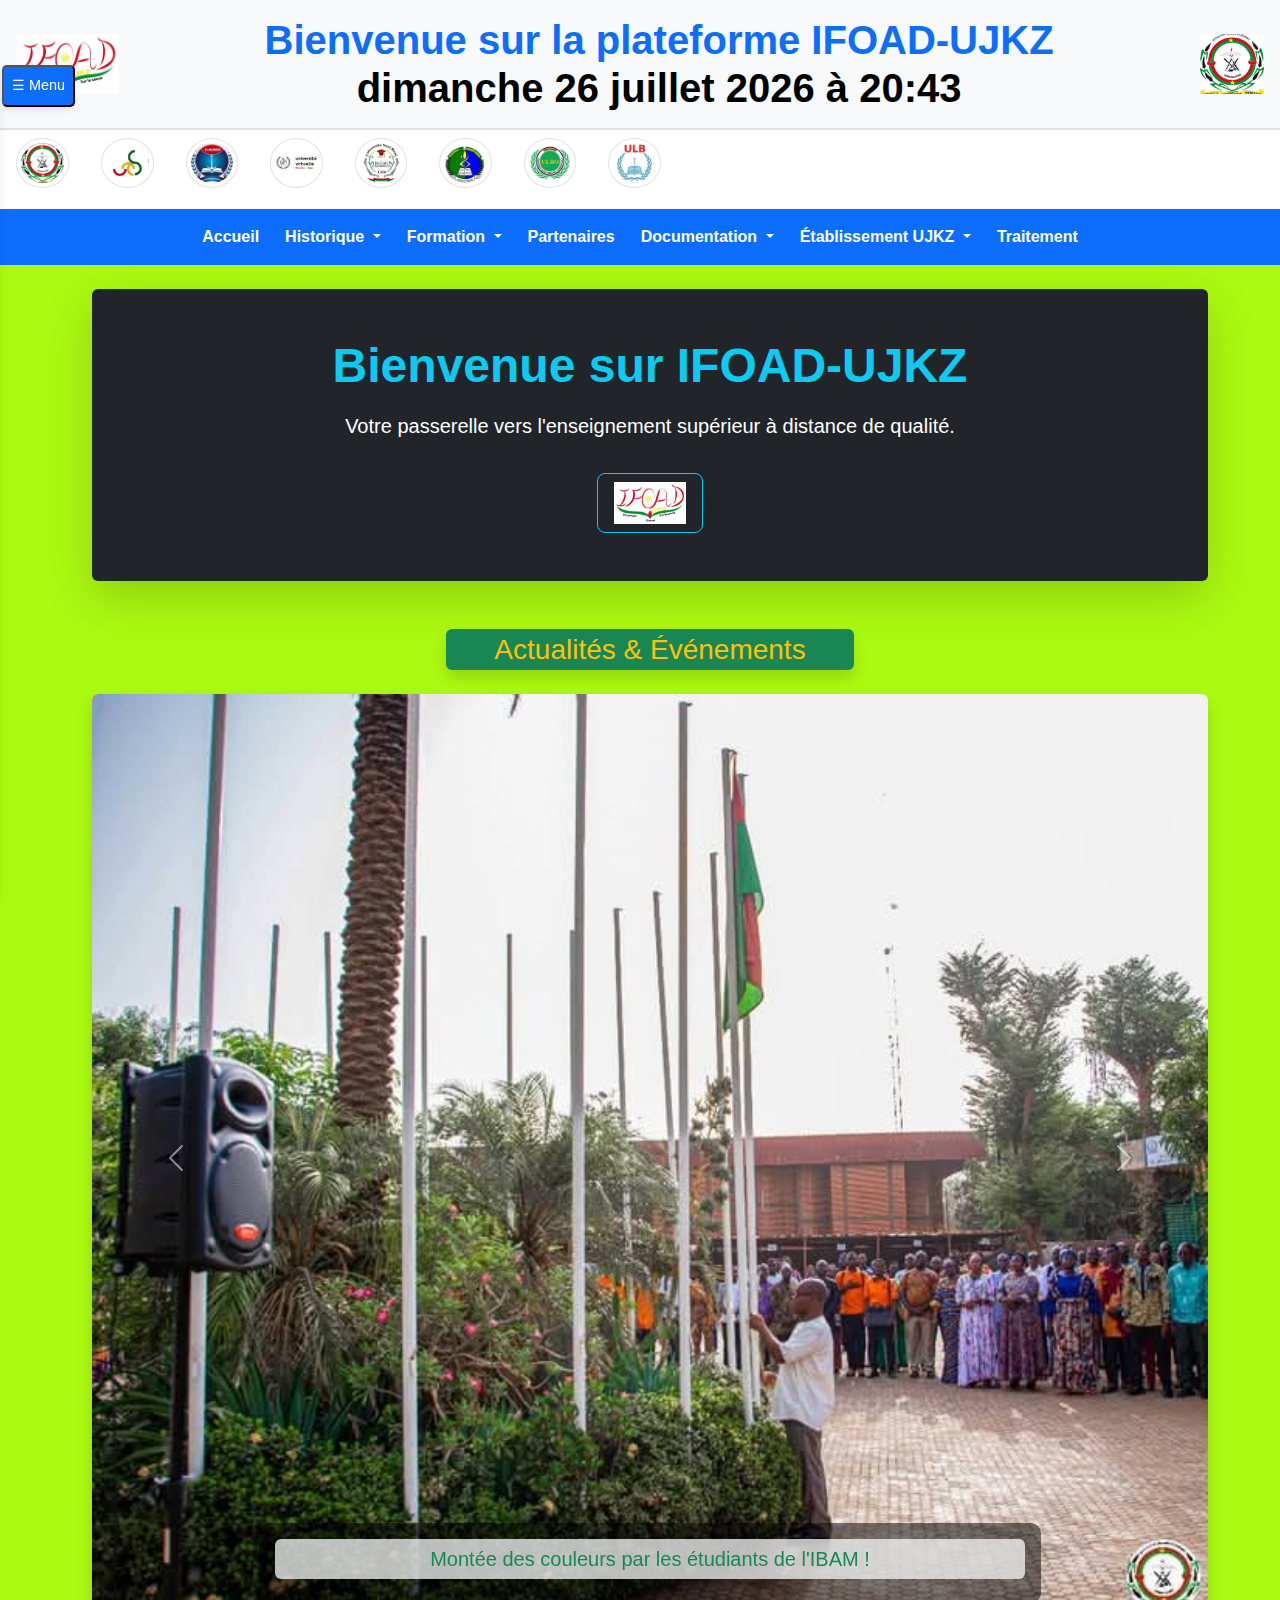
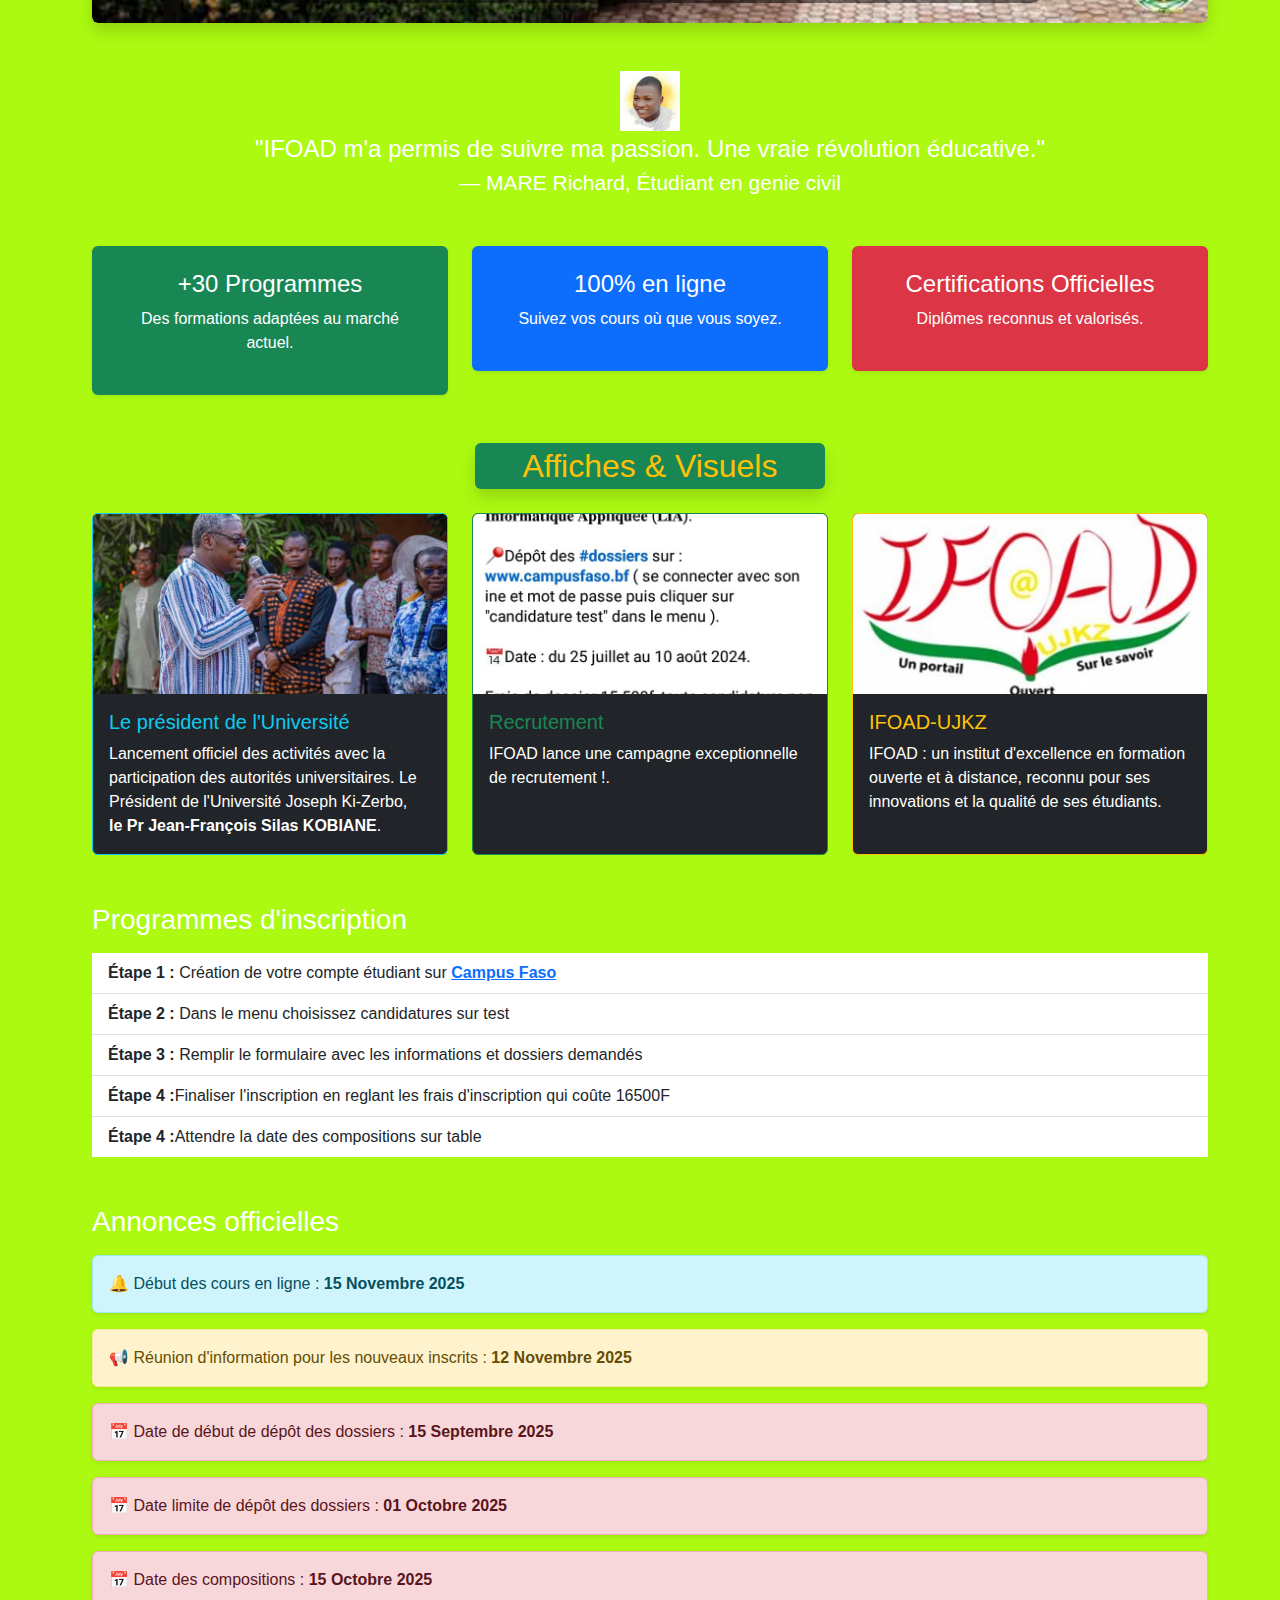
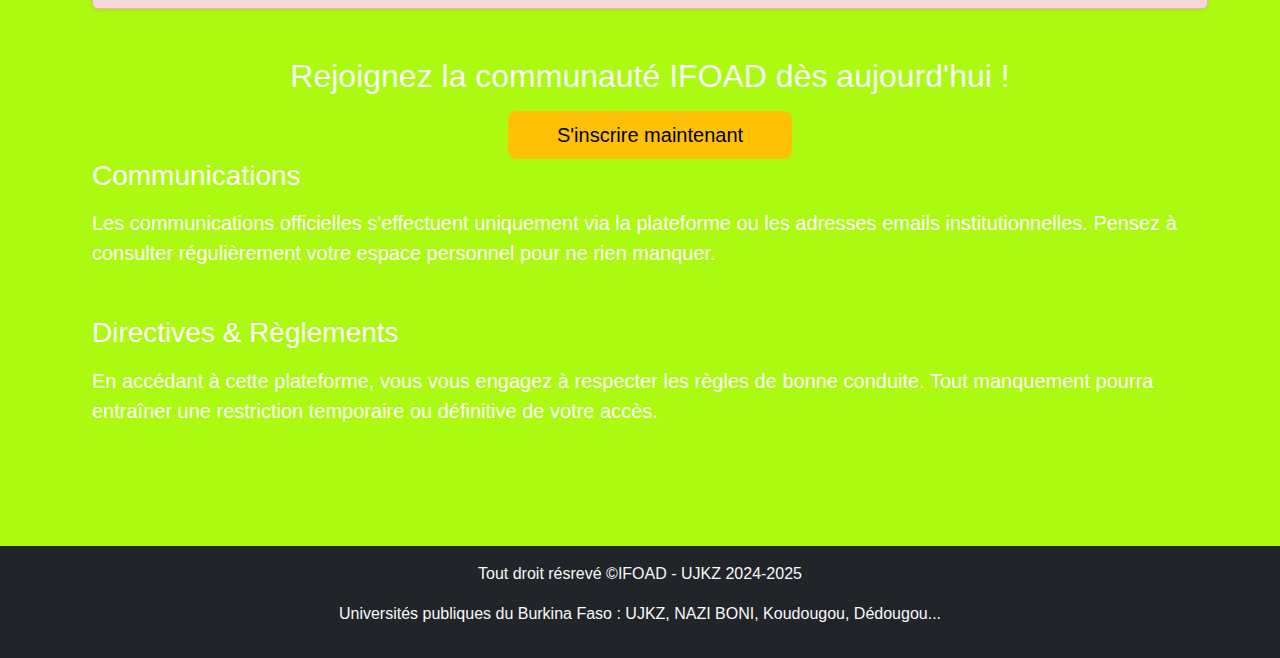
<file: index.html>
<!DOCTYPE html>
<html lang="fr">
<head>
  <meta charset="UTF-8" />
  <meta name="viewport" content="width=device-width, initial-scale=1" />
  <title>IFOAD-UJKZ - Accueil</title>
  <link href="https://cdn.jsdelivr.net/npm/bootstrap@5.3.0/dist/css/bootstrap.min.css" rel="stylesheet" />
  <link rel="stylesheet" href="https://cdnjs.cloudflare.com/ajax/libs/animate.css/4.1.1/animate.min.css" />
  <link rel="stylesheet" href="style.css" />
</head>
<body>

  
  <!-- HEADER PRINCIPAL -->
<header class="d-flex justify-content-between align-items-center p-3 bg-light border-bottom shadow-sm position-relative">
  <img src="img/logo_ifoad.jpg" alt="IFOAD" class="logo img-fluid" style="height: 60px; animation: fadeInLeft 1s ease-in-out;" />
  <h1 class="text-center flex-grow-1 m-0 fw-bold text-primary" style="animation: fadeInDown 1s ease-in-out;">Bienvenue sur la plateforme IFOAD-UJKZ<br><span class="text-black" id="currentDate"></span></h1>
  <img src="img/logo_ujkz.jpg" alt="UJKZ" class="logo img-fluid" style="height: 60px; animation: fadeInRight 1s ease-in-out;" />
</header>

<!-- BANDEAU DÉFILANT DES LOGOS UNIVERSITAIRES -->
<div class="bg-white border-top py-2 overflow-hidden position-relative" style="height: 80px;">
  <div class="d-flex align-items-center animate-scroll" style="animation: scrollLeft 200s linear infinite;">
    
    <div class="univ-logo mx-3" title="Université Joseph Ki-Zerbo"><img src="img/logo_ujkz.jpg" alt="" class="img-thumbnail rounded-circle" style="height: 50px;"></div>
    <div class="univ-logo mx-3" title="Université Thomas Sankara"><img src="img/UTS.jpg" alt="" class="img-thumbnail rounded-circle" style="height: 50px;"></div>
    <div class="univ-logo mx-3" title="Université Aube Nouvelle"><img src="img/logo_U_AUBEN.jpg" alt="" class="img-thumbnail rounded-circle" style="height: 50px;"></div>
    <div class="univ-logo mx-3" title="Université Virtuelle du Burkina"><img src="img/logo_UV.png" alt="" class="img-thumbnail rounded-circle" style="height: 50px;"></div>
    <div class="univ-logo mx-3" title="Université Nazi Boni"><img src="img/logo_UNB.png" alt="" class="img-thumbnail rounded-circle" style="height: 50px;"></div>
    <div class="univ-logo mx-3" title="Université Norbert Zongo"><img src="img/logo_UNZ.jpg" alt="" class="img-thumbnail rounded-circle" style="height: 50px;"></div>
    <div class="univ-logo mx-3" title="Université de Fada N'Gourma"><img src="img/logo_U_Ledea_Bernard_Ouedraogo.jpg" alt="" class="img-thumbnail rounded-circle" style="height: 50px;"></div>
    <div class="univ-logo mx-3" title="Université Libre du Burkina"><img src="img/logo_U_libre_bf.jpg" alt="" class="img-thumbnail rounded-circle" style="height: 50px;"></div>
  </div>
</div>


  <!-- Navbar principale -->
  <nav class="navbar navbar-expand-lg navbar-dark bg-primary">
    <div class="container">
      <button class="navbar-toggler" type="button" data-bs-toggle="collapse" data-bs-target="#mainNavbar">
        <span class="navbar-toggler-icon"></span>
      </button>
      <div class="collapse navbar-collapse justify-content-center" id="mainNavbar">
        <ul class="navbar-nav text-center">
          <li class="nav-item"><a class="nav-link" href="index.html">Accueil</a></li>
          <li class="nav-item dropdown">
            <a class="nav-link dropdown-toggle" href="#" id="historiqueNavLink" data-bs-toggle="dropdown">
              Historique
            </a>
            <ul class="dropdown-menu bg-dark text-light">
              <li><a class="dropdown-item text-light" href="historique.html#ujkz">UJKZ</a></li>
              <li><a class="dropdown-item text-light" href="historique.html#ifoad">IFOAD</a></li>
              <li><a class="dropdown-item text-light" href="historique.html#sia">Licence SIA</a></li>
            </ul>
          </li>
          
          <li class="nav-item dropdown">
            <a class="nav-link dropdown-toggle" href="#" id="formationNavLink" data-bs-toggle="dropdown">
              Formation
            </a>
            <ul class="dropdown-menu bg-dark text-light">
              <li><a class="dropdown-item text-light" href="formations.html#licence">Licence</a></li>
              <li><a class="dropdown-item text-light" href="formations.html#master">Master</a></li>
              <li><a class="dropdown-item text-light" href="formations.html#debouches">Débouchés</a></li>
            </ul>
          </li>
          
          <li class="nav-item"><a class="nav-link" href="partenaires.html">Partenaires</a></li>
          <li class="nav-item dropdown">
            <a class="nav-link dropdown-toggle" href="#" id="documentationNavLink" data-bs-toggle="dropdown">
              Documentation
            </a>
            <ul class="dropdown-menu bg-dark text-light">
              <li><a class="dropdown-item text-light" href="documentation.html#doc-licence">Licence</a></li>
              <li><a class="dropdown-item text-light" href="documentation.html#doc-master">Master</a></li>
            </ul>
          </li>
          
          <li class="nav-item dropdown">
            <a class="nav-link dropdown-toggle" href="#" id="etablissementNavLink" data-bs-toggle="dropdown">
              Établissement UJKZ
            </a>
            <ul class="dropdown-menu bg-dark text-light">
              <li><a class="dropdown-item text-light" href="etablissement.html#sea">SEA</a></li>
              <li><a class="dropdown-item text-light" href="etablissement.html#ibam">IBAM</a></li>
              <li><a class="dropdown-item text-light" href="etablissement.html#igeed">IGEED</a></li>
              <li><a class="dropdown-item text-light" href="etablissement.html#lac">LAC</a></li>
              <li><a class="dropdown-item text-light" href="etablissement.html#issp">ISSP</a></li>
              <li><a class="dropdown-item text-light" href="etablissement.html#svt">SVT</a></li>
              <li><a class="dropdown-item text-light" href="etablissement.html#sh">SH</a></li>
              <li><a class="dropdown-item text-light" href="etablissement.html#issdh">ISSDH</a></li>
              <li><a class="dropdown-item text-light" href="etablissement.html#sds">SDS</a></li>
              <li><a class="dropdown-item text-light" href="etablissement.html#autres">Autres</a></li>
            </ul>
          </li>
          <li class="nav-item"><a class="nav-link" href="traitement.html">Traitement</a></li>
        </ul>
      </div>
    </div>
  </nav>

  <!-- Bouton menu vertical -->
  <button class="open-vertical-menu bg-primary text-white p-2" style="cursor:pointer;" onclick="toggleVerticalMenu()">☰ Menu</button>

  <!-- Menu vertical -->
  <div class="vertical-menu closed" id="menu_vertical">
    <ul class="nav flex-column p-2">
      <li class="nav-item"><a class="nav-link" href="admission.html">Admission</a></li>
      <li class="nav-item dropdown">
        <a class="nav-link dropdown-toggle" href="#" id="programmeNavLink" data-bs-toggle="dropdown">
          Programme
        </a>
        <ul class="dropdown-menu bg-dark text-light">
          <li><a class="dropdown-item text-light" href="programme.html#licence1">Licence 1</a></li>
          <li><a class="dropdown-item text-light" href="programme.html#licence2">Licence 2</a></li>
          <li><a class="dropdown-item text-light" href="programme.html#licence3">Licence 3</a></li>
          <li><a class="dropdown-item text-light" href="programme.html#master">Master</a></li>
        </ul>
      </li>
      
      <li class="nav-item dropdown">
        <a class="nav-link dropdown-toggle" href="#" id="personnelNavLink" data-bs-toggle="dropdown">
          personnel
        </a>
        <ul class="dropdown-menu bg-dark text-light">
          <li><a class="dropdown-item text-light" href="personnel.html#enseignants">Enseignants</a></li>
          <li><a class="dropdown-item text-light" href="personnel.html#atos">Personnel ATOS</a></li>
          <li><a class="dropdown-item text-light" href="personnel.html#admin">Administratifs</a></li>
          <li><a class="dropdown-item text-light" href="personnel.html#technique">Techniques</a></li>
        </ul>
      </li>
      <li class="nav-item"><a class="nav-link " href="actualites.html">Actualités & Emplois du temps</a></li>
      <li class="nav-item"><a class="nav-link " href="contact.html">Contact</a></li>
    </ul>
  </div>

  <!-- Contenu principal -->
  <div class="main-wrapper">
    <div id="content" class="container py-4 animate__animated animate__fadeIn text-white">
      <!-- Section Hero -->
      <section class="text-center mb-5">
        <div class="p-5 bg-dark rounded shadow-lg animate__animated animate__fadeInDown">
          <h1 class="display-5 fw-bold text-info">Bienvenue sur IFOAD-UJKZ</h1>
          <p class="lead mt-3">Votre passerelle vers l'enseignement supérieur à distance de qualité.</p>
          <img src="img/logo_ifoad.jpg" class="btn btn-outline-info btn-lg mt-3 animate__animated animate__pulse animate__infinite logo" alt="logo IFOAD">
        </div>
      </section>

      <!-- Slider Actualités -->
<section class="text-center mb-5">
  <div class="bg-success badge py-1 px-5 shadow mb-4">
    <h3 class="mb-0 text-warning">Actualités & Événements</h3>
  </div>
  <div id="carouselActualites" class="carousel slide mb-5 shadow rounded" data-bs-ride="carousel">
    <div class="carousel-inner rounded">
      <div class="carousel-item active">
        <img src="img/monter_couleurs.jpg" class="d-block w-100 rounded" alt="Événement 1">
        <div class="carousel-caption d-none d-md-block">
          <h5 class="text-success bg-light bg-opacity-75 p-2 rounded">Montée des couleurs par les étudiants de l'IBAM !</h5>
        </div>
      </div>
      <div class="carousel-item">
        <img src="img/ifoad_u_Auben.jpg" class="d-block w-100 rounded" alt="Événement 2">
        <div class="carousel-caption d-none d-md-block">
          <h5 class="text-success bg-light bg-opacity-75 p-2 rounded">Recrutement d'étudiants à l'IFOAD - Université Aube Nouvelle !</h5>
        </div>
      </div>
      <div class="carousel-item">
        <img src="img/projet_faso_laafi.jpg" class="d-block w-100 rounded" alt="Événement 3">
        <div class="carousel-caption d-none d-md-block">
          <h5 class="text-success bg-light bg-opacity-75 p-2 rounded">Lancement officiel du projet FASO LAAFI !</h5>
        </div>
      </div>
    </div>
    <button class="carousel-control-prev" type="button" data-bs-target="#carouselActualites" data-bs-slide="prev">
      <span class="carousel-control-prev-icon"></span>
    </button>
    <button class="carousel-control-next" type="button" data-bs-target="#carouselActualites" data-bs-slide="next">
      <span class="carousel-control-next-icon"></span>
    </button>
  </div>
</section>
      <!-- Témoignage -->
      <section class="text-center mb-5 animate__animated animate__fadeIn animate__delay-4s">
        <blockquote class="blockquote fs-4">
          <img src="img/profil_richard.jpg" class="logo" alt="Etudiant de ifoad-ujkz">
          <p>"IFOAD m'a permis de suivre ma passion. Une vraie révolution éducative."</p>
          <footer class="blockquote-footer text-white">MARE Richard, Étudiant en genie civil</footer>
        </blockquote>
      </section>

      <!-- Cartes info rapide -->
      <section class="row text-center mb-5">
        <div class="col-md-4">
          <div class="p-4 bg-success rounded shadow-sm animate__animated animate__fadeInLeft animate__delay-1s">
            <h4>+30 Programmes</h4>
            <p>Des formations adaptées au marché actuel.</p>
          </div>
        </div>
        <div class="col-md-4 mt-4 mt-md-0">
          <div class="p-4 bg-primary rounded shadow-sm animate__animated animate__fadeInUp animate__delay-2s">
            <h4>100% en ligne</h4>
            <p>Suivez vos cours où que vous soyez.</p>
          </div>
        </div>
        <div class="col-md-4 mt-4 mt-md-0">
          <div class="p-4 bg-danger rounded shadow-sm animate__animated animate__fadeInRight animate__delay-3s">
            <h4>Certifications Officielles</h4>
            <p>Diplômes reconnus et valorisés.</p>
          </div>
        </div>
      </section>

      <!-- Actualités dynamiques -->   
    <!-- Affiches -->
    <section class="mb-5">
      <div class="text-center mb-4">
        <div class="bg-success badge py-1 px-5 shadow">
          <h2 class="mb-0 text-center text-warning animate__animated animate__zoomIn">Affiches &amp; Visuels</h2>
        </div>
      </div>        
      <div class="row g-4">
        <div class="col-md-4">
          <div class="card h-100 bg-dark border border-info animate__animated animate__fadeInUp">
            <img src="img/president_uo.jpg" class="card-img-top" alt="Pr&eacute;sident de l'UO">
            <div class="card-body">
              <h5 class="card-title text-info">Le président de l'Université</h5>
              <p class="card-text text-white">Lancement officiel des activités avec la participation des autorités universitaires. Le Pr&eacute;sident de l'Universit&eacute; Joseph Ki-Zerbo, <br><strong>le Pr Jean-Fran&ccedil;ois Silas KOBIANE</strong>.</p>
            </div>
          </div>
        </div>
        <div class="col-md-4">
          <div class="card h-100 bg-dark border border-success animate__animated animate__fadeInUp animate__delay-1s">
            <img src="img/recrutement_ifoad.jpg" class="card-img-top" alt="Recrutement P24">
            <div class="card-body">
              <h5 class="card-title text-success">Recrutement</h5>
              <p class="card-text text-white">IFOAD lance une campagne exceptionnelle de recrutement !.</p>
            </div>
          </div>
        </div>
        <div class="col-md-4">
          <div class="card h-100 bg-dark border border-warning animate__animated animate__fadeInUp animate__delay-2s">
            <img src="img/logo_ifoad.jpg" class="card-img-top" alt="Logo IFOAD">
            <div class="card-body">
              <h5 class="card-title text-warning">IFOAD-UJKZ</h5>
              <p class="card-text text-white">IFOAD : un institut d'excellence en formation ouverte et &agrave; distance, reconnu pour ses innovations et la qualit&eacute; de ses &eacute;tudiants.</p>
            </div>
          </div>
        </div>
      </div>
    </section>
  
    

    <!-- Programmes d'inscription -->
    <div class="mb-5">
      <h3 class="mb-3">Programmes d'inscription</h3>
      <ul class="list-group list-group-flush">
        <li class="list-group-item"><strong>&Eacute;tape 1 :</strong> Cr&eacute;ation de votre compte &eacute;tudiant sur <strong><a href="https://www.campusfaso.bf">Campus Faso</a></strong></li>
        <li class="list-group-item"><strong>&Eacute;tape 2 :</strong> Dans le menu choisissez candidatures sur test</li>
        <li class="list-group-item"><strong>&Eacute;tape 3 :</strong> Remplir le formulaire avec les informations et dossiers demandés</li>
        <li class="list-group-item"><strong>&Eacute;tape 4 :</strong>Finaliser l'inscription en reglant les frais d'inscription qui coûte 16500F</li>          
        <li class="list-group-item"><strong>&Eacute;tape 4 :</strong>Attendre la date des compositions sur table</li>
      </ul>
    </div>

    <!-- Annonces officielles -->
    <div class="mb-5">
      <h3 class="mb-3">Annonces officielles</h3>
      <div class="alert alert-info shadow-sm" role="alert">
        🔔 D&eacute;but des cours en ligne : <strong>15 Novembre 2025</strong>
      </div>
      <div class="alert alert-warning shadow-sm" role="alert">
        📢 R&eacute;union d'information pour les nouveaux inscrits : <strong>12 Novembre 2025</strong>
      </div>
      <div class="alert alert-danger shadow-sm" role="alert">
        📅 Date de début de d&eacute;p&ocirc;t des dossiers : <strong>15 Septembre 2025</strong>
      </div>
      <div class="alert alert-danger shadow-sm" role="alert">
        📅 Date limite de d&eacute;p&ocirc;t des dossiers : <strong>01 Octobre 2025</strong>
      </div>
      <div class="alert alert-danger shadow-sm" role="alert">
        📅 Date des compositions : <strong>15 Octobre 2025</strong>
      </div>
    </div>



    <!-- Appel à l'action -->
    <section class="text-center mt-5 animate__animated animate__fadeInUp animate__delay-3s">
      <h2 class="text-light mb-3">Rejoignez la communauté IFOAD dès aujourd'hui !</h2>
      <a href="https://www.campusfaso.bf" class="btn btn-lg btn-warning px-5 py-2 animate__animated animate__bounce">S'inscrire maintenant</a>
    </section>

    <!-- Communications -->
    <div class="mb-5">
      <h3 class="mb-3">Communications</h3>
      <p class="fs-5">
        Les communications officielles s'effectuent uniquement via la plateforme ou les adresses emails institutionnelles. Pensez &agrave; consulter r&eacute;guli&egrave;rement votre espace personnel pour ne rien manquer.
      </p>
    </div>

    <!-- Directives -->
    <div class="mb-5">
      <h3 class="mb-3">Directives &amp; R&egrave;glements</h3>
      <p class="fs-5">
        En acc&eacute;dant &agrave; cette plateforme, vous vous engagez &agrave; respecter les r&egrave;gles de bonne conduite. Tout manquement pourra entra&icirc;ner une restriction temporaire ou d&eacute;finitive de votre acc&egrave;s.
      </p>
    </div>

    

    </div>
  </div>
  


  <!-- Footer -->
  <footer class="text-center p-3 bg-dark text-light mt-5">
    <p> Tout droit résrevé &copy;IFOAD - UJKZ 2024-2025 </p>
    <p>Universités publiques du Burkina Faso : UJKZ, NAZI BONI, Koudougou, Dédougou...</p>
  </footer>
  
  <script src="https://cdn.jsdelivr.net/npm/bootstrap@5.3.0/dist/js/bootstrap.bundle.min.js"
  intégrité = "sha384-oqVuAfXRKAp7fdgcY5uykM6+R9GqQ8K/uxy9rx7HNQLYl1kPzQho1wx4Jw8wC"
  ></script>
  <script src="javascripts.js"></script>
</body>
</html>
</file>
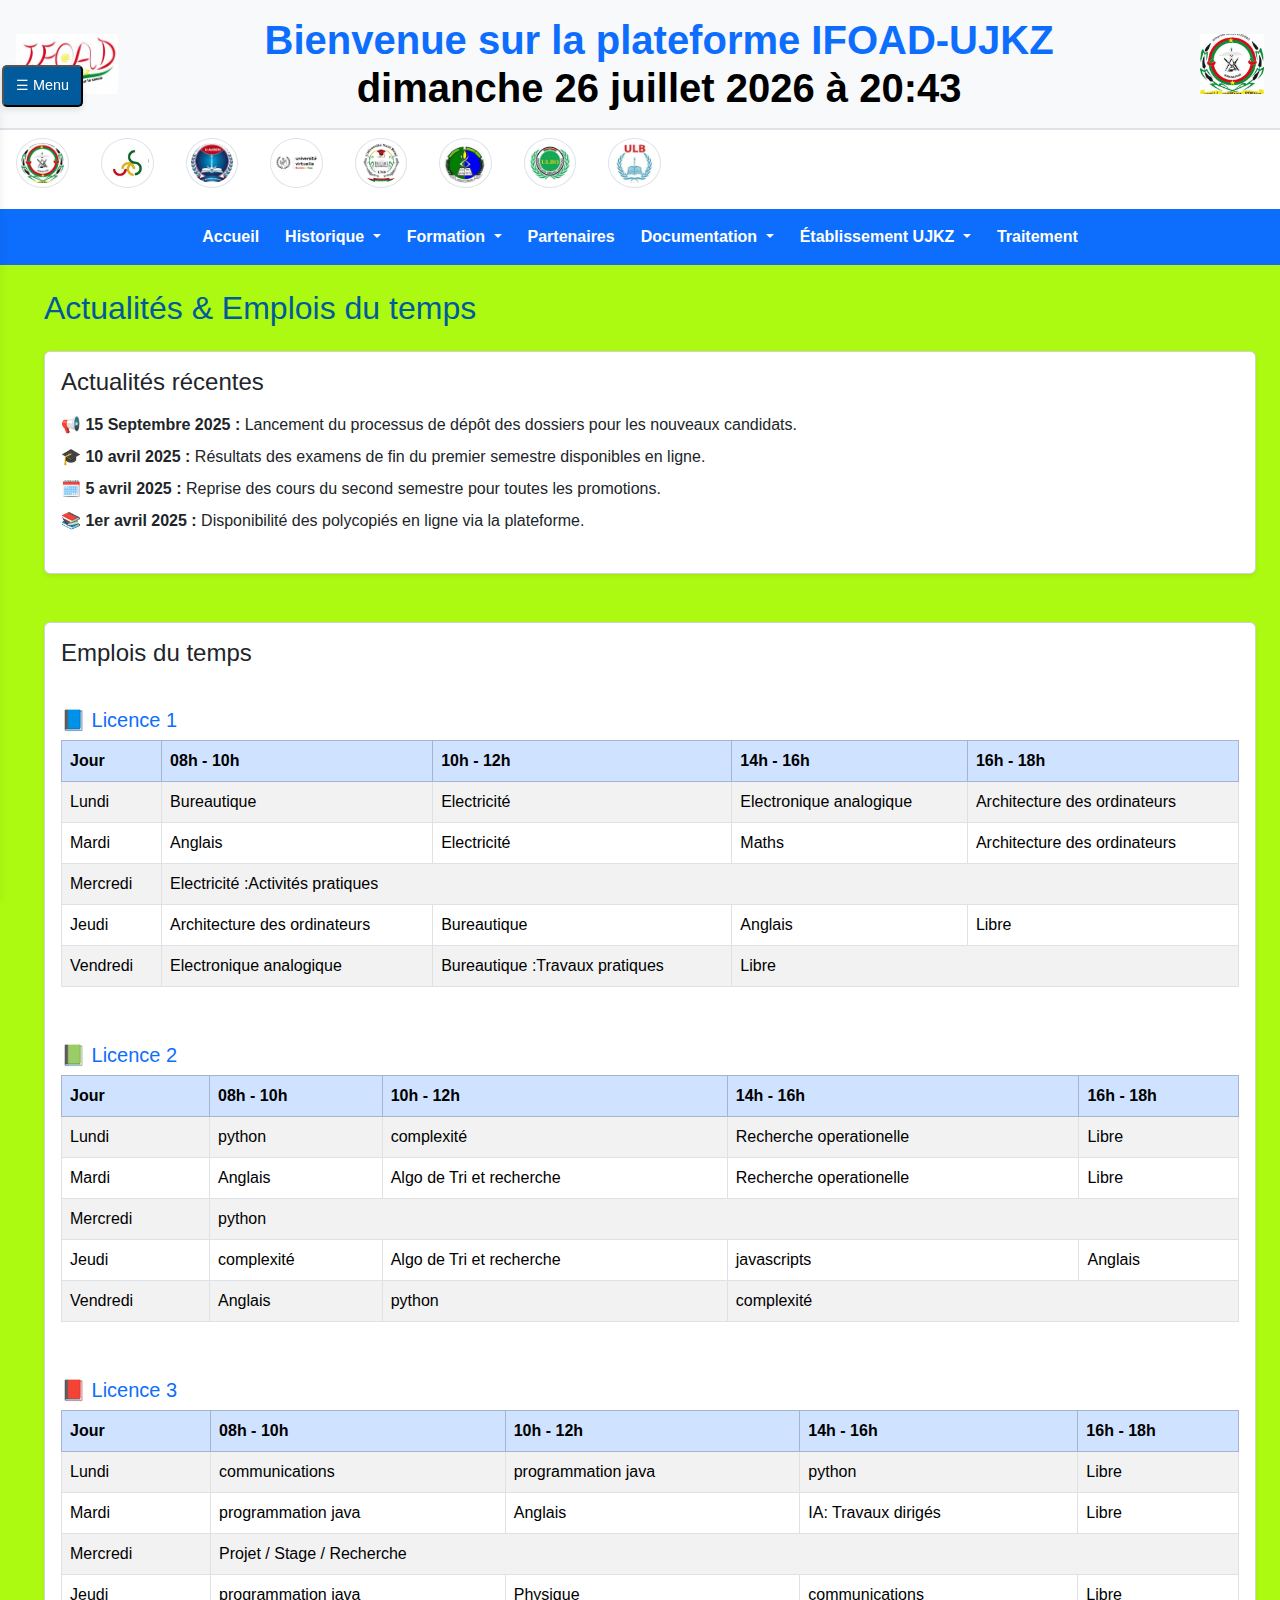
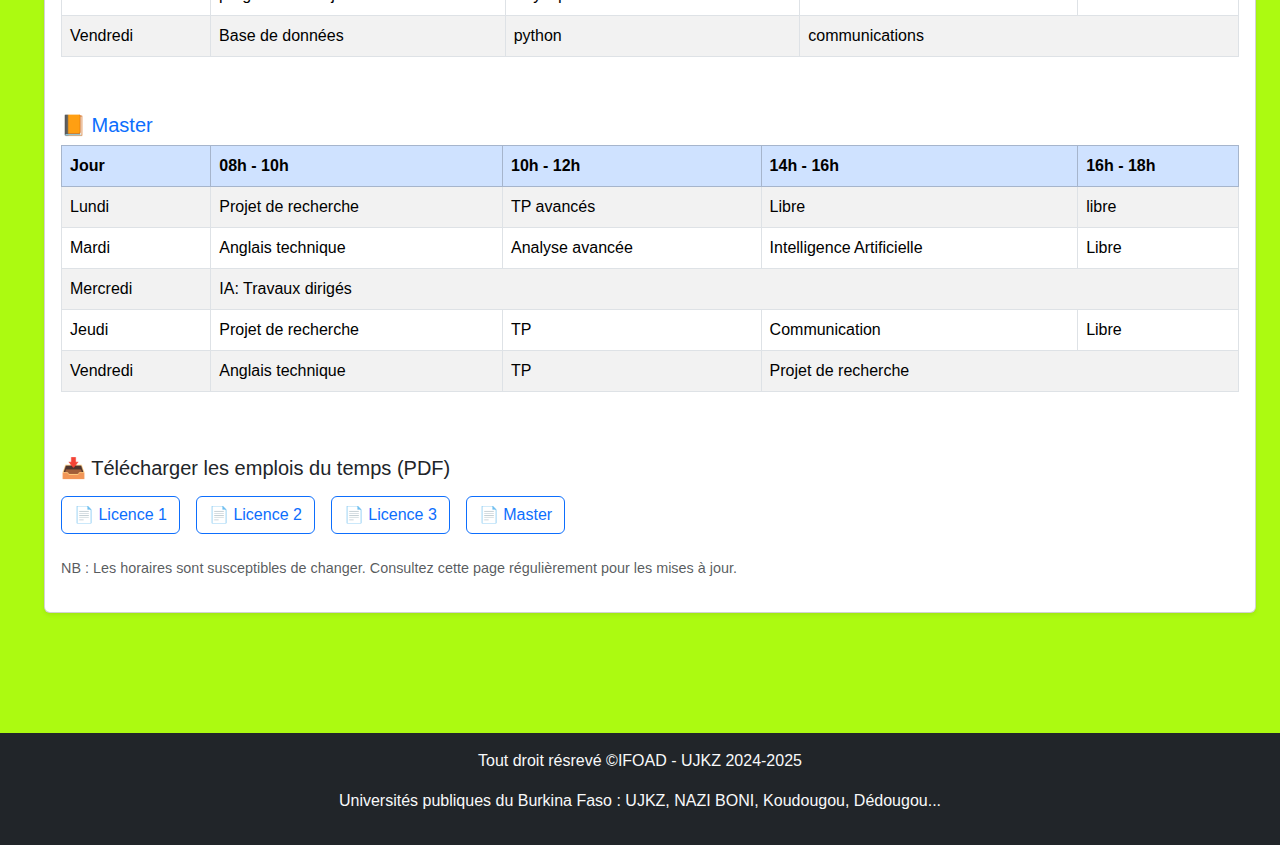
<file: actualites.html>
<!DOCTYPE html>
<html lang="fr">
<head>
  <meta charset="UTF-8" />
  <meta name="viewport" content="width=device-width, initial-scale=1" />
  <title>IFOAD-UJKZ - Actualités</title>
  <link href="https://cdn.jsdelivr.net/npm/bootstrap@5.3.0/dist/css/bootstrap.min.css" rel="stylesheet" />
  <link rel="stylesheet" href="https://cdnjs.cloudflare.com/ajax/libs/animate.css/4.1.1/animate.min.css" />
  <link rel="stylesheet" href="style.css" />
</head>
<body>

   <!-- HEADER PRINCIPAL -->
<header class="d-flex justify-content-between align-items-center p-3 bg-light border-bottom shadow-sm position-relative">
  <img src="img/logo_ifoad.jpg" alt="IFOAD" class="logo img-fluid" style="height: 60px; animation: fadeInLeft 1s ease-in-out;" />
  <h1 class="text-center flex-grow-1 m-0 fw-bold text-primary" style="animation: fadeInDown 1s ease-in-out;">Bienvenue sur la plateforme IFOAD-UJKZ <br><span class="text-black" id="currentDate"></span></h1>
  <img src="img/logo_ujkz.jpg" alt="UJKZ" class="logo img-fluid" style="height: 60px; animation: fadeInRight 1s ease-in-out;" />
</header>

<!-- BANDEAU DÉFILANT DES LOGOS UNIVERSITAIRES -->
<div class="bg-white border-top py-2 overflow-hidden position-relative" style="height: 80px;">
  
  <div class="d-flex align-items-center animate-scroll" style="animation: scrollLeft 200s linear infinite;">
    
    <div class="univ-logo mx-3" title="Université Joseph Ki-Zerbo"><img src="img/logo_ujkz.jpg" alt="" class="img-thumbnail rounded-circle" style="height: 50px;"></div>
    <div class="univ-logo mx-3" title="Université Thomas Sankara"><img src="img/UTS.jpg" alt="" class="img-thumbnail rounded-circle" style="height: 50px;"></div>
    <div class="univ-logo mx-3" title="Université Aube Nouvelle"><img src="img/logo_U_AUBEN.jpg" alt="" class="img-thumbnail rounded-circle" style="height: 50px;"></div>
    <div class="univ-logo mx-3" title="Université Virtuelle du Burkina"><img src="img/logo_UV.png" alt="" class="img-thumbnail rounded-circle" style="height: 50px;"></div>
    <div class="univ-logo mx-3" title="Université Nazi Boni"><img src="img/logo_UNB.png" alt="" class="img-thumbnail rounded-circle" style="height: 50px;"></div>
    <div class="univ-logo mx-3" title="Université Norbert Zongo"><img src="img/logo_UNZ.jpg" alt="" class="img-thumbnail rounded-circle" style="height: 50px;"></div>
    <div class="univ-logo mx-3" title="Université de Fada N'Gourma"><img src="img/logo_U_Ledea_Bernard_Ouedraogo.jpg" alt="" class="img-thumbnail rounded-circle" style="height: 50px;"></div>
    <div class="univ-logo mx-3" title="Université Libre du Burkina"><img src="img/logo_U_libre_bf.jpg" alt="" class="img-thumbnail rounded-circle" style="height: 50px;"></div>
  </div>
</div>

  <!-- Navbar principale -->
  <nav class="navbar navbar-expand-lg navbar-dark bg-primary">
    <div class="container">
      <button class="navbar-toggler" type="button" data-bs-toggle="collapse" data-bs-target="#mainNavbar">
        <span class="navbar-toggler-icon"></span>
      </button>
      <div class="collapse navbar-collapse justify-content-center" id="mainNavbar">
        <ul class="navbar-nav text-center">
          <li class="nav-item"><a class="nav-link" href="index.html">Accueil</a></li>
          <li class="nav-item dropdown">
            <a class="nav-link dropdown-toggle" href="#" id="historiqueNavLink" data-bs-toggle="dropdown">
              Historique
            </a>
            <ul class="dropdown-menu bg-dark text-light">
              <li><a class="dropdown-item text-light" href="historique.html#ujkz">UJKZ</a></li>
              <li><a class="dropdown-item text-light" href="historique.html#ifoad">IFOAD</a></li>
              <li><a class="dropdown-item text-light" href="historique.html#sia">Licence SIA</a></li>
            </ul>
          </li>
          
          <li class="nav-item dropdown">
            <a class="nav-link dropdown-toggle" href="#" id="formationNavLink" data-bs-toggle="dropdown">
              Formation
            </a>
            <ul class="dropdown-menu bg-dark text-light">
              <li><a class="dropdown-item text-light" href="formations.html#licence">Licence</a></li>
              <li><a class="dropdown-item text-light" href="formations.html#master">Master</a></li>
              <li><a class="dropdown-item text-light" href="formations.html#debouches">Débouchés</a></li>
            </ul>
          </li>
          
          <li class="nav-item"><a class="nav-link" href="partenaires.html">Partenaires</a></li>
          <li class="nav-item dropdown">
            <a class="nav-link dropdown-toggle" href="#" id="documentationNavLink" data-bs-toggle="dropdown">
              Documentation
            </a>
            <ul class="dropdown-menu bg-dark text-light">
              <li><a class="dropdown-item text-light" href="documentation.html#doc-licence">Licence</a></li>
              <li><a class="dropdown-item text-light" href="documentation.html#doc-master">Master</a></li>
            </ul>
          </li>
          
          <li class="nav-item dropdown">
            <a class="nav-link dropdown-toggle" href="#" id="etablissementNavLink" data-bs-toggle="dropdown">
              Établissement UJKZ
            </a>
            <ul class="dropdown-menu bg-dark text-light">
              <li><a class="dropdown-item text-light" href="etablissement.html#sea">SEA</a></li>
              <li><a class="dropdown-item text-light" href="etablissement.html#ibam">IBAM</a></li>
              <li><a class="dropdown-item text-light" href="etablissement.html#igeed">IGEED</a></li>
              <li><a class="dropdown-item text-light" href="etablissement.html#lac">LAC</a></li>
              <li><a class="dropdown-item text-light" href="etablissement.html#issp">ISSP</a></li>
              <li><a class="dropdown-item text-light" href="etablissement.html#svt">SVT</a></li>
              <li><a class="dropdown-item text-light" href="etablissement.html#sh">SH</a></li>
              <li><a class="dropdown-item text-light" href="etablissement.html#issdh">ISSDH</a></li>
              <li><a class="dropdown-item text-light" href="etablissement.html#sds">SDS</a></li>
              <li><a class="dropdown-item text-light" href="etablissement.html#autres">Autres</a></li>
            </ul>
          </li>
          <li class="nav-item"><a class="nav-link" href="traitement.html">Traitement</a></li>
        </ul>
      </div>
    </div>
  </nav>

   <!-- Bouton menu vertical -->
   <button class="open-vertical-menu" onclick="toggleVerticalMenu()">☰ Menu</button>

  <!-- Menu vertical -->
  <div class="vertical-menu closed" id="menu_vertical">
   
    <ul class="nav flex-column">
      <li class="nav-item"><a class="nav-link " href="admission.html">Admission</a></li>
      <li class="nav-item dropdown">
        <a class="nav-link dropdown-toggle" href="#" id="programmeNavLink" data-bs-toggle="dropdown">
          Programme
        </a>
        <ul class="dropdown-menu bg-dark text-light">
          <li><a class="dropdown-item text-light" href="programme.html#licence1">Licence 1</a></li>
          <li><a class="dropdown-item text-light" href="programme.html#licence2">Licence 2</a></li>
          <li><a class="dropdown-item text-light" href="programme.html#licence3">Licence 3</a></li>
          <li><a class="dropdown-item text-light" href="programme.html#master">Master</a></li>
        </ul>
      </li>
      
      <li class="nav-item dropdown">
        <a class="nav-link dropdown-toggle" href="#" id="personnelNavLink" data-bs-toggle="dropdown">
          personnel
        </a>
        <ul class="dropdown-menu bg-dark text-light">
          <li><a class="dropdown-item text-light" href="personnel.html#enseignants">Enseignants</a></li>
          <li><a class="dropdown-item text-light" href="personnel.html#atos">Personnel ATOS</a></li>
          <li><a class="dropdown-item text-light" href="personnel.html#admin">Administratifs</a></li>
          <li><a class="dropdown-item text-light" href="personnel.html#technique">Techniques</a></li>
        </ul>
      </li>
      <li class="nav-item"><a class="nav-link " href="actualites.html">Actualités & Emplois du temps</a></li>
      <li class="nav-item"><a class="nav-link " href="contact.html">Contact</a></li>
    </ul>
  </div>

  <div class="main-wrapper p-4">
    <h2 class="mb-4" style="color: var(--primary-color);">Actualités & Emplois du temps</h2>
  
    <!-- SECTION ACTUALITÉS -->
    <div class="card mb-5 shadow-sm p-3">
      <h4 class="mb-3">Actualités récentes</h4>
      <ul class="list-unstyled">
        <li class="mb-2">📢 <strong>15 Septembre 2025 :</strong> Lancement du processus de dépôt des dossiers pour les nouveaux candidats.</li>
        <li class="mb-2">🎓 <strong>10 avril 2025 :</strong> Résultats des examens de fin du premier semestre disponibles en ligne.</li>
        <li class="mb-2">🗓️ <strong>5 avril 2025 :</strong> Reprise des cours du second semestre pour toutes les promotions.</li>
        <li class="mb-2">📚 <strong>1er avril 2025 :</strong> Disponibilité des polycopiés en ligne via la plateforme.</li>
      </ul>
    </div>
  
    <!-- SECTION EMPLOIS DU TEMPS -->
    <div class="card mb-5 shadow-sm p-3">
      <h4 class="mb-4">Emplois du temps</h4>
  
      <!-- LICENCE 1 -->
      <h5 class="text-primary mt-3">📘 Licence 1</h5>
      <div class="table-responsive mb-4">
        <table class="table table-bordered table-striped">
          <thead class="table-primary">
            <tr>
              <th>Jour</th>
              <th>08h - 10h</th>
              <th>10h - 12h</th>
              <th>14h - 16h</th>
              <th>16h - 18h</th>
            </tr>
          </thead>
          <tbody>
            <tr><td>Lundi</td><td>Bureautique</td><td>Electricité</td><td>Electronique analogique</td><td>Architecture des ordinateurs</td></tr>
            <tr><td>Mardi</td><td>Anglais</td><td>Electricité</td><td>Maths</td><td>Architecture des ordinateurs</td></tr>
            <tr><td>Mercredi</td><td colspan="4">Electricité :Activités pratiques</td></tr>
            <tr><td>Jeudi</td><td>Architecture des ordinateurs</td><td>Bureautique</td><td>Anglais</td><td>Libre</td></tr>
            <tr><td>Vendredi</td><td>Electronique analogique</td><td>Bureautique :Travaux pratiques</td><td colspan="2">Libre</td></tr>
          </tbody>
        </table>
      </div>
  
      <!-- LICENCE 2 -->
      <h5 class="text-primary mt-3">📗 Licence 2</h5>
      <div class="table-responsive mb-4">
        <table class="table table-bordered table-striped">
          <thead class="table-primary">
            <tr>
              <th>Jour</th>
              <th>08h - 10h</th>
              <th>10h - 12h</th>
              <th>14h - 16h</th>
              <th>16h - 18h</th>
            </tr>
          </thead>
          <tbody>
            <tr><td>Lundi</td><td>python</td><td>complexité</td><td>Recherche operationelle</td><td>Libre</td></tr>
            <tr><td>Mardi</td><td>Anglais</td><td>Algo de Tri et recherche</td><td>Recherche operationelle</td><td>Libre</td></tr>
            <tr><td>Mercredi</td><td colspan="4">python</td></tr>
            <tr><td>Jeudi</td><td>complexité</td><td>Algo de Tri et recherche</td><td>javascripts</td><td>Anglais</td></tr>
            <tr><td>Vendredi</td><td>Anglais</td><td>python</td><td colspan="2">complexité</td></tr>
          </tbody>
        </table>
      </div>
  
      <!-- LICENCE 3 -->
      <h5 class="text-primary mt-3">📕 Licence 3</h5>
      <div class="table-responsive mb-4">
        <table class="table table-bordered table-striped">
          <thead class="table-primary">
            <tr>
              <th>Jour</th>
              <th>08h - 10h</th>
              <th>10h - 12h</th>
              <th>14h - 16h</th>
              <th>16h - 18h</th>
            </tr>
          </thead>
          <tbody>
            <tr><td>Lundi</td><td>communications</td><td>programmation java</td><td>python</td><td>Libre</td></tr>
            <tr><td>Mardi</td><td>programmation java</td><td>Anglais</td><td>IA: Travaux dirigés</td><td>Libre</td></tr>
            <tr><td>Mercredi</td><td colspan="4">Projet / Stage / Recherche</td></tr>
            <tr><td>Jeudi</td><td>programmation java</td><td>Physique</td><td>communications</td><td>Libre</td></tr>
            <tr><td>Vendredi</td><td>Base de données</td><td>python</td><td colspan="2">communications</td></tr>
          </tbody>
        </table>
      </div>
  
      <!-- MASTER -->
      <h5 class="text-primary mt-3">📙 Master</h5>
      <div class="table-responsive mb-4">
        <table class="table table-bordered table-striped">
          <thead class="table-primary">
            <tr>
              <th>Jour</th>
              <th>08h - 10h</th>
              <th>10h - 12h</th>
              <th>14h - 16h</th>
              <th>16h - 18h</th>
            </tr>
          </thead>
          <tbody>
            <tr><td>Lundi</td><td>Projet de recherche</td><td>TP avancés</td><td>Libre</td><td>libre</td></tr>
            <tr><td>Mardi</td><td>Anglais technique</td><td>Analyse avancée</td><td>Intelligence Artificielle</td><td>Libre</td></tr>
            <tr><td>Mercredi</td><td colspan="4">IA: Travaux dirigés</td></tr>
            <tr><td>Jeudi</td><td>Projet de recherche</td><td>TP</td><td>Communication</td><td>Libre</td></tr>
            <tr><td>Vendredi</td><td>Anglais technique</td><td>TP</td><td colspan="2">Projet de recherche</td></tr>
          </tbody>
        </table>
      </div>
  
      <!-- LIENS DE TÉLÉCHARGEMENT -->
      <h5 class="mt-4">📥 Télécharger les emplois du temps (PDF)</h5>
      <div class="d-flex flex-wrap gap-3 mt-2">
        <a href="#" target="_blank" onmouseover="alert('Pas telechargeable d\'abord!')" onFocus = "alert('Pas telechargeable d\'abord!')" class="btn btn-outline-primary">📄 Licence 1</a>
        <a href="#" target="_blank" onmouseover="alert('Pas telechargeable d\'abord!')" onFocus = "alert('Pas telechargeable d\'abord!')" class="btn btn-outline-primary">📄 Licence 2</a>
        <a href="#" target="_blank" onmouseover="alert('Pas telechargeable d\'abord!')" onFocus = "alert('Pas telechargeable d\'abord!')" class="btn btn-outline-primary">📄 Licence 3</a>
        <a href="#" target="_blank"onmouseover="alert('Pas telechargeable d\'abord!')"  onFocus = "alert('Pas telechargeable d\'abord!')" class="btn btn-outline-primary">📄 Master</a>
      </div>
  
      <p class="mt-4 text-muted" style="font-size: 0.9rem;">
        NB : Les horaires sont susceptibles de changer. Consultez cette page régulièrement pour les mises à jour.
      </p>
    </div>
  </div>
  

  <!-- Footer -->
  <footer class="text-center p-3 bg-dark text-light mt-5">
    <p> Tout droit résrevé &copy;IFOAD - UJKZ 2024-2025 </p>
    <p>Universités publiques du Burkina Faso : UJKZ, NAZI BONI, Koudougou, Dédougou...</p>
  </footer>
  <script src="https://cdn.jsdelivr.net/npm/bootstrap@5.3.0/dist/js/bootstrap.bundle.min.js"
  intégrité = "sha384-oqVuAfXRKAp7fdgcY5uykM6+R9GqQ8K/uxy9rx7HNQLYl1kPzQho1wx4Jw8wC"
  ></script>
  <script src="javascripts.js"></script>
</body>
</html>
</file>
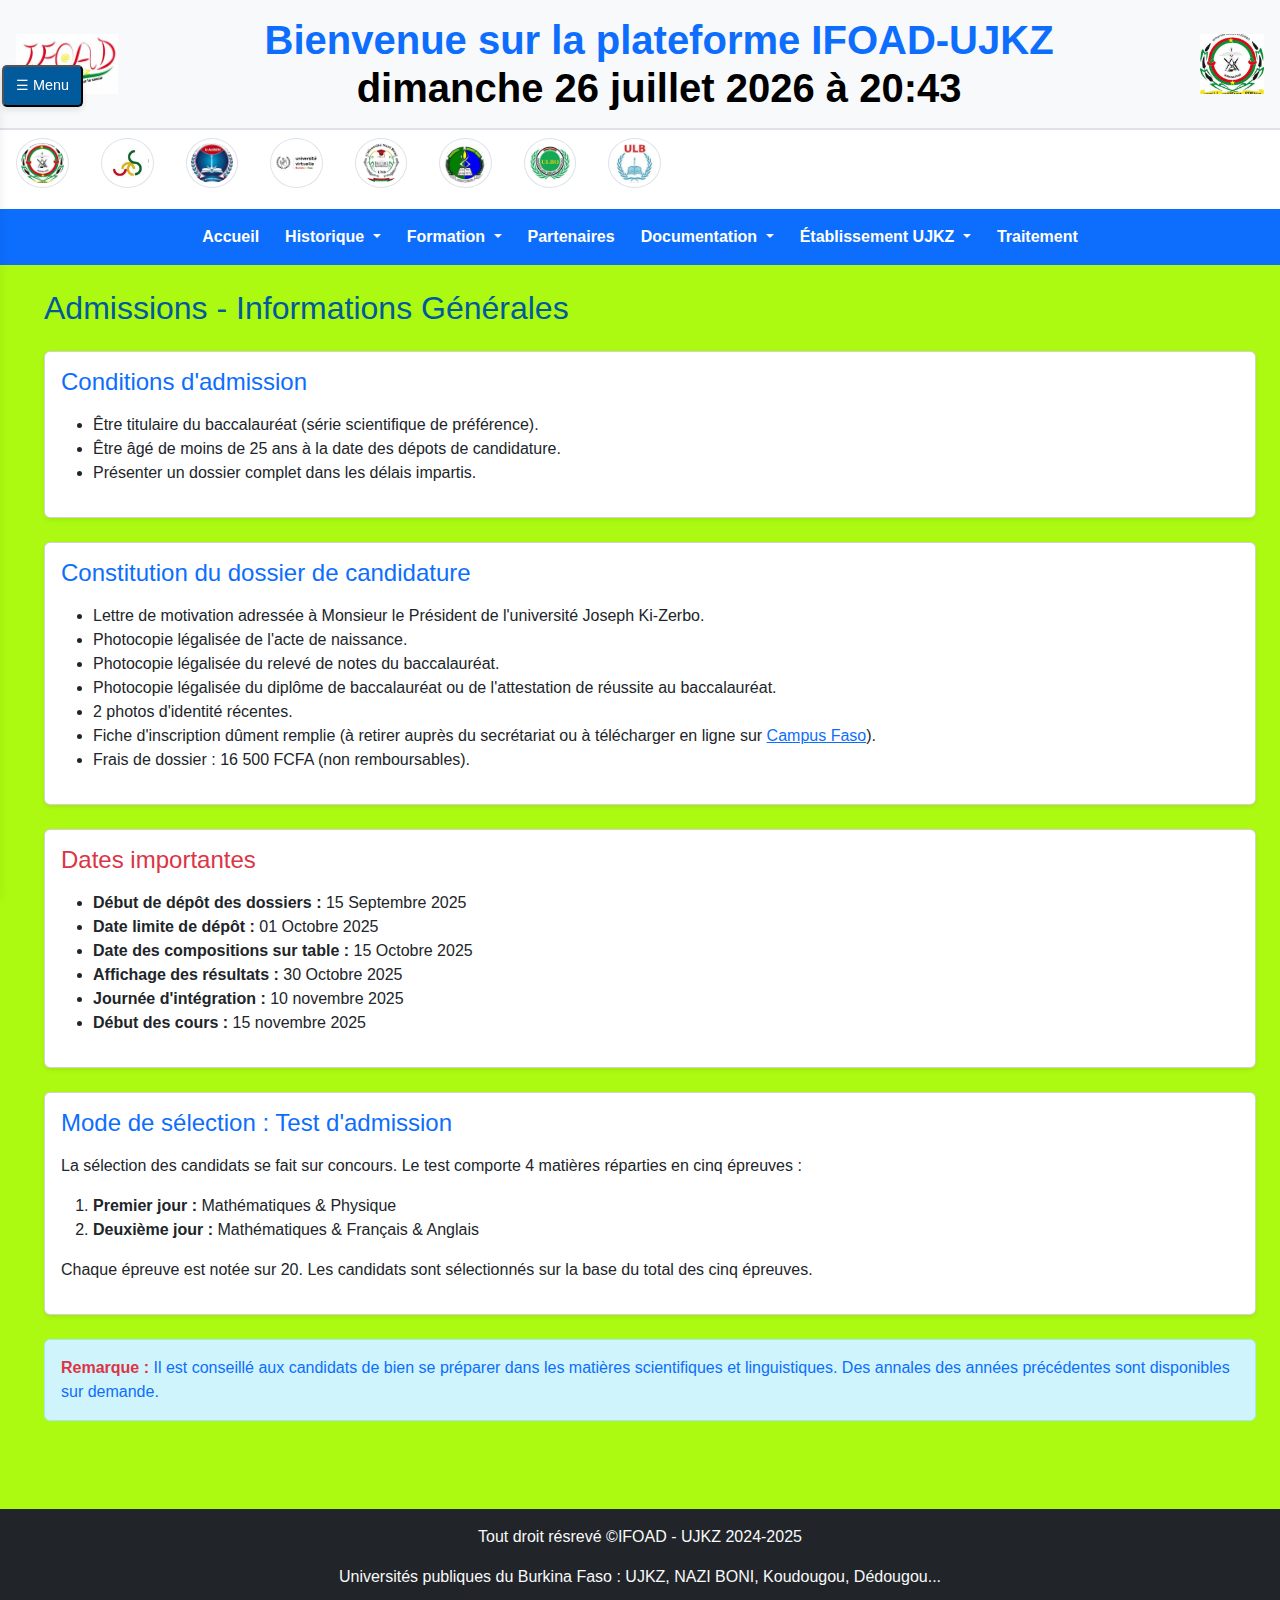
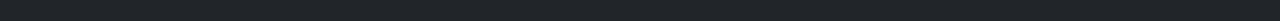
<file: admission.html>
<!DOCTYPE html>
<html lang="fr">
<head>
  <meta charset="UTF-8" />
  <meta name="viewport" content="width=device-width, initial-scale=1" />
  <title>IFOAD-UJKZ - Admissions</title>
  <link href="https://cdn.jsdelivr.net/npm/bootstrap@5.3.0/dist/css/bootstrap.min.css" rel="stylesheet" />
  <link rel="stylesheet" href="https://cdnjs.cloudflare.com/ajax/libs/animate.css/4.1.1/animate.min.css" />
  <link rel="stylesheet" href="style.css" />
</head>
<body>

   <!-- HEADER PRINCIPAL -->
<header class="d-flex justify-content-between align-items-center p-3 bg-light border-bottom shadow-sm position-relative">
  <img src="img/logo_ifoad.jpg" alt="IFOAD" class="logo img-fluid" style="height: 60px; animation: fadeInLeft 1s ease-in-out;" />
  <h1 class="text-center flex-grow-1 m-0 fw-bold text-primary" style="animation: fadeInDown 1s ease-in-out;">Bienvenue sur la plateforme IFOAD-UJKZ <br><span class="text-black" id="currentDate"></span></h1>
  <img src="img/logo_ujkz.jpg" alt="UJKZ" class="logo img-fluid" style="height: 60px; animation: fadeInRight 1s ease-in-out;" />
</header>

<!-- BANDEAU DÉFILANT DES LOGOS UNIVERSITAIRES -->
<div class="bg-white border-top py-2 overflow-hidden position-relative" style="height: 80px;">
  <div class="d-flex align-items-center animate-scroll" style="animation: scrollLeft 200s linear infinite;">
    
    <div class="univ-logo mx-3" title="Université Joseph Ki-Zerbo"><img src="img/logo_ujkz.jpg" alt="" class="img-thumbnail rounded-circle" style="height: 50px;"></div>
    <div class="univ-logo mx-3" title="Université Thomas Sankara"><img src="img/UTS.jpg" alt="" class="img-thumbnail rounded-circle" style="height: 50px;"></div>
    <div class="univ-logo mx-3" title="Université Aube Nouvelle"><img src="img/logo_U_AUBEN.jpg" alt="" class="img-thumbnail rounded-circle" style="height: 50px;"></div>
    <div class="univ-logo mx-3" title="Université Virtuelle du Burkina"><img src="img/logo_UV.png" alt="" class="img-thumbnail rounded-circle" style="height: 50px;"></div>
    <div class="univ-logo mx-3" title="Université Nazi Boni"><img src="img/logo_UNB.png" alt="" class="img-thumbnail rounded-circle" style="height: 50px;"></div>
    <div class="univ-logo mx-3" title="Université Norbert Zongo"><img src="img/logo_UNZ.jpg" alt="" class="img-thumbnail rounded-circle" style="height: 50px;"></div>
    <div class="univ-logo mx-3" title="Université de Fada N'Gourma"><img src="img/logo_U_Ledea_Bernard_Ouedraogo.jpg" alt="" class="img-thumbnail rounded-circle" style="height: 50px;"></div>
    <div class="univ-logo mx-3" title="Université Libre du Burkina"><img src="img/logo_U_libre_bf.jpg" alt="" class="img-thumbnail rounded-circle" style="height: 50px;"></div>
  </div>
</div>

  <!-- Navbar principale -->
  <nav class="navbar navbar-expand-lg navbar-dark bg-primary">
    <div class="container">
      <button class="navbar-toggler" type="button" data-bs-toggle="collapse" data-bs-target="#mainNavbar">
        <span class="navbar-toggler-icon"></span>
      </button>
      <div class="collapse navbar-collapse justify-content-center" id="mainNavbar">
        <ul class="navbar-nav text-center">
          <li class="nav-item"><a class="nav-link " href="index.html">Accueil</a></li>
          <li class="nav-item dropdown">
            <a class="nav-link dropdown-toggle" href="#" id="historiqueNavLink" data-bs-toggle="dropdown">
              Historique
            </a>
            <ul class="dropdown-menu bg-dark text-light">
              <li><a class="dropdown-item text-light" href="historique.html#ujkz">UJKZ</a></li>
              <li><a class="dropdown-item text-light" href="historique.html#ifoad">IFOAD</a></li>
              <li><a class="dropdown-item text-light" href="historique.html#sia">Licence SIA</a></li>
            </ul>
          </li>
          
          <li class="nav-item dropdown">
            <a class="nav-link dropdown-toggle" href="#" id="formationNavLink" data-bs-toggle="dropdown">
              Formation
            </a>
            <ul class="dropdown-menu bg-dark text-light">
              <li><a class="dropdown-item text-light" href="formations.html#licence">Licence</a></li>
              <li><a class="dropdown-item text-light" href="formations.html#master">Master</a></li>
              <li><a class="dropdown-item text-light" href="formations.html#debouches">Débouchés</a></li>
            </ul>
          </li>
          
          <li class="nav-item"><a class="nav-link " href="partenaires.html">Partenaires</a></li>
          <li class="nav-item dropdown">
            <a class="nav-link dropdown-toggle" href="#" id="documentationNavLink" data-bs-toggle="dropdown">
              Documentation
            </a>
            <ul class="dropdown-menu bg-dark text-light">
              <li><a class="dropdown-item text-light" href="documentation.html#doc-licence">Licence</a></li>
              <li><a class="dropdown-item text-light" href="documentation.html#doc-master">Master</a></li>
            </ul>
          </li>
          
          <li class="nav-item dropdown">
            <a class="nav-link dropdown-toggle" href="#" id="etablissementNavLink" data-bs-toggle="dropdown">
              Établissement UJKZ
            </a>
            <ul class="dropdown-menu bg-dark text-light">
              <li><a class="dropdown-item text-light" href="etablissement.html#sea">SEA</a></li>
              <li><a class="dropdown-item text-light" href="etablissement.html#ibam">IBAM</a></li>
              <li><a class="dropdown-item text-light" href="etablissement.html#igeed">IGEED</a></li>
              <li><a class="dropdown-item text-light" href="etablissement.html#lac">LAC</a></li>
              <li><a class="dropdown-item text-light" href="etablissement.html#issp">ISSP</a></li>
              <li><a class="dropdown-item text-light" href="etablissement.html#svt">SVT</a></li>
              <li><a class="dropdown-item text-light" href="etablissement.html#sh">SH</a></li>
              <li><a class="dropdown-item text-light" href="etablissement.html#issdh">ISSDH</a></li>
              <li><a class="dropdown-item text-light" href="etablissement.html#sds">SDS</a></li>
              <li><a class="dropdown-item text-light" href="etablissement.html#autres">Autres</a></li>
            </ul>
          </li>
          <li class="nav-item"><a class="nav-link " href="traitement.html">Traitement</a></li>
        </ul>
      </div>
    </div>
  </nav>

   <!-- Bouton menu vertical -->
   <button class="open-vertical-menu" onclick="toggleVerticalMenu()">☰ Menu</button>

  <!-- Menu vertical -->
  <div class="vertical-menu closed" id="menu_vertical">
   
    <ul class="nav flex-column">
      <li class="nav-item"><a class="nav-link " href="admission.html">Admission</a></li>
      <li class="nav-item dropdown">
        <a class="nav-link dropdown-toggle" href="#" id="programmeNavLink" data-bs-toggle="dropdown">
          Programme
        </a>
        <ul class="dropdown-menu bg-dark text-light">
          <li><a class="dropdown-item text-light" href="programme.html#licence1">Licence 1</a></li>
          <li><a class="dropdown-item text-light" href="programme.html#licence2">Licence 2</a></li>
          <li><a class="dropdown-item text-light" href="programme.html#licence3">Licence 3</a></li>
          <li><a class="dropdown-item text-light" href="programme.html#master">Master</a></li>
        </ul>
      </li>
      
      <li class="nav-item dropdown">
        <a class="nav-link dropdown-toggle" href="#" id="personnelNavLink" data-bs-toggle="dropdown">
          personnel
        </a>
        <ul class="dropdown-menu bg-dark text-light">
          <li><a class="dropdown-item text-light" href="personnel.html#enseignants">Enseignants</a></li>
          <li><a class="dropdown-item text-light" href="personnel.html#atos">Personnel ATOS</a></li>
          <li><a class="dropdown-item text-light" href="personnel.html#admin">Administratifs</a></li>
          <li><a class="dropdown-item text-light" href="personnel.html#technique">Techniques</a></li>
        </ul>
      </li>
      <li class="nav-item"><a class="nav-link " href="actualites.html">Actualités & Emplois du temps</a></li>
      <li class="nav-item"><a class="nav-link " href="contact.html">Contact</a></li>
    </ul>
  </div>

  <!-- Contenu principal -->
  <div class="main-wrapper p-4">
    <h2 class="mb-4" style="color: var(--primary-color);">Admissions - Informations Générales</h2>
  
    <div class="card mb-4 shadow-sm p-3">
      <h4 class="mb-3 text-primary">Conditions d'admission</h4>
      <ul>
        <li>Être titulaire du baccalauréat (série scientifique de préférence).</li>
        <li>Être âgé de moins de 25 ans à la date des dépots de candidature.</li>
        <li>Présenter un dossier complet dans les délais impartis.</li>
      </ul>
    </div>
  
    <div class="card mb-4 shadow-sm p-3">
      <h4 class="mb-3 text-primary">Constitution du dossier de candidature</h4>
      <ul>
        <li>Lettre de motivation adressée à Monsieur le Président de l'université Joseph Ki-Zerbo.</li>
        <li>Photocopie légalisée de l'acte de naissance.</li>
        <li>Photocopie légalisée du relevé de notes du baccalauréat.</li>
        <li>Photocopie légalisée du diplôme de baccalauréat ou de l'attestation de réussite au baccalauréat.</li>
        <li>2 photos d'identité récentes.</li>
        <li>Fiche d'inscription dûment remplie (à retirer auprès du secrétariat ou à télécharger en ligne sur <a href="https://www.campusfaso.bf">Campus Faso</a>).</li>
        <li>Frais de dossier : 16 500 FCFA (non remboursables).</li>
      </ul>
    </div>
  
    <div class="card mb-4 shadow-sm p-3">
      <h4 class="mb-3 text-danger">Dates importantes</h4>
      <ul>
        <li><strong>Début de dépôt des dossiers :</strong> 15 Septembre 2025</li>
        <li><strong>Date limite de dépôt :</strong> 01 Octobre 2025</li>
        <li><strong>Date des compositions sur table :</strong> 15 Octobre 2025</li>
        <li><strong>Affichage des résultats :</strong> 30 Octobre 2025</li>
        <li><strong>Journée d'intégration :</strong> 10 novembre 2025</li>
        <li><strong>Début des cours :</strong> 15 novembre 2025</li>
      </ul>
    </div>
  
    <div class="card mb-4 shadow-sm p-3">
      <h4 class="mb-3 text-primary">Mode de sélection : Test d'admission</h4>
      <p>La sélection des candidats se fait sur concours. Le test comporte 4 matières réparties en cinq épreuves :</p>
      <ol>
        <li><strong>Premier jour :</strong> Mathématiques & Physique</li>
        <li><strong>Deuxième jour :</strong> Mathématiques & Français & Anglais</li>
      </ol>
      <p>Chaque épreuve est notée sur 20. Les candidats sont sélectionnés sur la base du total des cinq épreuves.</p>
    </div>
  
    <div class="alert alert-info mt-4 text-primary" >
      <strong class="text-danger">Remarque :</strong> Il est conseillé aux candidats de bien se préparer dans les matières scientifiques et linguistiques. Des annales des années précédentes sont disponibles sur demande.
    </div>
  </div>
    <!-- Footer -->
    <footer class="text-center p-3 bg-dark text-light mt-5">
      <p> Tout droit résrevé &copy;IFOAD - UJKZ 2024-2025 </p>
      <p>Universités publiques du Burkina Faso : UJKZ, NAZI BONI, Koudougou, Dédougou...</p>
    </footer>

    
  <script src="https://cdn.jsdelivr.net/npm/bootstrap@5.3.0/dist/js/bootstrap.bundle.min.js"
  intégrité = "sha384-oqVuAfXRKAp7fdgcY5uykM6+R9GqQ8K/uxy9rx7HNQLYl1kPzQho1wx4Jw8wC"
  ></script>
  <script src="javascripts.js"></script>
</body>
</html>
</file>
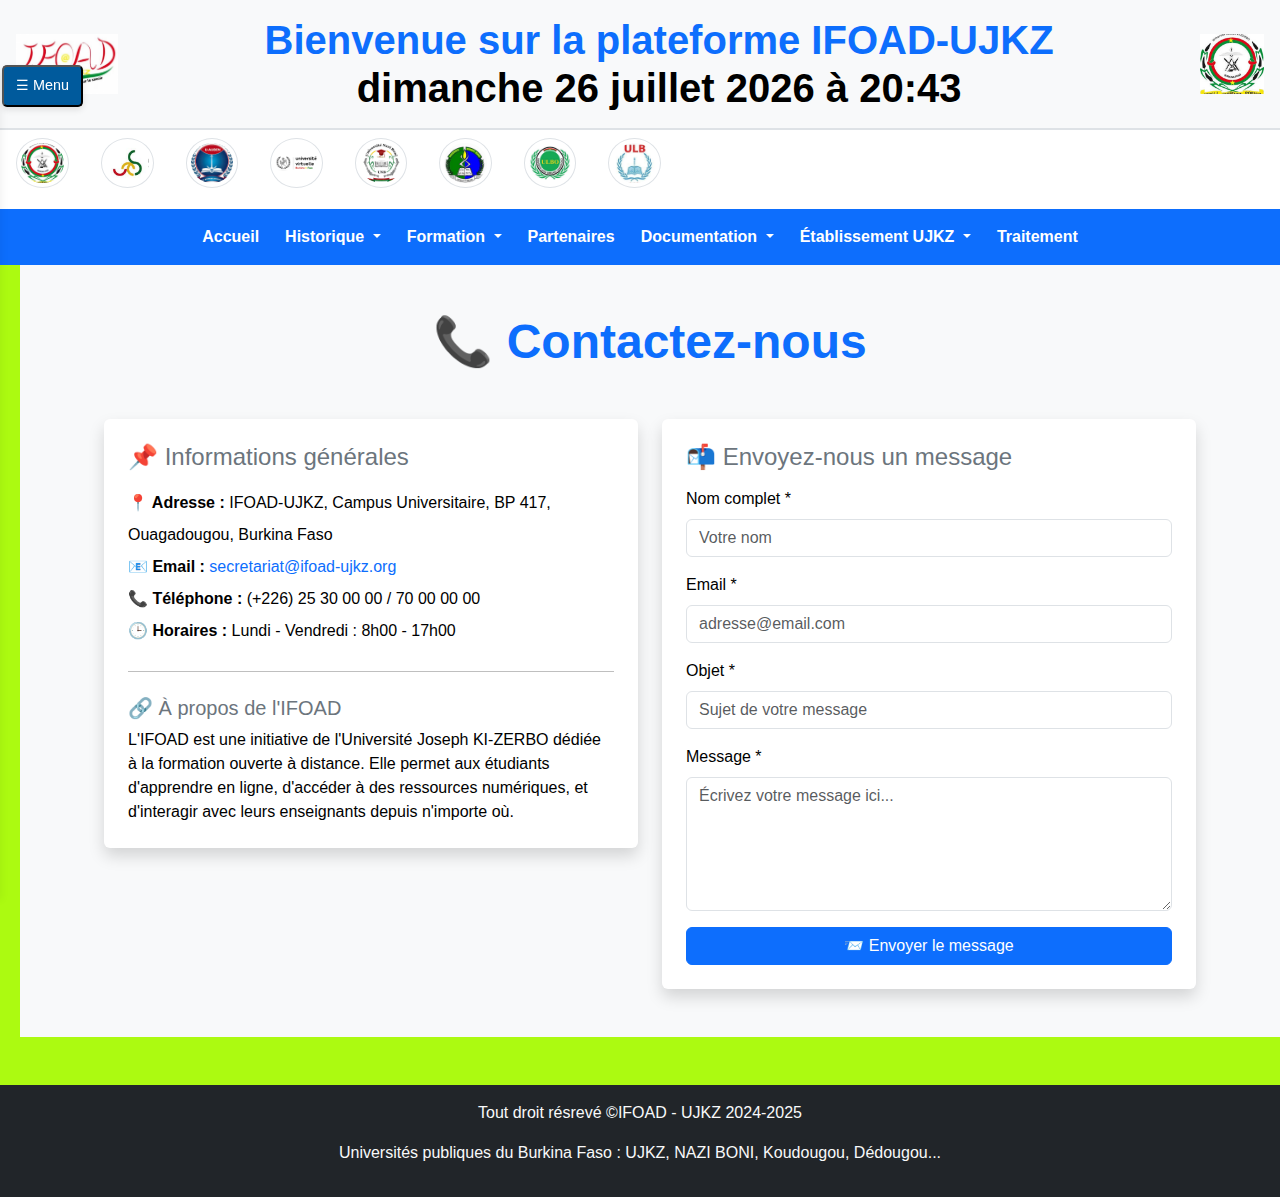
<file: contact.html>
<!DOCTYPE html>
<html lang="fr">
<head>
  <meta charset="UTF-8" />
  <meta name="viewport" content="width=device-width, initial-scale=1" />
  <title>IFOAD-UJKZ - Contacts</title>
  <link href="https://cdn.jsdelivr.net/npm/bootstrap@5.3.0/dist/css/bootstrap.min.css" rel="stylesheet" />
  <link rel="stylesheet" href="https://cdnjs.cloudflare.com/ajax/libs/animate.css/4.1.1/animate.min.css" />
  <link rel="stylesheet" href="style.css" />
</head>
<body>

   <!-- HEADER PRINCIPAL -->
<header class="d-flex justify-content-between align-items-center p-3 bg-light border-bottom shadow-sm position-relative">
  <img src="img/logo_ifoad.jpg" alt="IFOAD" class="logo img-fluid" style="height: 60px; animation: fadeInLeft 1s ease-in-out;" />
  <h1 class="text-center flex-grow-1 m-0 fw-bold text-primary" style="animation: fadeInDown 1s ease-in-out;">Bienvenue sur la plateforme IFOAD-UJKZ<br><span class="text-black" id="currentDate"></span></h1>
  <img src="img/logo_ujkz.jpg" alt="UJKZ" class="logo img-fluid" style="height: 60px; animation: fadeInRight 1s ease-in-out;" />
</header>

<!-- BANDEAU DÉFILANT DES LOGOS UNIVERSITAIRES -->
<div class="bg-white border-top py-2 overflow-hidden position-relative" style="height: 80px;">
  <div class="d-flex align-items-center animate-scroll" style="animation: scrollLeft 200s linear infinite;">
    
    <div class="univ-logo mx-3" title="Université Joseph Ki-Zerbo"><img src="img/logo_ujkz.jpg" alt="" class="img-thumbnail rounded-circle" style="height: 50px;"></div>
    <div class="univ-logo mx-3" title="Université Thomas Sankara"><img src="img/UTS.jpg" alt="" class="img-thumbnail rounded-circle" style="height: 50px;"></div>
    <div class="univ-logo mx-3" title="Université Aube Nouvelle"><img src="img/logo_U_AUBEN.jpg" alt="" class="img-thumbnail rounded-circle" style="height: 50px;"></div>
    <div class="univ-logo mx-3" title="Université Virtuelle du Burkina"><img src="img/logo_UV.png" alt="" class="img-thumbnail rounded-circle" style="height: 50px;"></div>
    <div class="univ-logo mx-3" title="Université Nazi Boni"><img src="img/logo_UNB.png" alt="" class="img-thumbnail rounded-circle" style="height: 50px;"></div>
    <div class="univ-logo mx-3" title="Université Norbert Zongo"><img src="img/logo_UNZ.jpg" alt="" class="img-thumbnail rounded-circle" style="height: 50px;"></div>
    <div class="univ-logo mx-3" title="Université de Fada N'Gourma"><img src="img/logo_U_Ledea_Bernard_Ouedraogo.jpg" alt="" class="img-thumbnail rounded-circle" style="height: 50px;"></div>
    <div class="univ-logo mx-3" title="Université Libre du Burkina"><img src="img/logo_U_libre_bf.jpg" alt="" class="img-thumbnail rounded-circle" style="height: 50px;"></div>
  </div>
</div>
  <!-- Navbar principale -->
  <nav class="navbar navbar-expand-lg navbar-dark bg-primary">
    <div class="container">
      <button class="navbar-toggler" type="button" data-bs-toggle="collapse" data-bs-target="#mainNavbar">
        <span class="navbar-toggler-icon"></span>
      </button>
      <div class="collapse navbar-collapse justify-content-center" id="mainNavbar">
        <ul class="navbar-nav text-center">
          <li class="nav-item"><a class="nav-link " href="index.html">Accueil</a></li>
          <li class="nav-item dropdown">
            <a class="nav-link dropdown-toggle" href="#" id="historiqueNavLink" data-bs-toggle="dropdown">
              Historique
            </a>
            <ul class="dropdown-menu bg-dark text-light">
              <li><a class="dropdown-item text-light" href="historique.html#ujkz">UJKZ</a></li>
              <li><a class="dropdown-item text-light" href="historique.html#ifoad">IFOAD</a></li>
              <li><a class="dropdown-item text-light" href="historique.html#sia">Licence SIA</a></li>
            </ul>
          </li>
          
          <li class="nav-item dropdown">
            <a class="nav-link dropdown-toggle" href="#" id="formationNavLink" data-bs-toggle="dropdown">
              Formation
            </a>
            <ul class="dropdown-menu bg-dark text-light">
              <li><a class="dropdown-item text-light" href="formations.html#licence">Licence</a></li>
              <li><a class="dropdown-item text-light" href="formations.html#master">Master</a></li>
              <li><a class="dropdown-item text-light" href="formations.html#debouches">Débouchés</a></li>
            </ul>
          </li>
          
          <li class="nav-item"><a class="nav-link " href="partenaires.html">Partenaires</a></li>
          <li class="nav-item dropdown">
            <a class="nav-link dropdown-toggle" href="#" id="documentationNavLink" data-bs-toggle="dropdown">
              Documentation
            </a>
            <ul class="dropdown-menu bg-dark text-light">
              <li><a class="dropdown-item text-light" href="documentation.html#doc-licence">Licence</a></li>
              <li><a class="dropdown-item text-light" href="documentation.html#doc-master">Master</a></li>
            </ul>
          </li>
          
          <li class="nav-item dropdown">
            <a class="nav-link dropdown-toggle" href="#" id="etablissementNavLink" data-bs-toggle="dropdown">
              Établissement UJKZ
            </a>
            <ul class="dropdown-menu bg-dark text-light">
              <li><a class="dropdown-item text-light" href="etablissement.html#sea">SEA</a></li>
              <li><a class="dropdown-item text-light" href="etablissement.html#ibam">IBAM</a></li>
              <li><a class="dropdown-item text-light" href="etablissement.html#igeed">IGEED</a></li>
              <li><a class="dropdown-item text-light" href="etablissement.html#lac">LAC</a></li>
              <li><a class="dropdown-item text-light" href="etablissement.html#issp">ISSP</a></li>
              <li><a class="dropdown-item text-light" href="etablissement.html#svt">SVT</a></li>
              <li><a class="dropdown-item text-light" href="etablissement.html#sh">SH</a></li>
              <li><a class="dropdown-item text-light" href="etablissement.html#issdh">ISSDH</a></li>
              <li><a class="dropdown-item text-light" href="etablissement.html#sds">SDS</a></li>
              <li><a class="dropdown-item text-light" href="etablissement.html#autres">Autres</a></li>
            </ul>
          </li>
          <li class="nav-item"><a class="nav-link " href="traitement.html">Traitement</a></li>
        </ul>
      </div>
    </div>
  </nav>

   <!-- Bouton menu vertical -->
   <button class="open-vertical-menu" onclick="toggleVerticalMenu()">☰ Menu</button>

  <!-- Menu vertical -->
  <div class="vertical-menu closed" id="menu_vertical">
   
    <ul class="nav flex-column">
      <li class="nav-item"><a class="nav-link " href="admission.html">Admission</a></li>
      <li class="nav-item dropdown">
        <a class="nav-link dropdown-toggle" href="#" id="programmeNavLink" data-bs-toggle="dropdown">
          Programme
        </a>
        <ul class="dropdown-menu bg-dark text-light">
          <li><a class="dropdown-item text-light" href="programme.html#licence1">Licence 1</a></li>
          <li><a class="dropdown-item text-light" href="programme.html#licence2">Licence 2</a></li>
          <li><a class="dropdown-item text-light" href="programme.html#licence3">Licence 3</a></li>
          <li><a class="dropdown-item text-light" href="programme.html#master">Master</a></li>
        </ul>
      </li>
      
      <li class="nav-item dropdown">
        <a class="nav-link dropdown-toggle" href="#" id="personnelNavLink" data-bs-toggle="dropdown">
          personnel
        </a>
        <ul class="dropdown-menu bg-dark text-light">
          <li><a class="dropdown-item text-light" href="personnel.html#enseignants">Enseignants</a></li>
          <li><a class="dropdown-item text-light" href="personnel.html#atos">Personnel ATOS</a></li>
          <li><a class="dropdown-item text-light" href="personnel.html#admin">Administratifs</a></li>
          <li><a class="dropdown-item text-light" href="personnel.html#technique">Techniques</a></li>
        </ul>
      </li>
      <li class="nav-item"><a class="nav-link " href="actualites.html">Actualités & Emplois du temps</a></li>
      <li class="nav-item"><a class="nav-link " href="contact.html">Contact</a></li>
    </ul>
  </div>

  <!-- Contenu principal -->
<div class="main-wrapper bg-light py-5">
  <main class="main-content container text-black">
    <div class="container">
      <h2 class="text-center text-primary fw-bold mb-5 display-5">📞 Contactez-nous</h2>

      <div class="row g-4">
        <!-- Infos de contact -->
        <div class="col-md-6">
          <div class="bg-white shadow p-4 rounded">
            <h4 class="text-secondary mb-3">📌 Informations générales</h4>
            <ul class="list-unstyled lh-lg">
              <li><strong>📍 Adresse :</strong> IFOAD-UJKZ, Campus Universitaire, BP 417, Ouagadougou, Burkina Faso</li>
              <li><strong>📧 Email :</strong> <a href="mailto:secretariat@ifoad-ujkz.org" class="text-decoration-none">secretariat@ifoad-ujkz.org</a></li>
              <li><strong>📞 Téléphone :</strong> (+226) 25 30 00 00 / 70 00 00 00</li>
              <li><strong>🕒 Horaires :</strong> Lundi - Vendredi : 8h00 - 17h00</li>
            </ul>

            <hr class="my-4">

            <h5 class="text-secondary">🔗 À propos de l'IFOAD</h5>
            <p class="mb-0">L'IFOAD est une initiative de l'Université Joseph KI-ZERBO dédiée à la formation ouverte à distance. Elle permet aux étudiants d'apprendre en ligne, d'accéder à des ressources numériques, et d'interagir avec leurs enseignants depuis n'importe où.</p>
          </div>
        </div>

        <!-- Formulaire de contact -->
        <div class="col-md-6">
          <div class="bg-white shadow p-4 rounded">
            <h4 class="text-secondary mb-3">📬 Envoyez-nous un message</h4>
            <form action="contact.php" method="post">
              <div class="mb-3">
                <label for="nom" class="form-label">Nom complet *</label>
                <input type="text" class="form-control" id="nom" name="nom" placeholder="Votre nom" required>
              </div>
              <div class="mb-3">
                <label for="email" class="form-label">Email *</label>
                <input type="email" class="form-control" id="email" name="email" placeholder="adresse@email.com" required>
              </div>
              <div class="mb-3">
                <label for="objet" class="form-label">Objet *</label>
                <input type="text" class="form-control" id="objet" name="objet" placeholder="Sujet de votre message" required>
              </div>
              <div class="mb-3">
                <label for="message" class="form-label">Message *</label>
                <textarea class="form-control" id="message" name="message" rows="5" placeholder="Écrivez votre message ici..." required></textarea>
              </div>
              <button type="submit" class="btn btn-primary w-100">📨 Envoyer le message</button>
            </form>
          </div>
        </div>
      </div>
    </div>
  </main>
</div>

  <!-- Footer -->
  <footer class="text-center p-3 bg-dark text-light mt-5">
    <p> Tout droit résrevé &copy;IFOAD - UJKZ 2024-2025 </p>
    <p>Universités publiques du Burkina Faso : UJKZ, NAZI BONI, Koudougou, Dédougou...</p>
  </footer>
  
  <script src="https://cdn.jsdelivr.net/npm/bootstrap@5.3.0/dist/js/bootstrap.bundle.min.js"
  intégrité = "sha384-oqVuAfXRKAp7fdgcY5uykM6+R9GqQ8K/uxy9rx7HNQLYl1kPzQho1wx4Jw8wC"
  ></script>
  <script src="javascripts.js"></script>
</body>
</html>
</file>
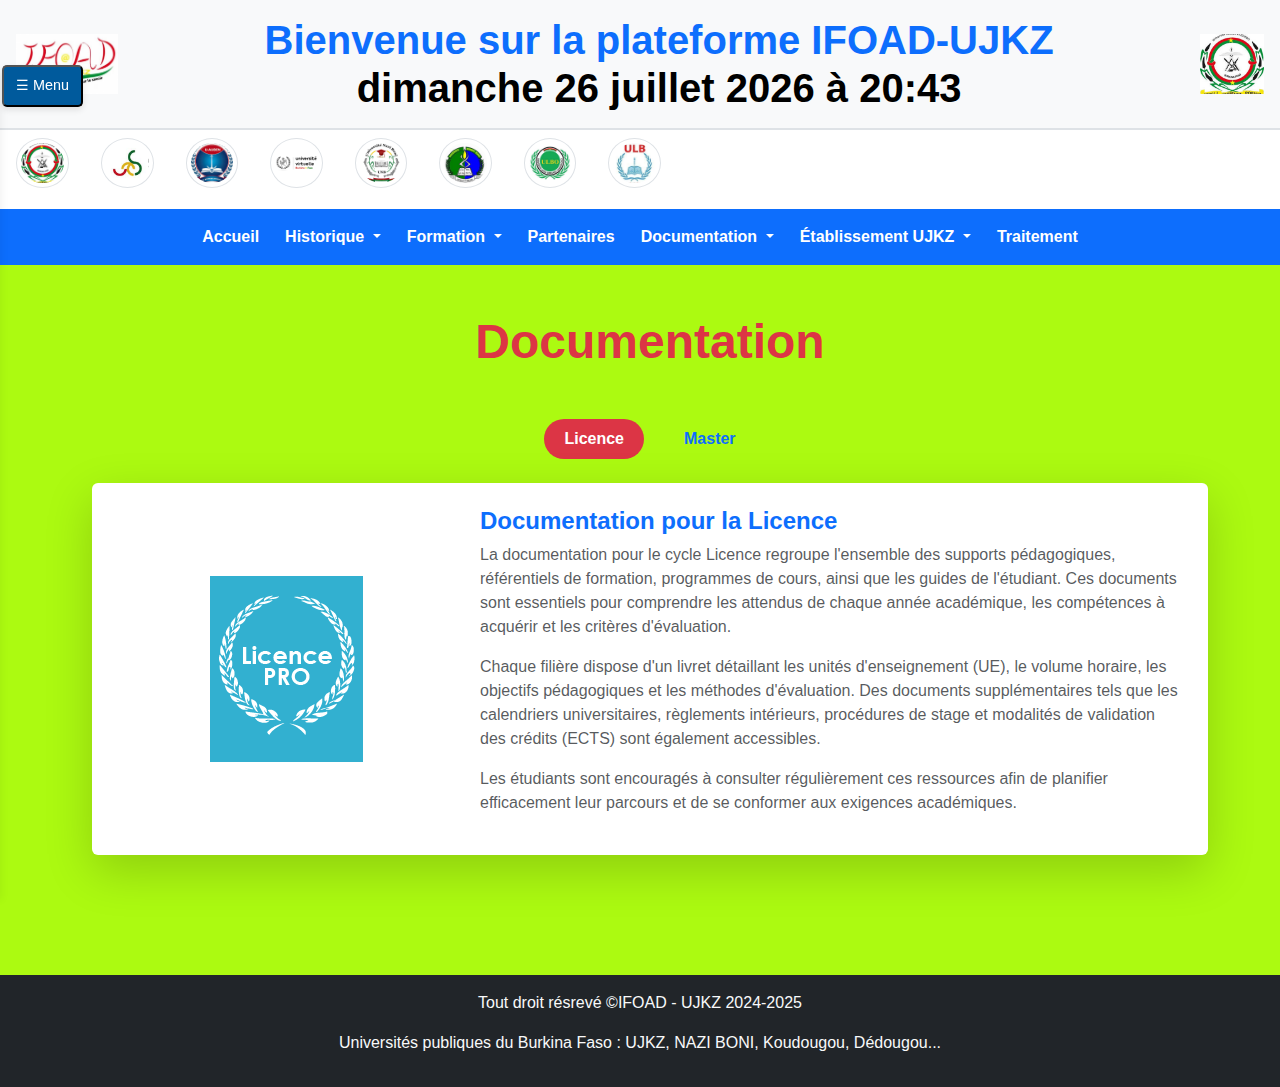
<file: documentation.html>
<!DOCTYPE html>
<html lang="fr">
<head>
  <meta charset="UTF-8" />
  <meta name="viewport" content="width=device-width, initial-scale=1" />
  <title>IFOAD-UJKZ - Documentations</title>
  <link href="https://cdn.jsdelivr.net/npm/bootstrap@5.3.0/dist/css/bootstrap.min.css" rel="stylesheet" />
  <link rel="stylesheet" href="https://cdnjs.cloudflare.com/ajax/libs/animate.css/4.1.1/animate.min.css" />
  <link rel="stylesheet" href="style.css" />
</head>
<body>

   <!-- HEADER PRINCIPAL -->
<header class="d-flex justify-content-between align-items-center p-3 bg-light border-bottom shadow-sm position-relative">
  <img src="img/logo_ifoad.jpg" alt="IFOAD" class="logo img-fluid" style="height: 60px; animation: fadeInLeft 1s ease-in-out;" />
  <h1 class="text-center flex-grow-1 m-0 fw-bold text-primary" style="animation: fadeInDown 1s ease-in-out;">Bienvenue sur la plateforme IFOAD-UJKZ<br><span class="text-black" id="currentDate"></span></h1>
  <img src="img/logo_ujkz.jpg" alt="UJKZ" class="logo img-fluid" style="height: 60px; animation: fadeInRight 1s ease-in-out;" />
</header>

<!-- BANDEAU DÉFILANT DES LOGOS UNIVERSITAIRES -->
<div class="bg-white border-top py-2 overflow-hidden position-relative" style="height: 80px;">
  <div class="d-flex align-items-center animate-scroll" style="animation: scrollLeft 200s linear infinite;">
    
    <div class="univ-logo mx-3" title="Université Joseph Ki-Zerbo"><img src="img/logo_ujkz.jpg" alt="" class="img-thumbnail rounded-circle" style="height: 50px;"></div>
    <div class="univ-logo mx-3" title="Université Thomas Sankara"><img src="img/UTS.jpg" alt="" class="img-thumbnail rounded-circle" style="height: 50px;"></div>
    <div class="univ-logo mx-3" title="Université Aube Nouvelle"><img src="img/logo_U_AUBEN.jpg" alt="" class="img-thumbnail rounded-circle" style="height: 50px;"></div>
    <div class="univ-logo mx-3" title="Université Virtuelle du Burkina"><img src="img/logo_UV.png" alt="" class="img-thumbnail rounded-circle" style="height: 50px;"></div>
    <div class="univ-logo mx-3" title="Université Nazi Boni"><img src="img/logo_UNB.png" alt="" class="img-thumbnail rounded-circle" style="height: 50px;"></div>
    <div class="univ-logo mx-3" title="Université Norbert Zongo"><img src="img/logo_UNZ.jpg" alt="" class="img-thumbnail rounded-circle" style="height: 50px;"></div>
    <div class="univ-logo mx-3" title="Université de Fada N'Gourma"><img src="img/logo_U_Ledea_Bernard_Ouedraogo.jpg" alt="" class="img-thumbnail rounded-circle" style="height: 50px;"></div>
    <div class="univ-logo mx-3" title="Université Libre du Burkina"><img src="img/logo_U_libre_bf.jpg" alt="" class="img-thumbnail rounded-circle" style="height: 50px;"></div>
  </div>
</div>

  <!-- Navbar principale -->
  <nav class="navbar navbar-expand-lg navbar-dark bg-primary">
    <div class="container">
      <button class="navbar-toggler" type="button" data-bs-toggle="collapse" data-bs-target="#mainNavbar">
        <span class="navbar-toggler-icon"></span>
      </button>
      <div class="collapse navbar-collapse justify-content-center" id="mainNavbar">
        <ul class="navbar-nav text-center">
          <li class="nav-item"><a class="nav-link " href="index.html">Accueil</a></li>
          <li class="nav-item dropdown">
            <a class="nav-link dropdown-toggle" href="#" id="historiqueNavLink" data-bs-toggle="dropdown">
              Historique
            </a>
            <ul class="dropdown-menu bg-dark text-light">
              <li><a class="dropdown-item text-light" href="historique.html#ujkz">UJKZ</a></li>
              <li><a class="dropdown-item text-light" href="historique.html#ifoad">IFOAD</a></li>
              <li><a class="dropdown-item text-light" href="historique.html#sia">Licence SIA</a></li>
            </ul>
          </li>
          
          <li class="nav-item dropdown">
            <a class="nav-link dropdown-toggle" href="#" id="formationNavLink" data-bs-toggle="dropdown">
              Formation
            </a>
            <ul class="dropdown-menu bg-dark text-light">
              <li><a class="dropdown-item text-light" href="formations.html#licence">Licence</a></li>
              <li><a class="dropdown-item text-light" href="formations.html#master">Master</a></li>
              <li><a class="dropdown-item text-light" href="formations.html#debouches">Débouchés</a></li>
            </ul>
          </li>
                    
          <li class="nav-item"><a class="nav-link " href="partenaires.html">Partenaires</a></li>
          <li class="nav-item dropdown">
            <a class="nav-link dropdown-toggle" href="#" id="documentationNavLink" data-bs-toggle="dropdown">
              Documentation
            </a>
            <ul class="dropdown-menu bg-dark text-light">
              <li><a class="dropdown-item text-light" href="documentation.html#doc-licence">Licence</a></li>
              <li><a class="dropdown-item text-light" href="documentation.html#doc-master">Master</a></li>
            </ul>
          </li>          
          
          <li class="nav-item dropdown">
            <a class="nav-link dropdown-toggle" href="#" id="etablissementNavLink" data-bs-toggle="dropdown">
              Établissement UJKZ
            </a>
            <ul class="dropdown-menu bg-dark text-light">
              <li><a class="dropdown-item text-light" href="etablissement.html#sea">SEA</a></li>
              <li><a class="dropdown-item text-light" href="etablissement.html#ibam">IBAM</a></li>
              <li><a class="dropdown-item text-light" href="etablissement.html#igeed">IGEED</a></li>
              <li><a class="dropdown-item text-light" href="etablissement.html#lac">LAC</a></li>
              <li><a class="dropdown-item text-light" href="etablissement.html#issp">ISSP</a></li>
              <li><a class="dropdown-item text-light" href="etablissement.html#svt">SVT</a></li>
              <li><a class="dropdown-item text-light" href="etablissement.html#sh">SH</a></li>
              <li><a class="dropdown-item text-light" href="etablissement.html#issdh">ISSDH</a></li>
              <li><a class="dropdown-item text-light" href="etablissement.html#sds">SDS</a></li>
              <li><a class="dropdown-item text-light" href="etablissement.html#autres">Autres</a></li>
            </ul>
          </li>
          <li class="nav-item"><a class="nav-link " href="traitement.html">Traitement</a></li>
        </ul>
      </div>
    </div>
  </nav>

   <!-- Bouton menu vertical -->
   <button class="open-vertical-menu" onclick="toggleVerticalMenu()">☰ Menu</button>

  <!-- Menu vertical -->
  <div class="vertical-menu closed" id="menu_vertical">
   
    <ul class="nav flex-column">
      <li class="nav-item"><a class="nav-link " href="admission.html">Admission</a></li>
      <li class="nav-item dropdown">
        <a class="nav-link dropdown-toggle" href="#" id="programmeNavLink" data-bs-toggle="dropdown">
          Programme
        </a>
        <ul class="dropdown-menu bg-dark text-light">
          <li><a class="dropdown-item text-light" href="programme.html#licence1">Licence 1</a></li>
          <li><a class="dropdown-item text-light" href="programme.html#licence2">Licence 2</a></li>
          <li><a class="dropdown-item text-light" href="programme.html#licence3">Licence 3</a></li>
          <li><a class="dropdown-item text-light" href="programme.html#master">Master</a></li>
        </ul>
      </li>
      
      <li class="nav-item dropdown">
        <a class="nav-link dropdown-toggle" href="#" id="personnelNavLink" data-bs-toggle="dropdown">
          personnel
        </a>
        <ul class="dropdown-menu bg-dark text-light">
          <li><a class="dropdown-item text-light" href="personnel.html#enseignants">Enseignants</a></li>
          <li><a class="dropdown-item text-light" href="personnel.html#atos">Personnel ATOS</a></li>
          <li><a class="dropdown-item text-light" href="personnel.html#admin">Administratifs</a></li>
          <li><a class="dropdown-item text-light" href="personnel.html#technique">Techniques</a></li>
        </ul>
      </li>
      <li class="nav-item"><a class="nav-link " href="actualites.html">Actualités & Emplois du temps</a></li>
      <li class="nav-item"><a class="nav-link " href="contact.html">Contact</a></li>
    </ul>
  </div>

  <!-- Contenu principal -->
<div class="main-wrapper">
    <main class="container py-5">
      <div class="text-center mb-5 animate__animated animate__fadeIn">
        <h2 class="text-danger display-5 fw-bold">Documentation</h2>
      </div>
  
      <!-- Onglets -->
      <ul class="nav nav-pills justify-content-center mb-4" id="documentationTabs" role="tablist">
        <li class="nav-item">
          <button class="nav-link active" id="doc-licence-tab" data-bs-toggle="pill" data-bs-target="#doc-licence" type="button" role="tab" aria-controls="doc-licence" aria-selected="true">
            Licence
          </button>
        </li>
        <li class="nav-item">
          <button class="nav-link" id="doc-master-tab" data-bs-toggle="pill" data-bs-target="#doc-master" type="button" role="tab" aria-controls="doc-master" aria-selected="false">
            Master
          </button>
        </li>
      </ul>
  
      <div class="tab-content">
        <!-- Onglet Licence -->
        <div class="tab-pane fade show active" id="doc-licence" role="tabpanel">
          <div class="card border-0 shadow-lg p-4 mb-4">
            <div class="row g-4 align-items-center">
              <div class="col-12 col-md-4 text-center">
                <img src="img/logo_licence.png" class="img-fluid" alt="Documentation Licence" />
              </div>
              <div class="col-12 col-md-8">
                <h4 class="text-primary fw-bold">Documentation pour la Licence</h4>
                <p class="text-muted">
                  La documentation pour le cycle Licence regroupe l'ensemble des supports pédagogiques, référentiels de formation, programmes de cours, ainsi que les guides de l'étudiant. Ces documents sont essentiels pour comprendre les attendus de chaque année académique, les compétences à acquérir et les critères d'évaluation.
                </p>
                <p class="text-muted">
                  Chaque filière dispose d'un livret détaillant les unités d'enseignement (UE), le volume horaire, les objectifs pédagogiques et les méthodes d'évaluation. Des documents supplémentaires tels que les calendriers universitaires, règlements intérieurs, procédures de stage et modalités de validation des crédits (ECTS) sont également accessibles.
                </p>
                <p class="text-muted">
                  Les étudiants sont encouragés à consulter régulièrement ces ressources afin de planifier efficacement leur parcours et de se conformer aux exigences académiques.
                </p>
              </div>
            </div>
          </div>
        </div>
  
        <!-- Onglet Master -->
        <div class="tab-pane fade" id="doc-master" role="tabpanel">
          <div class="card border-0 shadow-lg p-4 mb-4">
            <div class="row g-4 align-items-center">
              <div class="col-12 col-md-4 text-center">
                <img src="img/logo_master.jpg" class="img-fluid" alt="Documentation Master" />
              </div>
              <div class="col-12 col-md-8">
                <h4 class="text-success fw-bold">Documentation pour le Master</h4>
                <p class="text-muted">
                  La documentation du cycle Master est conçue pour accompagner les étudiants dans un cursus plus approfondi et professionnalisant. Elle inclut les plans de cours détaillés, les fiches de modules, les consignes relatives aux projets de fin d’études et mémoires, ainsi que les modalités de soutenance.
                </p>
                <p class="text-muted">
                  En plus des supports pédagogiques, les étudiants accèdent à des documents méthodologiques sur la recherche scientifique, la rédaction académique, les stages en entreprise et les partenariats de mobilité. Des guides sont également fournis sur l’éthique, la gestion de projet, et les compétences transversales.
                </p>
                <p class="text-muted">
                  Cette documentation est indispensable pour structurer leur apprentissage, préparer leur insertion professionnelle et répondre aux standards académiques nationaux et internationaux.
                </p>
              </div>
            </div>
          </div>
        </div>
      </div>
    </main>
  </div>
  

  <!-- Footer -->
  <footer class="text-center p-3 bg-dark text-light mt-5">
    <p> Tout droit résrevé &copy;IFOAD - UJKZ 2024-2025 </p>
    <p>Universités publiques du Burkina Faso : UJKZ, NAZI BONI, Koudougou, Dédougou...</p>
  </footer>
  <script src="https://cdn.jsdelivr.net/npm/bootstrap@5.3.0/dist/js/bootstrap.bundle.min.js"
  intégrité = "sha384-oqVuAfXRKAp7fdgcY5uykM6+R9GqQ8K/uxy9rx7HNQLYl1kPzQho1wx4Jw8wC"
  ></script>
  <script src="javascripts.js"></script>
</body>
</html>
</file>
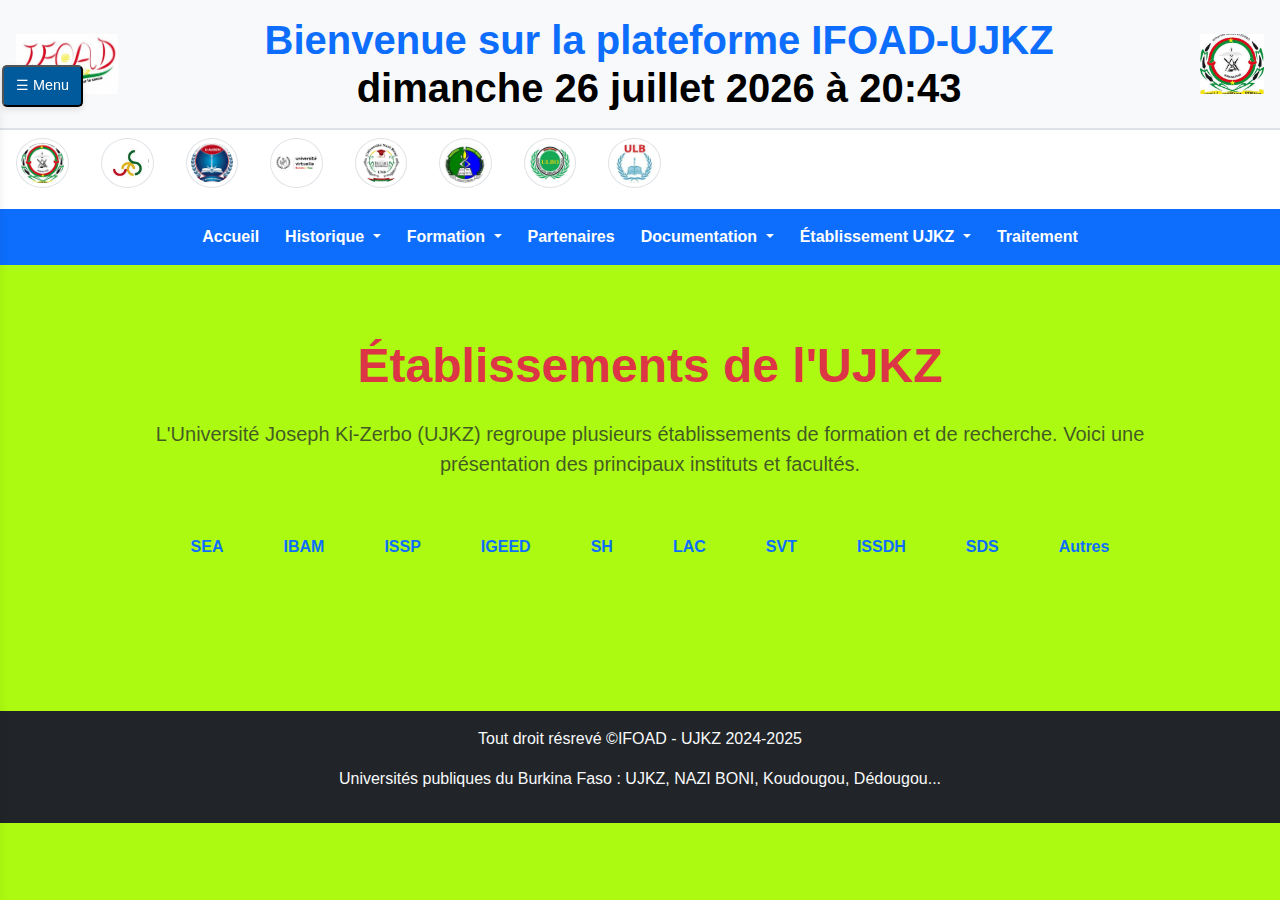
<file: etablissement.html>
<!DOCTYPE html>
<html lang="fr">
<head>
  <meta charset="UTF-8" />
  <meta name="viewport" content="width=device-width, initial-scale=1" />
  <title>IFOAD-UJKZ - Etablissements</title>
  <link href="https://cdn.jsdelivr.net/npm/bootstrap@5.3.0/dist/css/bootstrap.min.css" rel="stylesheet" />
  <link rel="stylesheet" href="https://cdnjs.cloudflare.com/ajax/libs/animate.css/4.1.1/animate.min.css" />
  <link rel="stylesheet" href="style.css" />
</head>
<body>

 <!-- HEADER PRINCIPAL -->
 <header class="d-flex justify-content-between align-items-center p-3 bg-light border-bottom shadow-sm position-relative">
  <img src="img/logo_ifoad.jpg" alt="IFOAD" class="logo img-fluid" style="height: 60px; animation: fadeInLeft 1s ease-in-out;" />
  <h1 class="text-center flex-grow-1 m-0 fw-bold text-primary" style="animation: fadeInDown 1s ease-in-out;">Bienvenue sur la plateforme IFOAD-UJKZ<br><span class="text-black" id="currentDate"></span></h1>
  <img src="img/logo_ujkz.jpg" alt="UJKZ" class="logo img-fluid" style="height: 60px; animation: fadeInRight 1s ease-in-out;" />
</header>

<!-- BANDEAU DÉFILANT DES LOGOS UNIVERSITAIRES -->
<div class="bg-white border-top py-2 overflow-hidden position-relative" style="height: 80px;">
  <div class="d-flex align-items-center animate-scroll" style="animation: scrollLeft 200s linear infinite;">
    
    <div class="univ-logo mx-3" title="Université Joseph Ki-Zerbo"><img src="img/logo_ujkz.jpg" alt="" class="img-thumbnail rounded-circle" style="height: 50px;"></div>
    <div class="univ-logo mx-3" title="Université Thomas Sankara"><img src="img/UTS.jpg" alt="" class="img-thumbnail rounded-circle" style="height: 50px;"></div>
    <div class="univ-logo mx-3" title="Université Aube Nouvelle"><img src="img/logo_U_AUBEN.jpg" alt="" class="img-thumbnail rounded-circle" style="height: 50px;"></div>
    <div class="univ-logo mx-3" title="Université Virtuelle du Burkina"><img src="img/logo_UV.png" alt="" class="img-thumbnail rounded-circle" style="height: 50px;"></div>
    <div class="univ-logo mx-3" title="Université Nazi Boni"><img src="img/logo_UNB.png" alt="" class="img-thumbnail rounded-circle" style="height: 50px;"></div>
    <div class="univ-logo mx-3" title="Université Norbert Zongo"><img src="img/logo_UNZ.jpg" alt="" class="img-thumbnail rounded-circle" style="height: 50px;"></div>
    <div class="univ-logo mx-3" title="Université de Fada N'Gourma"><img src="img/logo_U_Ledea_Bernard_Ouedraogo.jpg" alt="" class="img-thumbnail rounded-circle" style="height: 50px;"></div>
    <div class="univ-logo mx-3" title="Université Libre du Burkina"><img src="img/logo_U_libre_bf.jpg" alt="" class="img-thumbnail rounded-circle" style="height: 50px;"></div>
  </div>
</div>

<!-- Navbar principale -->
<nav class="navbar navbar-expand-lg navbar-dark bg-primary">
  <div class="container">
    <button class="navbar-toggler" type="button" data-bs-toggle="collapse" data-bs-target="#mainNavbar">
      <span class="navbar-toggler-icon"></span>
    </button>
    <div class="collapse navbar-collapse justify-content-center" id="mainNavbar">
      <ul class="navbar-nav text-center">
        <li class="nav-item"><a class="nav-link " href="index.html">Accueil</a></li>
        <li class="nav-item dropdown">
          <a class="nav-link dropdown-toggle" href="#" id="historiqueNavLink" data-bs-toggle="dropdown">
            Historique
          </a>
          <ul class="dropdown-menu bg-dark text-light">
            <li><a class="dropdown-item text-light" href="historique.html#ujkz">UJKZ</a></li>
            <li><a class="dropdown-item text-light" href="historique.html#ifoad">IFOAD</a></li>
            <li><a class="dropdown-item text-light" href="historique.html#sia">Licence SIA</a></li>
          </ul>
        </li>
        
        <li class="nav-item dropdown">
          <a class="nav-link dropdown-toggle" href="#" id="formationNavLink" data-bs-toggle="dropdown">
            Formation
          </a>
          <ul class="dropdown-menu bg-dark text-light">
            <li><a class="dropdown-item text-light" href="formations.html#licence">Licence</a></li>
            <li><a class="dropdown-item text-light" href="formations.html#master">Master</a></li>
            <li><a class="dropdown-item text-light" href="formations.html#debouches">Débouchés</a></li>
          </ul>
        </li>
        
        <li class="nav-item"><a class="nav-link " href="partenaires.html">Partenaires</a></li>
        <li class="nav-item dropdown">
          <a class="nav-link dropdown-toggle" href="#" id="documentationNavLink" data-bs-toggle="dropdown">
            Documentation
          </a>
          <ul class="dropdown-menu bg-dark text-light">
            <li><a class="dropdown-item text-light" href="documentation.html#doc-licence">Licence</a></li>
            <li><a class="dropdown-item text-light" href="documentation.html#doc-master">Master</a></li>
          </ul>
        </li>
        
        <li class="nav-item dropdown">
          <a class="nav-link dropdown-toggle" href="#" id="etablissementNavLink" data-bs-toggle="dropdown">
            Établissement UJKZ
          </a>
          <ul class="dropdown-menu bg-dark text-light">
            <li><a class="dropdown-item text-light" href="etablissement.html#sea">SEA</a></li>
            <li><a class="dropdown-item text-light" href="etablissement.html#ibam">IBAM</a></li>
            <li><a class="dropdown-item text-light" href="etablissement.html#igeed">IGEED</a></li>
            <li><a class="dropdown-item text-light" href="etablissement.html#lac">LAC</a></li>
            <li><a class="dropdown-item text-light" href="etablissement.html#issp">ISSP</a></li>
            <li><a class="dropdown-item text-light" href="etablissement.html#svt">SVT</a></li>
            <li><a class="dropdown-item text-light" href="etablissement.html#sh">SH</a></li>
            <li><a class="dropdown-item text-light" href="etablissement.html#issdh">ISSDH</a></li>
            <li><a class="dropdown-item text-light" href="etablissement.html#sds">SDS</a></li>
            <li><a class="dropdown-item text-light" href="etablissement.html#autres">Autres</a></li>
          </ul>
        </li> 
        <li class="nav-item"><a class="nav-link " href="traitement.html">Traitement</a></li>
      </ul>
    </div>
  </div>
</nav>

<!-- Menu vertical -->
<button class="open-vertical-menu" onclick="toggleVerticalMenu()">☰ Menu</button>
  <div class="vertical-menu closed" id="menu_vertical">
   
    <ul class="nav flex-column">
      <li class="nav-item"><a class="nav-link " href="admission.html">Admission</a></li>
      <li class="nav-item dropdown">
        <a class="nav-link dropdown-toggle" href="#" id="personnelNavLink" data-bs-toggle="dropdown">
          Programme
        </a>
        <ul class="dropdown-menu bg-dark text-light">
          <li><a class="dropdown-item text-light" href="programme.html#licence1">Licence 1</a></li>
          <li><a class="dropdown-item text-light" href="programme.html#licence2">Licence 2</a></li>
          <li><a class="dropdown-item text-light" href="programme.html#licence3">Licence 3</a></li>
          <li><a class="dropdown-item text-light" href="programme.html#master">Master</a></li>
        </ul>
      </li>
      
      <li class="nav-item dropdown">
        <a class="nav-link dropdown-toggle" href="#" id="programmeNavLink" data-bs-toggle="dropdown">
          personnel
        </a>
        <ul class="dropdown-menu bg-dark text-light">
          <li><a class="dropdown-item text-light" href="personnel.html#enseignants">Enseignants</a></li>
          <li><a class="dropdown-item text-light" href="personnel.html#atos">Personnel ATOS</a></li>
          <li><a class="dropdown-item text-light" href="personnel.html#admin">Administratifs</a></li>
          <li><a class="dropdown-item text-light" href="personnel.html#technique">Techniques</a></li>
        </ul>
      </li>
      <li class="nav-item"><a class="nav-link " href="actualites.html">Actualités & Emplois du temps</a></li>
      <li class="nav-item"><a class="nav-link " href="contact.html">Contact</a></li>
    </ul>
 </div>


<!-- Contenu principal -->
<div class="main-wrapper">
  <main class="container py-5">
    <div class="container py-4 animate__animated animate__fadeIn">
      <h2 class="text-center mb-4 text-danger display-5 fw-bold">Établissements de l'UJKZ</h2>
      <p class="lead text-center text-muted mb-5">
        L'Université Joseph Ki-Zerbo (UJKZ) regroupe plusieurs établissements de formation et de recherche. Voici une présentation des principaux instituts et facultés.
      </p>

      <!-- Onglets -->
      <ul class="nav nav-pills justify-content-center mb-4" id="etablissementTabs" role="tablist">
        <li class="nav-item"><button class="nav-link" id="sea-tab" data-bs-toggle="pill" data-bs-target="#sea" type="button" role="tab" aria-controls="sea" aria-selected="true">SEA</button></li>
        <li class="nav-item"><button class="nav-link" id="ibam-tab" data-bs-toggle="pill" data-bs-target="#ibam" type="button" role="tab" aria-controls="ibam" aria-selected="false">IBAM</button></li>
        <li class="nav-item"><button class="nav-link" id="issp-tab" data-bs-toggle="pill" data-bs-target="#issp" type="button" role="tab" aria-controls="issp" aria-selected="false">ISSP</button></li>
        <li class="nav-item"><button class="nav-link" id="igeed-tab" data-bs-toggle="pill" data-bs-target="#igeed" type="button" role="tab" aria-controls="igeed" aria-selected="false">IGEED</button></li>
        <li class="nav-item"><button class="nav-link" id="sh-tab" data-bs-toggle="pill" data-bs-target="#sh" type="button" role="tab" aria-controls="sh" aria-selected="false">SH</button></li>
        <li class="nav-item"><button class="nav-link" id="lac-tab" data-bs-toggle="pill" data-bs-target="#lac" type="button" role="tab" aria-controls="lac" aria-selected="false">LAC</button></li>
        <li class="nav-item"><button class="nav-link" id="svt-tab" data-bs-toggle="pill" data-bs-target="#svt" type="button" role="tab" aria-controls="svt" aria-selected="false">SVT</button></li>
        <li class="nav-item"><button class="nav-link" id="issdh-tab" data-bs-toggle="pill" data-bs-target="#issdh" type="button" role="tab" aria-controls="issdh" aria-selected="false">ISSDH</button></li>
        <li class="nav-item"><button class="nav-link" id="sds-tab" data-bs-toggle="pill" data-bs-target="#sds" type="button" role="tab" aria-controls="sds" aria-selected="false">SDS</button></li>
        <li class="nav-item"><button class="nav-link" id="autres-tab" data-bs-toggle="pill" data-bs-target="#autres" type="button" role="tab" aria-controls="autres" aria-selected="false">Autres</button></li>
      </ul>

      <!-- Contenus des onglets -->
      <div class="tab-content">
        <!-- Onglet SEA -->
        <div class="tab-pane fade" id="sea" role="tabpanel" aria-labelledby="sea-tab">
          <div class="card border-0 shadow-lg p-4 mb-4">
            <div class="row g-4 align-items-center">
              <div class="col-12 col-md-4 text-center">
                <img src="img/logo_sea.jpeg" class="img-fluid" alt="SEA" />
              </div>
              <div class="col-12 col-md-8">
                <h5 class="text-primary">SEA</h5>
                <p class="text-muted small">Sciences Exactes et Appliquées — formations en mathématiques, physique et informatique.</p>
              </div>
            </div>
          </div>
        </div>

        <!-- Onglet IBAM -->
        <div class="tab-pane fade" id="ibam" role="tabpanel" aria-labelledby="ibam-tab">
          <div class="card border-0 shadow-lg p-4 mb-4">
            <div class="row g-4 align-items-center">
              <div class="col-12 col-md-4 text-center">
                <img src="img/logo_ibam.png" class="img-fluid" alt="IBAM" />
              </div>
              <div class="col-12 col-md-8">
                <h5 class="text-primary">IBAM</h5>
                <p class="text-muted small">Institut de Biologie Appliquée et de Médecine — formations en biologie, pharmacie, santé publique.</p>
              </div>
            </div>
          </div>
        </div>

         <!-- Onglet ISSP -->
         <div class="tab-pane fade" id="issp" role="tabpanel" aria-labelledby="issp-tab">
          <div class="card border-0 shadow-lg p-4 mb-4">
            <div class="row g-4 align-items-center">
              <div class="col-12 col-md-4 text-center">
                <img src="img/logo_issp.jpeg" class="img-fluid" alt="ISSP" />
              </div>
              <div class="col-12 col-md-8">
                  <h5 class="card-title text-warning">ISSP</h5>
                  <p class="card-text text-muted small">Institut Supérieur des Sciences de la Population — études démographiques et sociales.</p>
              </div>
              
            </div>
          </div>
        </div>

        <!-- Onglet IGEED -->
        <div class="tab-pane fade" id="igeed" role="tabpanel" aria-labelledby="igeed-tab">
          <div class="card border-0 shadow-lg p-4 mb-4">
            <div class="row g-4 align-items-center">
              <div class="col-12 col-md-4 text-center">
                <img src="img/logo_igeed.jpeg" class="img-fluid" alt="IGEED" />
              </div>
              <div class="col-12 col-md-8">
                  <h5 class="card-title text-danger">IGEED</h5>
                  <p class="card-text text-muted small">Institut de Génie de l'Evironnement et de Développement Durable — formation en économie et gestion.</p>
              </div>
            </div>
          </div>
        </div>

        <!-- Onglet SH -->
        <div class="tab-pane fade" id="sh" role="tabpanel" aria-labelledby="sh-tab">
          <div class="card border-0 shadow-lg p-4 mb-4">
            <div class="row g-4 align-items-center">
              <div class="col-12 col-md-4 text-center">
                <img src="img/logo_sh.jpeg" class="img-fluid" alt="SH" />
              </div>
              <div class="col-12 col-md-8">
                  <h5 class="card-title text-info">SH</h5>
                  <p class="card-text text-muted small">Sciences Humaines — disciplines en histoire, philosophie, sociologie, etc.</p>            
              </div>
            </div>
          </div>
        </div>


        <!-- Onglet LAC -->
        <div class="tab-pane fade" id="lac" role="tabpanel" aria-labelledby="lac-tab">
          <div class="card border-0 shadow-lg p-4 mb-4">
            <div class="row g-4 align-items-center">
              <div class="col-12 col-md-4 text-center">
                <img src="img/logo_lac.jpeg" class="img-fluid" alt="LAC" />
              </div>
              <div class="col-12 col-md-8">
                  <h5 class="card-title text-primary">LAC</h5>
                  <p class="card-text text-muted small">Lettres, Arts et Communication — langues, littérature, arts visuels, et communication.</p>
              </div>
            </div>
          </div>
        </div>


        <!-- Onglet SVT -->
        <div class="tab-pane fade" id="svt" role="tabpanel" aria-labelledby="svt-tab">
          <div class="card border-0 shadow-lg p-4 mb-4">
            <div class="row g-4 align-items-center">
              <div class="col-12 col-md-4 text-center">
                <img src="img/logo_svt.jpeg" class="img-fluid" alt="SVT" />
              </div>
              <div class="col-12 col-md-8">
                  <h5 class="card-title text-success">SVT</h5>
                  <p class="card-text text-muted small">Sciences de la Vie et de la Terre — biologie, géologie, écologie, etc.</p>
              </div>
            </div>
          </div>
        </div>


        <!-- Onglet ISSDH -->
        <div class="tab-pane fade" id="issdh" role="tabpanel" aria-labelledby="issdh-tab">
          <div class="card border-0 shadow-lg p-4 mb-4">
            <div class="row g-4 align-items-center">
              <div class="col-12 col-md-4 text-center">
                <img src="img/logo_issdh.jpg" class="img-fluid" alt="ISSDH" />
              </div>
              <div class="col-12 col-md-8">
                  <h5 class="card-title text-danger">ISSDH</h5>
                  <p class="card-text text-muted small">Institut Supérieur des Sciences du Développement Humain — action sociale, éducation, accompagnement communautaire.</p>
              </div>
            </div>
          </div>
        </div>

        <!-- Onglet SDS -->
        <div class="tab-pane fade" id="sds" role="tabpanel" aria-labelledby="sds-tab">
          <div class="card border-0 shadow-lg p-4 mb-4">
            <div class="row g-4 align-items-center">
              <div class="col-12 col-md-4 text-center">
                <img src="img/logo_sds.jpeg" class="img-fluid" alt="SDS" />
              </div>
              <div class="col-12 col-md-8">
                  <h5 class="card-title text-dark">SDS</h5>
                  <p class="card-text text-muted small">Sciences de la Santé — formations médicales, pharmaceutiques et paramédicales.</p>
              </div>
            </div>
          </div>
        </div>

        <!-- Onglet Autres établissements -->
        <div class="tab-pane fade" id="autres" role="tabpanel" aria-labelledby="autres-tab">
          <div class="card border-0 shadow-lg p-4 mb-4">
            <div class="row g-4 align-items-center">
              <div class="row row-cols-1 row-cols-sm-2 row-cols-md-3 g-4">
          
                <!-- etab1 -->
                <div class="col">
                  <a href="etab1.html"  class="text-decoration-none">
                    <div class="col-12 col-md-8">
                        <h5 class="card-title text-dark">etab1</h5>
                        <p class="card-text text-muted small">Descriptions</p>
                    </div>
                  </a>
                </div>

                <!-- etab2 -->
                <div class="col">
                  <a href="etab2.html" class="text-decoration-none">
                    <div class="col-12 col-md-8">
                        <h5 class="card-title text-dark">etab2</h5>
                        <p class="card-text text-muted small">Descriptions</p>
                    </div>
                  </a>
                </div>

                <!-- etab3 -->
                <div class="col">
                  <a href="etab3.html" class="text-decoration-none">
                    <div class="col-12 col-md-8">
                        <h5 class="card-title text-dark">etab3</h5>
                        <p class="card-text text-muted small">Descriptions</p>
                    </div>
                  </a>
                </div>

                <!-- etab4 -->
                <div class="col">
                  <a href="etab4.html" class="text-decoration-none">
                    <div class="col-12 col-md-8">
                        <h5 class="card-title text-dark">etab4</h5>
                        <p class="card-text text-muted small">Descriptions</p>
                    </div>
                  </a>
                </div>
          
              </div>
            </div>
          </div>
        </div>

      </div>
    </div>
  </main>
</div>
<!-- Footer -->
<footer class="text-center p-3 bg-dark text-light mt-5">
  <p> Tout droit résrevé &copy;IFOAD - UJKZ 2024-2025 </p>
  <p>Universités publiques du Burkina Faso : UJKZ, NAZI BONI, Koudougou, Dédougou...</p>
</footer>

  <script src="https://cdn.jsdelivr.net/npm/bootstrap@5.3.0/dist/js/bootstrap.bundle.min.js"
  intégrité = "sha384-oqVuAfXRKAp7fdgcY5uykM6+R9GqQ8K/uxy9rx7HNQLYl1kPzQho1wx4Jw8wC"
  ></script>
  <script src="javascripts.js"></script>
</body>
</html>
</file>
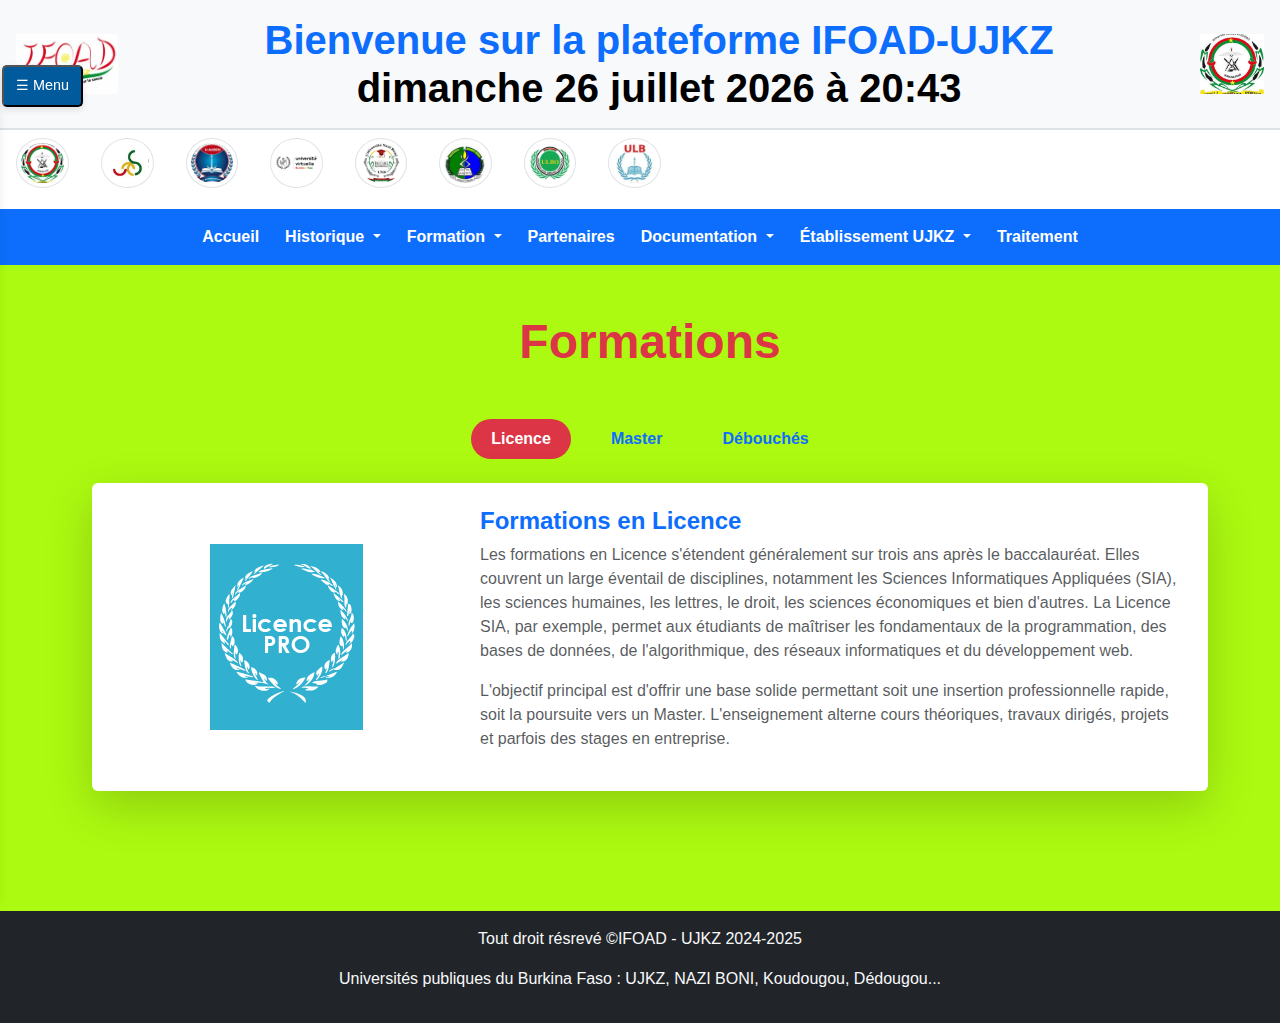
<file: formations.html>
<!DOCTYPE html>
<html lang="fr">
<head>
  <meta charset="UTF-8" />
  <meta name="viewport" content="width=device-width, initial-scale=1" />
  <title>IFOAD-UJKZ - Formations</title>
  <link href="https://cdn.jsdelivr.net/npm/bootstrap@5.3.0/dist/css/bootstrap.min.css" rel="stylesheet" />
  <link rel="stylesheet" href="https://cdnjs.cloudflare.com/ajax/libs/animate.css/4.1.1/animate.min.css" />
  <link rel="stylesheet" href="style.css" />
</head>
<body>

   <!-- HEADER PRINCIPAL -->
<header class="d-flex justify-content-between align-items-center p-3 bg-light border-bottom shadow-sm position-relative">
  <img src="img/logo_ifoad.jpg" alt="IFOAD" class="logo img-fluid" style="height: 60px; animation: fadeInLeft 1s ease-in-out;" />
  <h1 class="text-center flex-grow-1 m-0 fw-bold text-primary" style="animation: fadeInDown 1s ease-in-out;">Bienvenue sur la plateforme IFOAD-UJKZ<br><span class="text-black" id="currentDate"></span></h1>
  <img src="img/logo_ujkz.jpg" alt="UJKZ" class="logo img-fluid" style="height: 60px; animation: fadeInRight 1s ease-in-out;" />
</header>

<!-- BANDEAU DÉFILANT DES LOGOS UNIVERSITAIRES -->
<div class="bg-white border-top py-2 overflow-hidden position-relative" style="height: 80px;">
  <div class="d-flex align-items-center animate-scroll" style="animation: scrollLeft 200s linear infinite;">
    
    <div class="univ-logo mx-3" title="Université Joseph Ki-Zerbo"><img src="img/logo_ujkz.jpg" alt="" class="img-thumbnail rounded-circle" style="height: 50px;"></div>
    <div class="univ-logo mx-3" title="Université Thomas Sankara"><img src="img/UTS.jpg" alt="" class="img-thumbnail rounded-circle" style="height: 50px;"></div>
    <div class="univ-logo mx-3" title="Université Aube Nouvelle"><img src="img/logo_U_AUBEN.jpg" alt="" class="img-thumbnail rounded-circle" style="height: 50px;"></div>
    <div class="univ-logo mx-3" title="Université Virtuelle du Burkina"><img src="img/logo_UV.png" alt="" class="img-thumbnail rounded-circle" style="height: 50px;"></div>
    <div class="univ-logo mx-3" title="Université Nazi Boni"><img src="img/logo_UNB.png" alt="" class="img-thumbnail rounded-circle" style="height: 50px;"></div>
    <div class="univ-logo mx-3" title="Université Norbert Zongo"><img src="img/logo_UNZ.jpg" alt="" class="img-thumbnail rounded-circle" style="height: 50px;"></div>
    <div class="univ-logo mx-3" title="Université de Fada N'Gourma"><img src="img/logo_U_Ledea_Bernard_Ouedraogo.jpg" alt="" class="img-thumbnail rounded-circle" style="height: 50px;"></div>
    <div class="univ-logo mx-3" title="Université Libre du Burkina"><img src="img/logo_U_libre_bf.jpg" alt="" class="img-thumbnail rounded-circle" style="height: 50px;"></div>
  </div>
</div>

  <!-- Navbar principale -->
  <nav class="navbar navbar-expand-lg navbar-dark bg-primary">
    <div class="container">
      <button class="navbar-toggler" type="button" data-bs-toggle="collapse" data-bs-target="#mainNavbar">
        <span class="navbar-toggler-icon"></span>
      </button>
      <div class="collapse navbar-collapse justify-content-center" id="mainNavbar">
        <ul class="navbar-nav text-center">
          <li class="nav-item"><a class="nav-link" href="index.html">Accueil</a></li>
          <li class="nav-item dropdown">
            <a class="nav-link dropdown-toggle" href="#" id="historiqueNavLink" data-bs-toggle="dropdown">
              Historique
            </a>
            <ul class="dropdown-menu bg-dark text-light">
              <li><a class="dropdown-item text-light" href="historique.html#ujkz">UJKZ</a></li>
              <li><a class="dropdown-item text-light" href="historique.html#ifoad">IFOAD</a></li>
              <li><a class="dropdown-item text-light" href="historique.html#sia">Licence SIA</a></li>
            </ul>
          </li>
          
          <li class="nav-item dropdown">
            <a class="nav-link dropdown-toggle" href="#" id="formationNavLink" data-bs-toggle="dropdown">
              Formation
            </a>
            <ul class="dropdown-menu bg-dark text-light">
              <li><a class="dropdown-item text-light" href="formations.html#licence">Licence</a></li>
              <li><a class="dropdown-item text-light" href="formations.html#master">Master</a></li>
              <li><a class="dropdown-item text-light" href="formations.html#debouches">Débouchés</a></li>
            </ul>
          </li>
                    
          <li class="nav-item"><a class="nav-link " href="partenaires.html">Partenaires</a></li>
          <li class="nav-item dropdown">
            <a class="nav-link dropdown-toggle" href="#" id="documentationNavLink" data-bs-toggle="dropdown">
              Documentation
            </a>
            <ul class="dropdown-menu bg-dark text-light">
              <li><a class="dropdown-item text-light" href="documentation.html#doc-licence">Licence</a></li>
              <li><a class="dropdown-item text-light" href="documentation.html#doc-master">Master</a></li>
            </ul>
          </li>
          
          <li class="nav-item dropdown">
            <a class="nav-link dropdown-toggle" href="#" id="etablissementNavLink" data-bs-toggle="dropdown">
              Établissement UJKZ
            </a>
            <ul class="dropdown-menu bg-dark text-light">
              <li><a class="dropdown-item text-light" href="etablissement.html#sea">SEA</a></li>
              <li><a class="dropdown-item text-light" href="etablissement.html#ibam">IBAM</a></li>
              <li><a class="dropdown-item text-light" href="etablissement.html#igeed">IGEED</a></li>
              <li><a class="dropdown-item text-light" href="etablissement.html#lac">LAC</a></li>
              <li><a class="dropdown-item text-light" href="etablissement.html#issp">ISSP</a></li>
              <li><a class="dropdown-item text-light" href="etablissement.html#svt">SVT</a></li>
              <li><a class="dropdown-item text-light" href="etablissement.html#sh">SH</a></li>
              <li><a class="dropdown-item text-light" href="etablissement.html#issdh">ISSDH</a></li>
              <li><a class="dropdown-item text-light" href="etablissement.html#sds">SDS</a></li>
              <li><a class="dropdown-item text-light" href="etablissement.html#autres">Autres</a></li>
            </ul>
          </li>
          <li class="nav-item"><a class="nav-link " href="traitement.html">Traitement</a></li>
        </ul>
      </div>
    </div>
  </nav>

   <!-- Bouton menu vertical -->
   <button class="open-vertical-menu" onclick="toggleVerticalMenu()">☰ Menu</button>

  <!-- Menu vertical -->
  <div class="vertical-menu closed" id="menu_vertical">
   
    <ul class="nav flex-column">
      <li class="nav-item"><a class="nav-link " href="admission.html">Admission</a></li>
      <li class="nav-item dropdown">
        <a class="nav-link dropdown-toggle" href="#" id="programmeNavLink" data-bs-toggle="dropdown">
          Programme
        </a>
        <ul class="dropdown-menu bg-dark text-light">
          <li><a class="dropdown-item text-light" href="programme.html#licence1">Licence 1</a></li>
          <li><a class="dropdown-item text-light" href="programme.html#licence2">Licence 2</a></li>
          <li><a class="dropdown-item text-light" href="programme.html#licence3">Licence 3</a></li>
          <li><a class="dropdown-item text-light" href="programme.html#master">Master</a></li>
        </ul>
      </li>
      
      <li class="nav-item dropdown">
        <a class="nav-link dropdown-toggle" href="#" id="personnelNavLink" data-bs-toggle="dropdown">
          personnel
        </a>
        <ul class="dropdown-menu bg-dark text-light">
          <li><a class="dropdown-item text-light" href="personnel.html#enseignants">Enseignants</a></li>
          <li><a class="dropdown-item text-light" href="personnel.html#atos">Personnel ATOS</a></li>
          <li><a class="dropdown-item text-light" href="personnel.html#admin">Administratifs</a></li>
          <li><a class="dropdown-item text-light" href="personnel.html#technique">Techniques</a></li>
        </ul>
      </li>
      <li class="nav-item"><a class="nav-link " href="actualites.html">Actualités & Emplois du temps</a></li>
      <li class="nav-item"><a class="nav-link " href="contact.html">Contact</a></li>
    </ul>
  </div>

  <!-- Contenu principal -->
  <div class="main-wrapper">
    <main class="container py-5">
      <div class="text-center mb-5 animate__animated animate__fadeIn">
        <h2 class="text-danger display-5 fw-bold">Formations</h2>
      </div>

      <!-- Onglets -->
        <ul class="nav nav-pills justify-content-center mb-4" id="formationTabs" role="tablist">
            <li class="nav-item">
            <button class="nav-link active" id="licence-tab" data-bs-toggle="pill" data-bs-target="#licence" type="button" role="tab" aria-controls="licence" aria-selected="true">Licence</button>
            </li>
            <li class="nav-item">
            <button class="nav-link" id="master-tab" data-bs-toggle="pill" data-bs-target="#master" type="button" role="tab" aria-controls="master" aria-selected="false">Master</button>
            </li>
            <li class="nav-item">
            <button class="nav-link" id="debouches-tab" data-bs-toggle="pill" data-bs-target="#debouches" type="button" role="tab" aria-controls="debouches" aria-selected="false">Débouchés</button>
            </li>
        </ul>
    
        <div class="tab-content">
            <!-- Onglet Licence -->
            <div class="tab-pane fade show active" id="licence" role="tabpanel">
              <div class="card border-0 shadow-lg p-4 mb-4">
                <div class="row g-4 align-items-center">
                  <div class="col-12 col-md-4 text-center">
                    <img src="img/logo_licence.png" class="img-fluid" alt="Licence" />
                  </div>
                  <div class="col-12 col-md-8">
                    <h4 class="text-primary fw-bold">Formations en Licence</h4>
                    <p class="text-muted">
                      Les formations en Licence s'étendent généralement sur trois ans après le baccalauréat. Elles couvrent un large éventail de disciplines, notamment les Sciences Informatiques Appliquées (SIA), les sciences humaines, les lettres, le droit, les sciences économiques et bien d'autres.
                      La Licence SIA, par exemple, permet aux étudiants de maîtriser les fondamentaux de la programmation, des bases de données, de l'algorithmique, des réseaux informatiques et du développement web.
                    </p>
                    <p class="text-muted">
                      L'objectif principal est d'offrir une base solide permettant soit une insertion professionnelle rapide, soit la poursuite vers un Master. L'enseignement alterne cours théoriques, travaux dirigés, projets et parfois des stages en entreprise.
                    </p>
                  </div>
                </div>
              </div>
            </div>
          
            <!-- Onglet Master -->
            <div class="tab-pane fade" id="master" role="tabpanel">
              <div class="card border-0 shadow-lg p-4 mb-4">
                <div class="row g-4 align-items-center">
                  <div class="col-12 col-md-4 text-center">
                    <img src="img/logo_master.jpg" class="img-fluid" alt="Master" />
                  </div>
                  <div class="col-12 col-md-8">
                    <h4 class="text-success fw-bold">Formations en Master</h4>
                    <p class="text-muted">
                      Le cycle de Master s'adresse aux étudiants titulaires d'une Licence ou équivalent, et s'étend sur deux années (Master 1 et Master 2). Il vise à approfondir les connaissances théoriques et pratiques dans des domaines spécialisés.
                    </p>
                    <p class="text-muted">
                      À l'UJKZ et à l'IFOAD, plusieurs Masters sont proposés : Informatique avancée, Intelligence Artificielle, Management des Systèmes d'Information, Droit international, Gestion, etc. L'accent est mis sur la recherche, l'analyse critique, l'innovation, et les compétences professionnelles.
                    </p>
                    <p class="text-muted">
                      Certains parcours incluent des stages, des mémoires de recherche ou des projets de fin d'études, avec des partenariats possibles à l'international.
                    </p>
                  </div>
                </div>
              </div>
            </div>
          
            <!-- Onglet Débouchés -->
            <div class="tab-pane fade" id="debouches" role="tabpanel">
              <div class="card border-0 shadow-lg p-4 mb-4">
                <div class="row g-4 align-items-center">
                  <div class="col-12 col-md-4 text-center">
                    <img src="img/logo_debouches.jpg" class="img-fluid" alt="Débouchés professionnels" />
                  </div>
                  <div class="col-12 col-md-8">
                    <h4 class="text-warning fw-bold">Débouchés Professionnels</h4>
                    <p class="text-muted">
                      Les formations proposées offrent de nombreux débouchés. Les diplômés peuvent intégrer directement le monde du travail ou poursuivre en doctorat selon leurs aspirations.
                    </p>
                    <p class="text-muted">
                      En informatique, par exemple, les diplômés occupent des postes tels que développeur web, administrateur systèmes et réseaux, chef de projet IT, analyste de données, ou encore ingénieur logiciel. Dans d'autres disciplines, les opportunités varient entre les carrières dans la fonction publique, les ONG, les entreprises privées, ou l’enseignement et la recherche.
                    </p>
                    <p class="text-muted">
                      Les partenariats avec les entreprises, les modules de professionnalisation, et l'ouverture internationale assurent une bonne insertion professionnelle aux étudiants.
                    </p>
                  </div>
                </div>
              </div>
            </div>
          </div>
          
    </main>
  </div>

  <!-- Footer -->
  <footer class="text-center p-3 bg-dark text-light mt-5">
    <p> Tout droit résrevé &copy;IFOAD - UJKZ 2024-2025 </p>
    <p>Universités publiques du Burkina Faso : UJKZ, NAZI BONI, Koudougou, Dédougou...</p>
  </footer>
  <script src="https://cdn.jsdelivr.net/npm/bootstrap@5.3.0/dist/js/bootstrap.bundle.min.js"
  intégrité = "sha384-oqVuAfXRKAp7fdgcY5uykM6+R9GqQ8K/uxy9rx7HNQLYl1kPzQho1wx4Jw8wC"
  ></script>
  <script src="javascripts.js"></script>
</body>
</html>
</file>
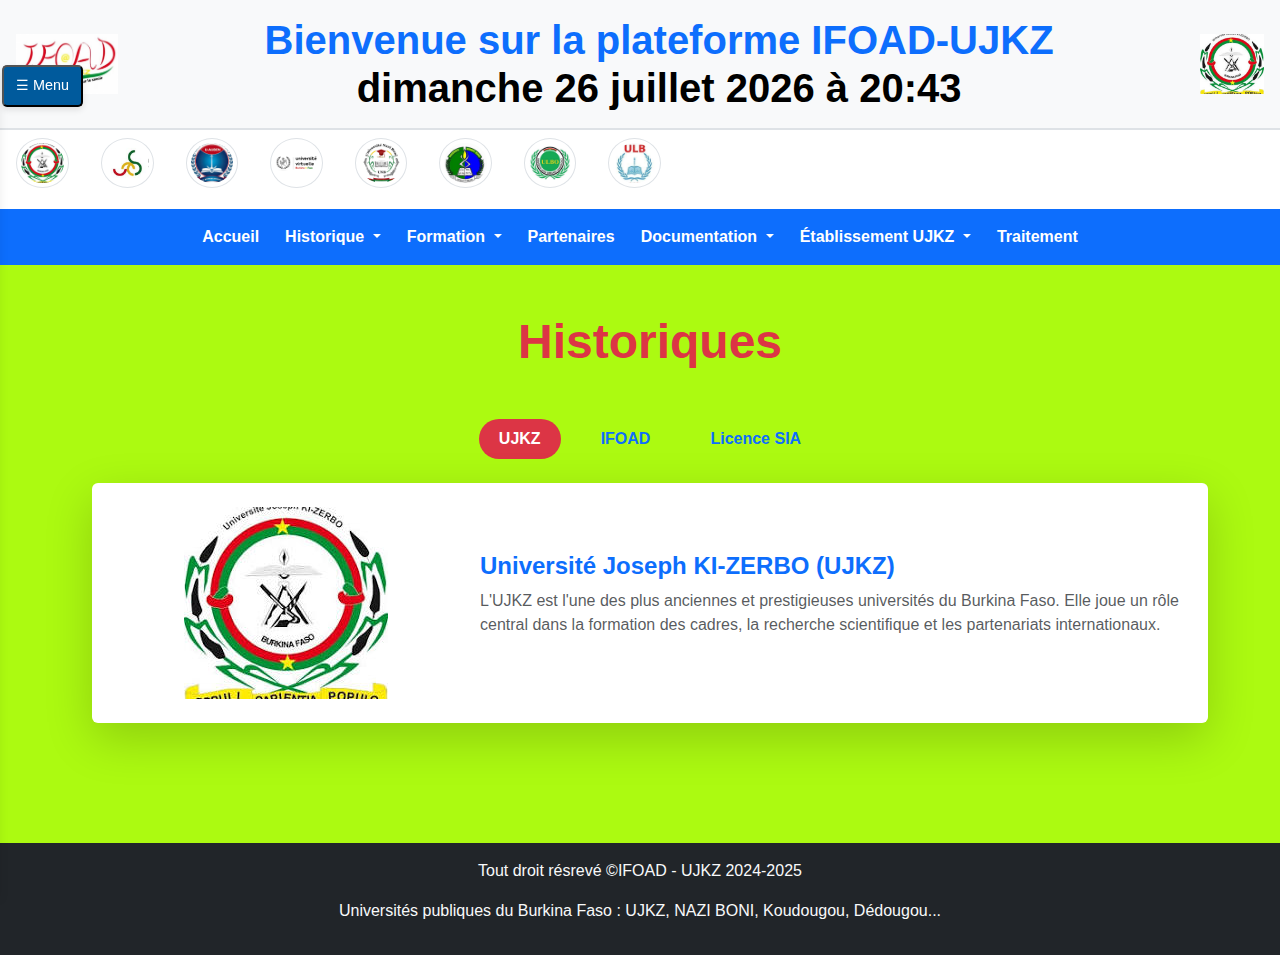
<file: historique.html>
<!DOCTYPE html>
<html lang="fr">
<head>
  <meta charset="UTF-8" />
  <meta name="viewport" content="width=device-width, initial-scale=1" />
  <title>IFOAD-UJKZ - Historique</title>
  <link href="https://cdn.jsdelivr.net/npm/bootstrap@5.3.0/dist/css/bootstrap.min.css" rel="stylesheet" />
  <link rel="stylesheet" href="https://cdnjs.cloudflare.com/ajax/libs/animate.css/4.1.1/animate.min.css" />
  <link rel="stylesheet" href="style.css" />
</head>
<body>

   <!-- HEADER PRINCIPAL -->
<header class="d-flex justify-content-between align-items-center p-3 bg-light border-bottom shadow-sm position-relative">
  <img src="img/logo_ifoad.jpg" alt="IFOAD" class="logo img-fluid" style="height: 60px; animation: fadeInLeft 1s ease-in-out;" />
  <h1 class="text-center flex-grow-1 m-0 fw-bold text-primary" style="animation: fadeInDown 1s ease-in-out;">Bienvenue sur la plateforme IFOAD-UJKZ<br><span class="text-black" id="currentDate"></span></h1>
  <img src="img/logo_ujkz.jpg" alt="UJKZ" class="logo img-fluid" style="height: 60px; animation: fadeInRight 1s ease-in-out;" />
</header>

<!-- BANDEAU DÉFILANT DES LOGOS UNIVERSITAIRES -->
<div class="bg-white border-top py-2 overflow-hidden position-relative" style="height: 80px;">
  <div class="d-flex align-items-center animate-scroll" style="animation: scrollLeft 200s linear infinite;">
    
    <div class="univ-logo mx-3" title="Université Joseph Ki-Zerbo"><img src="img/logo_ujkz.jpg" alt="" class="img-thumbnail rounded-circle" style="height: 50px;"></div>
    <div class="univ-logo mx-3" title="Université Thomas Sankara"><img src="img/UTS.jpg" alt="" class="img-thumbnail rounded-circle" style="height: 50px;"></div>
    <div class="univ-logo mx-3" title="Université Aube Nouvelle"><img src="img/logo_U_AUBEN.jpg" alt="" class="img-thumbnail rounded-circle" style="height: 50px;"></div>
    <div class="univ-logo mx-3" title="Université Virtuelle du Burkina"><img src="img/logo_UV.png" alt="" class="img-thumbnail rounded-circle" style="height: 50px;"></div>
    <div class="univ-logo mx-3" title="Université Nazi Boni"><img src="img/logo_UNB.png" alt="" class="img-thumbnail rounded-circle" style="height: 50px;"></div>
    <div class="univ-logo mx-3" title="Université Norbert Zongo"><img src="img/logo_UNZ.jpg" alt="" class="img-thumbnail rounded-circle" style="height: 50px;"></div>
    <div class="univ-logo mx-3" title="Université de Fada N'Gourma"><img src="img/logo_U_Ledea_Bernard_Ouedraogo.jpg" alt="" class="img-thumbnail rounded-circle" style="height: 50px;"></div>
    <div class="univ-logo mx-3" title="Université Libre du Burkina"><img src="img/logo_U_libre_bf.jpg" alt="" class="img-thumbnail rounded-circle" style="height: 50px;"></div>
  </div>
</div>

  <!-- Navbar principale -->
  <nav class="navbar navbar-expand-lg navbar-dark bg-primary">
    <div class="container">
      <button class="navbar-toggler" type="button" data-bs-toggle="collapse" data-bs-target="#mainNavbar">
        <span class="navbar-toggler-icon"></span>
      </button>
      <div class="collapse navbar-collapse justify-content-center" id="mainNavbar">
        <ul class="navbar-nav text-center">
          <li class="nav-item"><a class="nav-link " href="index.html">Accueil</a></li>
          <li class="nav-item dropdown">
            <a class="nav-link dropdown-toggle" href="#" id="historiqueNavLink" data-bs-toggle="dropdown">
              Historique
            </a>
            <ul class="dropdown-menu bg-dark text-light">
              <li><a class="dropdown-item text-light" href="historique.html#ujkz">UJKZ</a></li>
              <li><a class="dropdown-item text-light" href="historique.html#ifoad">IFOAD</a></li>
              <li><a class="dropdown-item text-light" href="historique.html#sia">Licence SIA</a></li>
            </ul>
          </li>
          
          <li class="nav-item dropdown">
            <a class="nav-link dropdown-toggle" href="#" id="formationNavLink" data-bs-toggle="dropdown">
              Formation
            </a>
            <ul class="dropdown-menu bg-dark text-light">
              <li><a class="dropdown-item text-light" href="formations.html#licence">Licence</a></li>
              <li><a class="dropdown-item text-light" href="formations.html#master">Master</a></li>
              <li><a class="dropdown-item text-light" href="formations.html#debouches">Débouchés</a></li>
            </ul>
          </li>
          
          <li class="nav-item"><a class="nav-link " href="partenaires.html">Partenaires</a></li>
          <li class="nav-item dropdown">
            <a class="nav-link dropdown-toggle" href="#" id="documentationNavLink" data-bs-toggle="dropdown">
              Documentation
            </a>
            <ul class="dropdown-menu bg-dark text-light">
              <li><a class="dropdown-item text-light" href="documentation.html#doc-licence">Licence</a></li>
              <li><a class="dropdown-item text-light" href="documentation.html#doc-master">Master</a></li>
            </ul>
          </li>
          
          <li class="nav-item dropdown">
            <a class="nav-link dropdown-toggle" href="#" id="etablissementNavLink" data-bs-toggle="dropdown">
              Établissement UJKZ
            </a>
            <ul class="dropdown-menu bg-dark text-light">
              <li><a class="dropdown-item text-light" href="etablissement.html#sea">SEA</a></li>
              <li><a class="dropdown-item text-light" href="etablissement.html#ibam">IBAM</a></li>
              <li><a class="dropdown-item text-light" href="etablissement.html#igeed">IGEED</a></li>
              <li><a class="dropdown-item text-light" href="etablissement.html#lac">LAC</a></li>
              <li><a class="dropdown-item text-light" href="etablissement.html#issp">ISSP</a></li>
              <li><a class="dropdown-item text-light" href="etablissement.html#svt">SVT</a></li>
              <li><a class="dropdown-item text-light" href="etablissement.html#sh">SH</a></li>
              <li><a class="dropdown-item text-light" href="etablissement.html#issdh">ISSDH</a></li>
              <li><a class="dropdown-item text-light" href="etablissement.html#sds">SDS</a></li>
              <li><a class="dropdown-item text-light" href="etablissement.html#autres">Autres</a></li>
            </ul>
          </li>
          <li class="nav-item"><a class="nav-link " href="traitement.html">Traitement</a></li>
        </ul>
      </div>
    </div>
  </nav>

   <!-- Bouton menu vertical -->
   <button class="open-vertical-menu" onclick="toggleVerticalMenu()">☰ Menu</button>

  <!-- Menu vertical -->
  <div class="vertical-menu closed" id="menu_vertical">
   
    <ul class="nav flex-column">
      <li class="nav-item"><a class="nav-link " href="admission.html">Admission</a></li>
      <li class="nav-item dropdown">
        <a class="nav-link dropdown-toggle" href="#" id="programmeNavLink" data-bs-toggle="dropdown">
          Programme
        </a>
        <ul class="dropdown-menu bg-dark text-light">
          <li><a class="dropdown-item text-light" href="programme.html#licence1">Licence 1</a></li>
          <li><a class="dropdown-item text-light" href="programme.html#licence2">Licence 2</a></li>
          <li><a class="dropdown-item text-light" href="programme.html#licence3">Licence 3</a></li>
          <li><a class="dropdown-item text-light" href="programme.html#master">Master</a></li>
        </ul>
      </li>
      
      <li class="nav-item dropdown">
        <a class="nav-link dropdown-toggle" href="#" id="personnelNavLink" data-bs-toggle="dropdown">
          personnel
        </a>
        <ul class="dropdown-menu bg-dark text-light">
          <li><a class="dropdown-item text-light" href="personnel.html#enseignants">Enseignants</a></li>
          <li><a class="dropdown-item text-light" href="personnel.html#atos">Personnel ATOS</a></li>
          <li><a class="dropdown-item text-light" href="personnel.html#admin">Administratifs</a></li>
          <li><a class="dropdown-item text-light" href="personnel.html#technique">Techniques</a></li>
        </ul>
      </li>
      <li class="nav-item"><a class="nav-link " href="actualites.html">Actualités & Emplois du temps</a></li>
      <li class="nav-item"><a class="nav-link " href="contact.html">Contact</a></li>
    </ul>
  </div>

  <!-- Contenu principal -->
  <div class="main-wrapper">
    <main class="container py-5">
      <div class="text-center mb-5 animate__animated animate__fadeIn">
        <h2 class="text-danger display-5 fw-bold">Historiques</h2>
      </div>

      <!-- Onglets -->
      <ul class="nav nav-pills justify-content-center mb-4" id="historyTabs" role="tablist">
        <li class="nav-item"><button class="nav-link active" id="ujkz-tab" data-bs-toggle="pill" data-bs-target="#ujkz" type="button">UJKZ</button></li>
        <li class="nav-item"><button class="nav-link" id="ifoad-tab" data-bs-toggle="pill" data-bs-target="#ifoad" type="button">IFOAD</button></li>
        <li class="nav-item"><button class="nav-link" id="sia-tab" data-bs-toggle="pill" data-bs-target="#sia" type="button">Licence SIA</button></li>
      </ul>

      <!-- Contenus des onglets -->
      <div class="tab-content">
        <!-- Onglet UJKZ -->
        <div class="tab-pane fade show active" id="ujkz" role="tabpanel">
          <div class="card border-0 shadow-lg p-4 mb-4">
            <div class="row g-4 align-items-center">
              <div class="col-12 col-md-4 text-center">
                <img src="img/logo_ujkz.jpg" class="img-fluid" alt="UJKZ" />
              </div>
              <div class="col-12 col-md-8">
                <h4 class="text-primary fw-bold">Université Joseph KI-ZERBO (UJKZ)</h4>
                <p class="text-muted">
                  L'UJKZ est l'une des plus anciennes et prestigieuses universités du Burkina Faso. Elle joue un rôle central dans la formation des cadres, la recherche scientifique et les partenariats internationaux.
                </p>
              </div>
            </div>
          </div>
        </div>

        <!-- Onglet IFOAD -->
        <div class="tab-pane fade" id="ifoad" role="tabpanel">
          <div class="card border-0 shadow-lg p-4 mb-4">
            <div class="row g-4 align-items-center">
              <div class="col-12 col-md-4 text-center">
                <img src="img/logo_ifoad.jpg" class="img-fluid" alt="IFOAD" />
              </div>
              <div class="col-12 col-md-8">
                <h4 class="text-success fw-bold">Institut de Formation Ouverte et à Distance (IFOAD)</h4>
                <p class="text-muted">
                  L'IFOAD est une structure innovante qui offre des formations flexibles accessibles à distance. Elle permet aux apprenants, qu’ils soient en activité ou éloignés géographiquement, d'accéder à une éducation de qualité.
                </p>
              </div>
            </div>
          </div>
        </div>

        <!-- Onglet SIA -->
        <div class="tab-pane fade" id="sia" role="tabpanel">
          <div class="card border-0 shadow-lg p-4 mb-4">
            <div class="row g-4 align-items-center">
              <div class="col-12 col-md-4 text-center">
                <img src="img/logo_master.jpg" class="img-fluid" alt="Licence SIA" />
              </div>
              <div class="col-12 col-md-8">
                <h4 class="text-warning fw-bold">Licence SIA - Sciences Informatiques Appliquées</h4>
                <p class="text-muted">
                  La Licence SIA est une formation spécialisée en Sciences Informatiques Appliquées. Elle forme des professionnels capables de concevoir, développer et gérer des systèmes informatiques adaptés aux besoins actuels.
                </p>
              </div>
            </div>
          </div>
        </div>
      </div>
    </main>
  </div>

  <!-- Footer -->
  <footer class="text-center p-3 bg-dark text-light mt-5">
    <p> Tout droit résrevé &copy;IFOAD - UJKZ 2024-2025 </p>
    <p>Universités publiques du Burkina Faso : UJKZ, NAZI BONI, Koudougou, Dédougou...</p>
  </footer>

  <script src="https://cdn.jsdelivr.net/npm/bootstrap@5.3.0/dist/js/bootstrap.bundle.min.js"
  intégrité = "sha384-oqVuAfXRKAp7fdgcY5uykM6+R9GqQ8K/uxy9rx7HNQLYl1kPzQho1wx4Jw8wC"
  ></script>
  <script src="javascripts.js"></script>
</body>
</html>
</file>
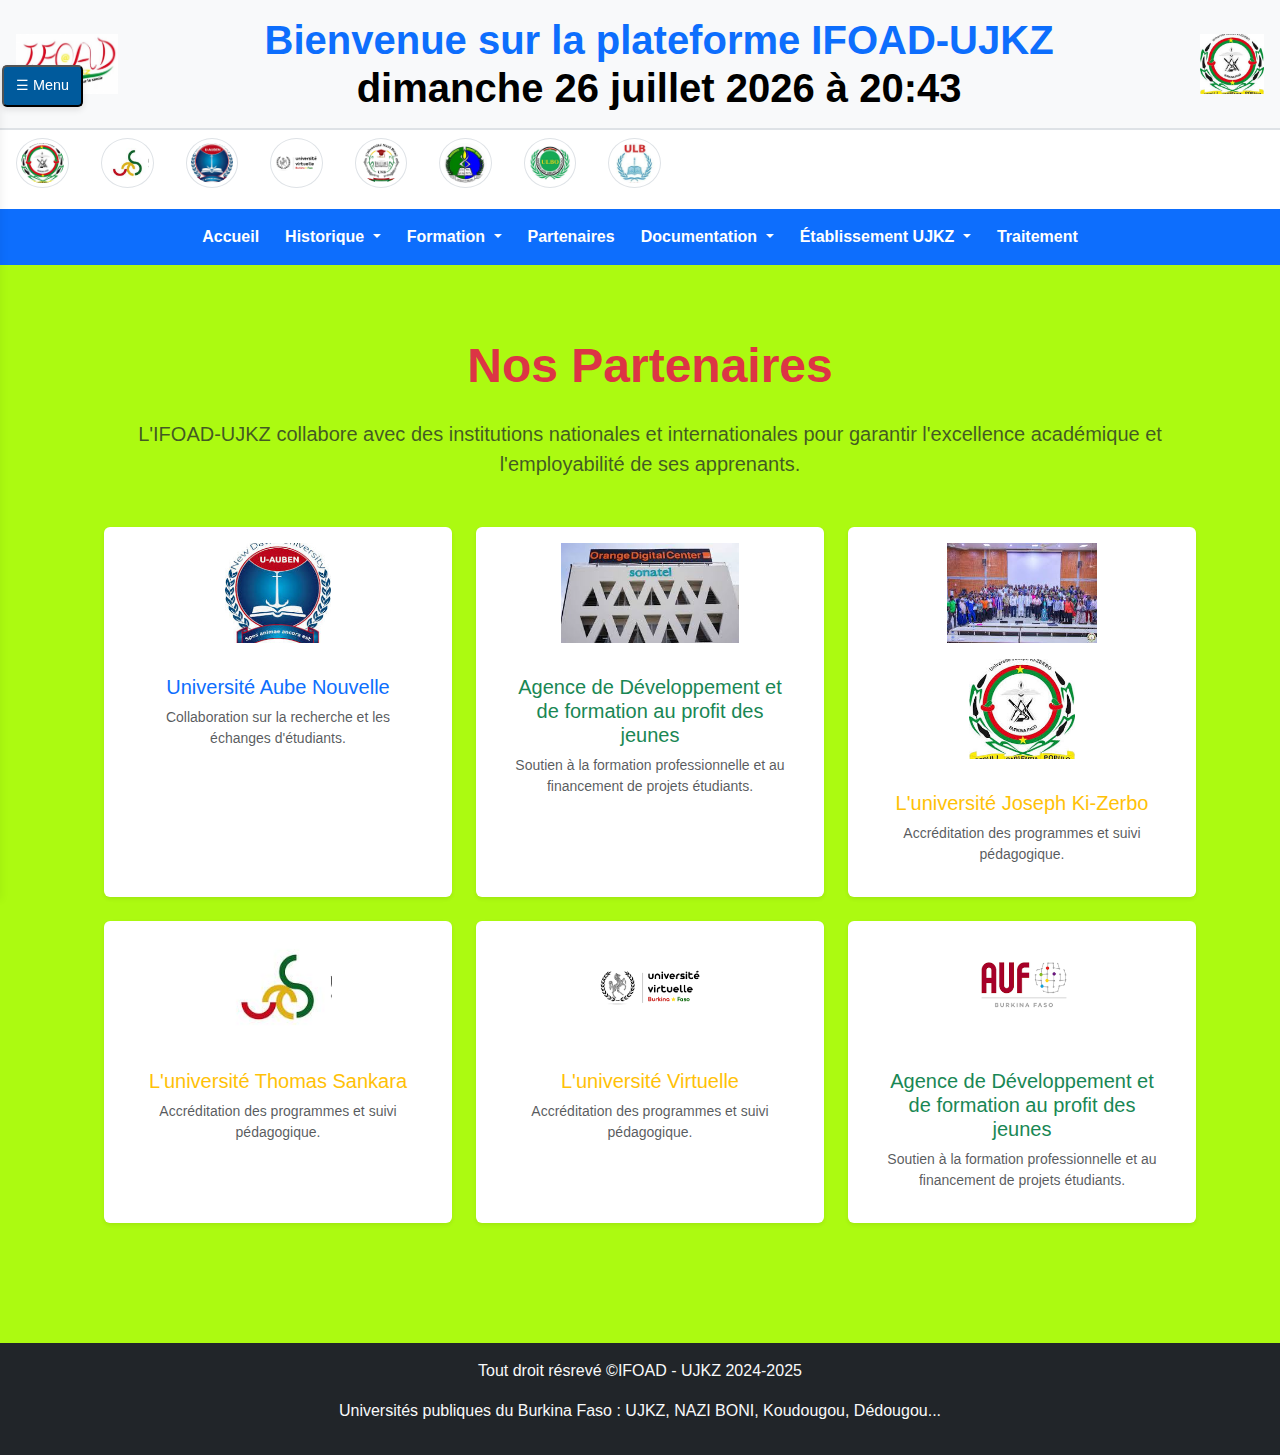
<file: partenaires.html>
<!DOCTYPE html>
<html lang="fr">
<head>
  <meta charset="UTF-8" />
  <meta name="viewport" content="width=device-width, initial-scale=1" />
  <title>IFOAD-UJKZ - Partenaires</title>
  <link href="https://cdn.jsdelivr.net/npm/bootstrap@5.3.0/dist/css/bootstrap.min.css" rel="stylesheet" />
  <link rel="stylesheet" href="https://cdnjs.cloudflare.com/ajax/libs/animate.css/4.1.1/animate.min.css" />
  <link rel="stylesheet" href="style.css" />
</head>
<body>

   <!-- HEADER PRINCIPAL -->
<header class="d-flex justify-content-between align-items-center p-3 bg-light border-bottom shadow-sm position-relative">
  <img src="img/logo_ifoad.jpg" alt="IFOAD" class="logo img-fluid" style="height: 60px; animation: fadeInLeft 1s ease-in-out;" />
  <h1 class="text-center flex-grow-1 m-0 fw-bold text-primary" style="animation: fadeInDown 1s ease-in-out;">Bienvenue sur la plateforme IFOAD-UJKZ<br><span class="text-black" id="currentDate"></span></h1>
  <img src="img/logo_ujkz.jpg" alt="UJKZ" class="logo img-fluid" style="height: 60px; animation: fadeInRight 1s ease-in-out;" />
</header>

<!-- BANDEAU DÉFILANT DES LOGOS UNIVERSITAIRES -->
<div class="bg-white border-top py-2 overflow-hidden position-relative" style="height: 80px;">
  <div class="d-flex align-items-center animate-scroll" style="animation: scrollLeft 200s linear infinite;">
    
    <div class="univ-logo mx-3" title="Université Joseph Ki-Zerbo"><img src="img/logo_ujkz.jpg" alt="" class="img-thumbnail rounded-circle" style="height: 50px;"></div>
    <div class="univ-logo mx-3" title="Université Thomas Sankara"><img src="img/UTS.jpg" alt="" class="img-thumbnail rounded-circle" style="height: 50px;"></div>
    <div class="univ-logo mx-3" title="Université Aube Nouvelle"><img src="img/logo_U_AUBEN.jpg" alt="" class="img-thumbnail rounded-circle" style="height: 50px;"></div>
    <div class="univ-logo mx-3" title="Université Virtuelle du Burkina"><img src="img/logo_UV.png" alt="" class="img-thumbnail rounded-circle" style="height: 50px;"></div>
    <div class="univ-logo mx-3" title="Université Nazi Boni"><img src="img/logo_UNB.png" alt="" class="img-thumbnail rounded-circle" style="height: 50px;"></div>
    <div class="univ-logo mx-3" title="Université Norbert Zongo"><img src="img/logo_UNZ.jpg" alt="" class="img-thumbnail rounded-circle" style="height: 50px;"></div>
    <div class="univ-logo mx-3" title="Université de Fada N'Gourma"><img src="img/logo_U_Ledea_Bernard_Ouedraogo.jpg" alt="" class="img-thumbnail rounded-circle" style="height: 50px;"></div>
    <div class="univ-logo mx-3" title="Université Libre du Burkina"><img src="img/logo_U_libre_bf.jpg" alt="" class="img-thumbnail rounded-circle" style="height: 50px;"></div>
  </div>
</div>

  <!-- Navbar principale -->
  <nav class="navbar navbar-expand-lg navbar-dark bg-primary">
    <div class="container">
      <button class="navbar-toggler" type="button" data-bs-toggle="collapse" data-bs-target="#mainNavbar">
        <span class="navbar-toggler-icon"></span>
      </button>
      <div class="collapse navbar-collapse justify-content-center" id="mainNavbar">
        <ul class="navbar-nav text-center">
          <li class="nav-item"><a class="nav-link " href="index.html">Accueil</a></li>
          <li class="nav-item dropdown">
            <a class="nav-link dropdown-toggle" href="#" id="historiqueNavLink" data-bs-toggle="dropdown">
              Historique
            </a>
            <ul class="dropdown-menu bg-dark text-light">
              <li><a class="dropdown-item text-light" href="historique.html#ujkz">UJKZ</a></li>
              <li><a class="dropdown-item text-light" href="historique.html#ifoad">IFOAD</a></li>
              <li><a class="dropdown-item text-light" href="historique.html#sia">Licence SIA</a></li>
            </ul>
          </li>
          
          <li class="nav-item dropdown">
            <a class="nav-link dropdown-toggle" href="#" id="formationNavLink" data-bs-toggle="dropdown">
              Formation
            </a>
            <ul class="dropdown-menu bg-dark text-light">
              <li><a class="dropdown-item text-light" href="formations.html#licence">Licence</a></li>
              <li><a class="dropdown-item text-light" href="formations.html#master">Master</a></li>
              <li><a class="dropdown-item text-light" href="formations.html#debouches">Débouchés</a></li>
            </ul>
          </li>
          
          <li class="nav-item"><a class="nav-link " href="partenaires.html">Partenaires</a></li>
          <li class="nav-item dropdown">
            <a class="nav-link dropdown-toggle" href="#" id="documentationNavLink" data-bs-toggle="dropdown">
              Documentation
            </a>
            <ul class="dropdown-menu bg-dark text-light">
              <li><a class="dropdown-item text-light" href="documentation.html#doc-licence">Licence</a></li>
              <li><a class="dropdown-item text-light" href="documentation.html#doc-master">Master</a></li>
            </ul>
          </li>
          
          <li class="nav-item dropdown">
            <a class="nav-link dropdown-toggle" href="#" id="etablissementNavLink" data-bs-toggle="dropdown">
              Établissement UJKZ
            </a>
            <ul class="dropdown-menu bg-dark text-light">
              <li><a class="dropdown-item text-light" href="etablissement.html#sea">SEA</a></li>
              <li><a class="dropdown-item text-light" href="etablissement.html#ibam">IBAM</a></li>
              <li><a class="dropdown-item text-light" href="etablissement.html#igeed">IGEED</a></li>
              <li><a class="dropdown-item text-light" href="etablissement.html#lac">LAC</a></li>
              <li><a class="dropdown-item text-light" href="etablissement.html#issp">ISSP</a></li>
              <li><a class="dropdown-item text-light" href="etablissement.html#svt">SVT</a></li>
              <li><a class="dropdown-item text-light" href="etablissement.html#sh">SH</a></li>
              <li><a class="dropdown-item text-light" href="etablissement.html#issdh">ISSDH</a></li>
              <li><a class="dropdown-item text-light" href="etablissement.html#sds">SDS</a></li>
              <li><a class="dropdown-item text-light" href="etablissement.html#autres">Autres</a></li>
            </ul>
          </li>
          <li class="nav-item"><a class="nav-link " href="traitement.html">Traitement</a></li>
        </ul>
      </div>
    </div>
  </nav>

   <!-- Bouton menu vertical -->
   <button class="open-vertical-menu" onclick="toggleVerticalMenu()">☰ Menu</button>

  <!-- Menu vertical -->
  <div class="vertical-menu closed" id="menu_vertical">
   
    <ul class="nav flex-column">
      <li class="nav-item"><a class="nav-link " href="admission.html">Admission</a></li>
      <li class="nav-item dropdown">
        <a class="nav-link dropdown-toggle" href="#" id="programmeNavLink" data-bs-toggle="dropdown">
          Programme
        </a>
        <ul class="dropdown-menu bg-dark text-light">
          <li><a class="dropdown-item text-light" href="programme.html#licence1">Licence 1</a></li>
          <li><a class="dropdown-item text-light" href="programme.html#licence2">Licence 2</a></li>
          <li><a class="dropdown-item text-light" href="programme.html#licence3">Licence 3</a></li>
          <li><a class="dropdown-item text-light" href="programme.html#master">Master</a></li>
        </ul>
      </li>
      
      <li class="nav-item dropdown">
        <a class="nav-link dropdown-toggle" href="#" id="personnelNavLink" data-bs-toggle="dropdown">
          personnel
        </a>
        <ul class="dropdown-menu bg-dark text-light">
          <li><a class="dropdown-item text-light" href="personnel.html#enseignants">Enseignants</a></li>
          <li><a class="dropdown-item text-light" href="personnel.html#atos">Personnel ATOS</a></li>
          <li><a class="dropdown-item text-light" href="personnel.html#admin">Administratifs</a></li>
          <li><a class="dropdown-item text-light" href="personnel.html#technique">Techniques</a></li>
        </ul>
      </li>
      <li class="nav-item"><a class="nav-link " href="actualites.html">Actualités & Emplois du temps</a></li>
      <li class="nav-item"><a class="nav-link " href="contact.html">Contact</a></li>
    </ul>
  </div>

  <!-- Contenu principal -->
  <div class="main-wrapper">
    <main class="main-content container py-5 text-black">
        <div class="container py-4 animate__animated animate__fadeIn">
          <h2 class="text-center mb-4 text-danger display-5 fw-bold">Nos Partenaires</h2>
          <p class="lead text-center text-muted mb-5">
            L'IFOAD-UJKZ collabore avec des institutions nationales et internationales pour garantir l'excellence académique et l'employabilité de ses apprenants.
          </p>
      
          <div class="row row-cols-1 row-cols-sm-2 row-cols-md-3 g-4">
            
            <!-- Partenaire 1 -->
            <div class="col">
              <a href="https://u-auben.com" target="_blank" class="text-decoration-none">
                <div class="card border-0 shadow-sm h-100 hover-shadow text-center p-3">
                  <img src="img/logo_U_AUBEN.jpg" class="img-fluid mx-auto d-block mb-3" alt="Université XYZ" style="max-height: 100px;">
                  <div class="card-body">
                    <h5 class="card-title text-primary">Université Aube Nouvelle</h5>
                    <p class="card-text text-muted small">Collaboration sur la recherche et les échanges d'étudiants.</p>
                  </div>
                </div>
              </a>
            </div>
      
            <!-- Partenaire 2 -->
            <div class="col">
              <a href="https://www.orange.bf" target="_blank" class="text-decoration-none">
                <div class="card border-0 shadow-sm h-100 hover-shadow text-center p-3">
                  <img src="img/orange_DC.jpg" class="img-fluid mx-auto d-block mb-3" alt="Agence de Développement" style="max-height: 100px;">
                  <div class="card-body">
                    <h5 class="card-title text-success">Agence de Développement et de formation au profit des jeunes</h5>
                    <p class="card-text text-muted small">Soutien à la formation professionnelle et au financement de projets étudiants.</p>
                  </div>
                </div>
              </a>
            </div>
      
            <!-- Partenaire 3 -->
            <div class="col">
              <a href="https://www.ujkz.bf" target="_blank" class="text-decoration-none">
                <div class="card border-0 shadow-sm h-100 hover-shadow text-center p-3">
                  <img src="img/partenaires_photo.jpg" class="img-fluid mx-auto d-block mb-3" alt="Ministère de l'Enseignement" style="max-height: 100px;">
                  <img src="img/logo_ujkz.jpg" class="img-fluid mx-auto d-block mb-3" alt="Ministère de l'Enseignement" style="max-height: 100px;">
                  
                  <div class="card-body">
                    <h5 class="card-title text-warning">L'université Joseph Ki-Zerbo</h5>
                    <p class="card-text text-muted small">Accréditation des programmes et suivi pédagogique.</p>
                  </div>
                </div>
              </a>
            </div>
      
            <div class="col">
              <a href="https://www.uts.bf" target="_blank" class="text-decoration-none">
                <div class="card border-0 shadow-sm h-100 hover-shadow text-center p-3">
                  <img src="img/UTS.jpg" class="img-fluid mx-auto d-block mb-3" alt="Ministère de l'Enseignement" style="max-height: 100px;">
                  <div class="card-body">
                    <h5 class="card-title text-warning">L'université Thomas Sankara</h5>
                    <p class="card-text text-muted small">Accréditation des programmes et suivi pédagogique.</p>
                  </div>
                </div>
              </a>
            </div>


            <div class="col">
              <a href="https://www.uv.bf" target="_blank" class="text-decoration-none">
                <div class="card border-0 shadow-sm h-100 hover-shadow text-center p-3">
                  <img src="img/logo_UV.png" class="img-fluid mx-auto d-block mb-3" alt="Ministère de l'Enseignement" style="max-height: 100px;">
                  <div class="card-body">
                    <h5 class="card-title text-warning">L'université Virtuelle</h5>
                    <p class="card-text text-muted small">Accréditation des programmes et suivi pédagogique.</p>
                  </div>
                </div>
              </a>
            </div>

            <div class="col">
              <a href="https://www.auf.bf" target="_blank" class="text-decoration-none">
                <div class="card border-0 shadow-sm h-100 hover-shadow text-center p-3">
                  <img src="img/AUF_BF.png" class="img-fluid mx-auto d-block mb-3" alt="AUF Burkina" style="max-height: 100px;">
                  <div class="card-body">
                    <h5 class="card-title text-success">Agence de Développement et de formation au profit des jeunes</h5>
                    <p class="card-text text-muted small">Soutien à la formation professionnelle et au financement de projets étudiants.</p>
                  </div>
                </div>
              </a>
            </div>
      
          </div>
        </div>
      </main>
  </div>

  <!-- Footer -->
  <footer class="text-center p-3 bg-dark text-light mt-5">
    <p> Tout droit résrevé &copy;IFOAD - UJKZ 2024-2025 </p>
    <p>Universités publiques du Burkina Faso : UJKZ, NAZI BONI, Koudougou, Dédougou...</p>
  </footer>

  <script src="https://cdn.jsdelivr.net/npm/bootstrap@5.3.0/dist/js/bootstrap.bundle.min.js"
  intégrité = "sha384-oqVuAfXRKAp7fdgcY5uykM6+R9GqQ8K/uxy9rx7HNQLYl1kPzQho1wx4Jw8wC"
  ></script>
  <script src="javascripts.js"></script>
</body>
</html>
</file>
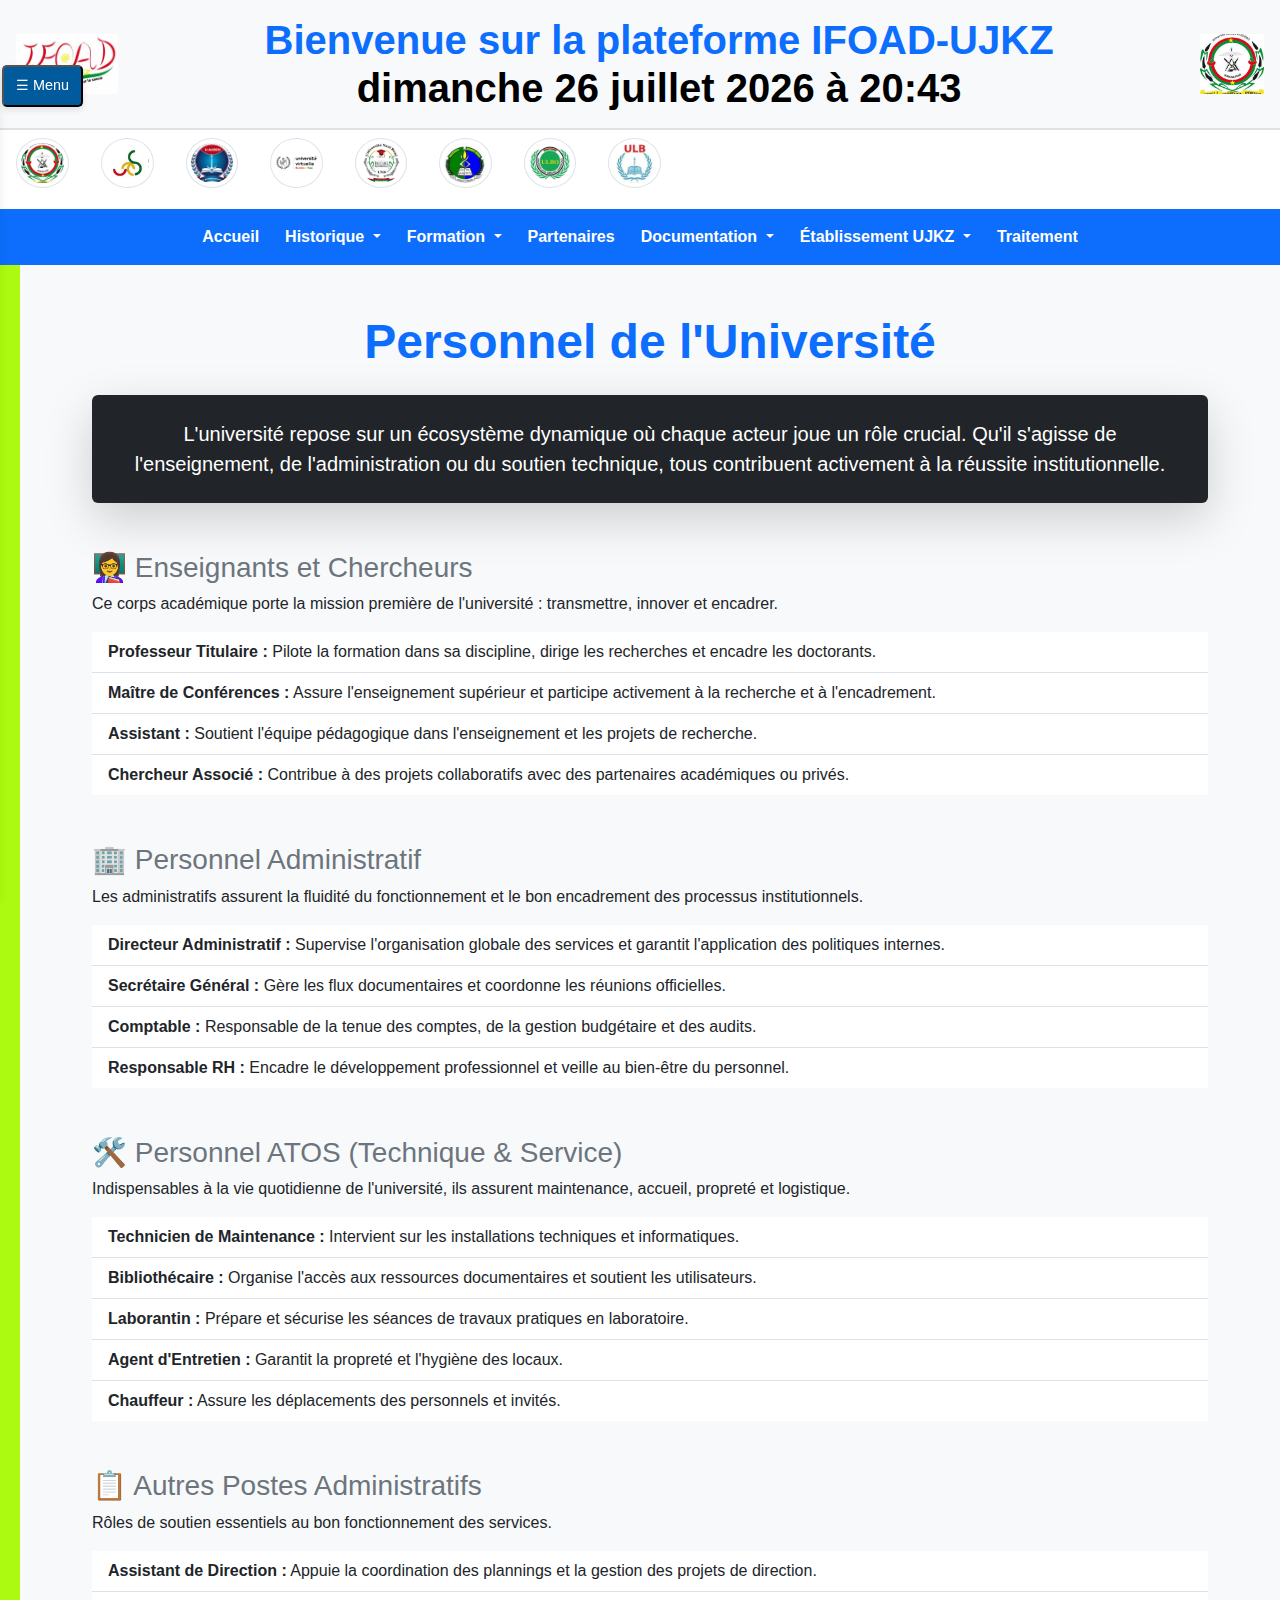
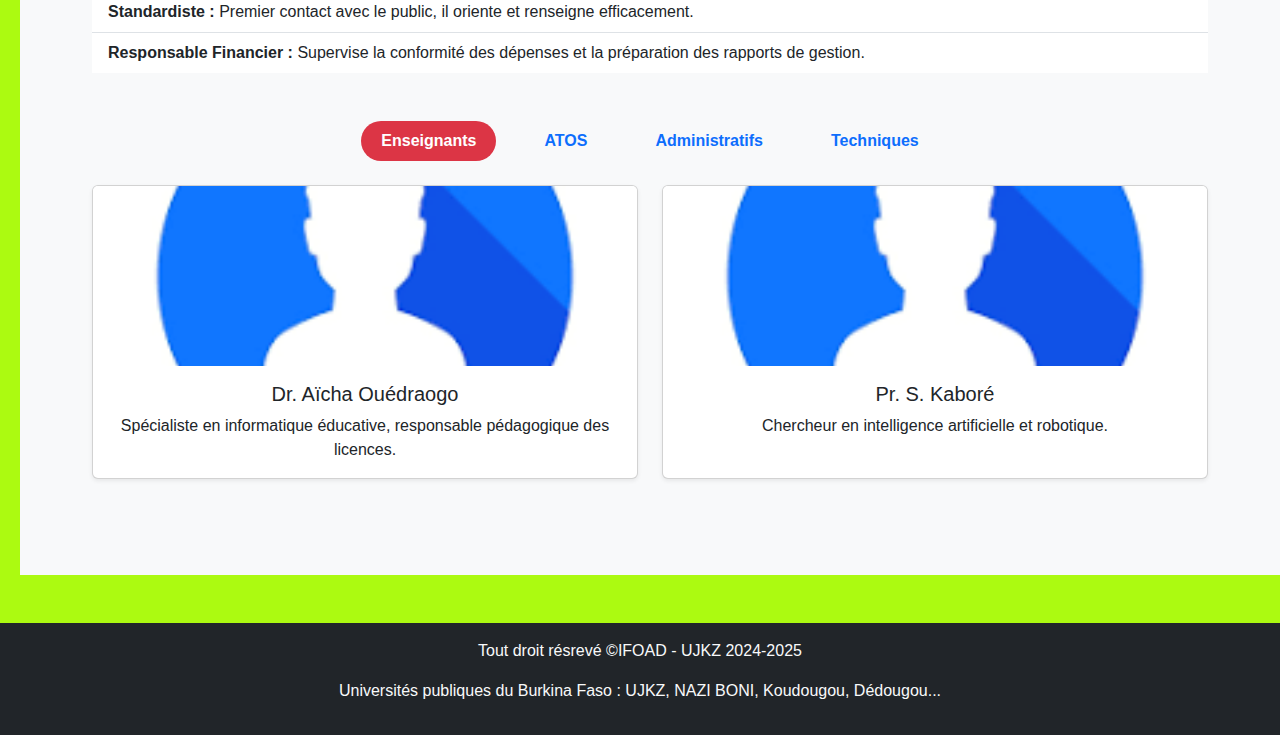
<file: personnel.html>
<!DOCTYPE html>
<html lang="fr">
<head>
  <meta charset="UTF-8" />
  <meta name="viewport" content="width=device-width, initial-scale=1" />
  <title>IFOAD-UJKZ - Personnel</title>
  <link href="https://cdn.jsdelivr.net/npm/bootstrap@5.3.0/dist/css/bootstrap.min.css" rel="stylesheet" />
  <link rel="stylesheet" href="https://cdnjs.cloudflare.com/ajax/libs/animate.css/4.1.1/animate.min.css" />
  <link rel="stylesheet" href="style.css" />
</head>
<body>

   <!-- HEADER PRINCIPAL -->
<header class="d-flex justify-content-between align-items-center p-3 bg-light border-bottom shadow-sm position-relative">
  <img src="img/logo_ifoad.jpg" alt="IFOAD" class="logo img-fluid" style="height: 60px; animation: fadeInLeft 1s ease-in-out;" />
  <h1 class="text-center flex-grow-1 m-0 fw-bold text-primary" style="animation: fadeInDown 1s ease-in-out;">Bienvenue sur la plateforme IFOAD-UJKZ<br><span class="text-black" id="currentDate"></span></h1>
  <img src="img/logo_ujkz.jpg" alt="UJKZ" class="logo img-fluid" style="height: 60px; animation: fadeInRight 1s ease-in-out;" />
</header>

<!-- BANDEAU DÉFILANT DES LOGOS UNIVERSITAIRES -->
<div class="bg-white border-top py-2 overflow-hidden position-relative" style="height: 80px;">
  <div class="d-flex align-items-center animate-scroll" style="animation: scrollLeft 200s linear infinite;">
    
    <div class="univ-logo mx-3" title="Université Joseph Ki-Zerbo"><img src="img/logo_ujkz.jpg" alt="" class="img-thumbnail rounded-circle" style="height: 50px;"></div>
    <div class="univ-logo mx-3" title="Université Thomas Sankara"><img src="img/UTS.jpg" alt="" class="img-thumbnail rounded-circle" style="height: 50px;"></div>
    <div class="univ-logo mx-3" title="Université Aube Nouvelle"><img src="img/logo_U_AUBEN.jpg" alt="" class="img-thumbnail rounded-circle" style="height: 50px;"></div>
    <div class="univ-logo mx-3" title="Université Virtuelle du Burkina"><img src="img/logo_UV.png" alt="" class="img-thumbnail rounded-circle" style="height: 50px;"></div>
    <div class="univ-logo mx-3" title="Université Nazi Boni"><img src="img/logo_UNB.png" alt="" class="img-thumbnail rounded-circle" style="height: 50px;"></div>
    <div class="univ-logo mx-3" title="Université Norbert Zongo"><img src="img/logo_UNZ.jpg" alt="" class="img-thumbnail rounded-circle" style="height: 50px;"></div>
    <div class="univ-logo mx-3" title="Université de Fada N'Gourma"><img src="img/logo_U_Ledea_Bernard_Ouedraogo.jpg" alt="" class="img-thumbnail rounded-circle" style="height: 50px;"></div>
    <div class="univ-logo mx-3" title="Université Libre du Burkina"><img src="img/logo_U_libre_bf.jpg" alt="" class="img-thumbnail rounded-circle" style="height: 50px;"></div>
  </div>
</div>

  <!-- Navbar principale -->
  <nav class="navbar navbar-expand-lg navbar-dark bg-primary">
    <div class="container">
      <button class="navbar-toggler" type="button" data-bs-toggle="collapse" data-bs-target="#mainNavbar">
        <span class="navbar-toggler-icon"></span>
      </button>
      <div class="collapse navbar-collapse justify-content-center" id="mainNavbar">
        <ul class="navbar-nav text-center">
          <li class="nav-item"><a class="nav-link " href="index.html">Accueil</a></li>
          <li class="nav-item dropdown">
            <a class="nav-link dropdown-toggle" href="#" id="historiqueNavLink" data-bs-toggle="dropdown">
              Historique
            </a>
            <ul class="dropdown-menu bg-dark text-light">
              <li><a class="dropdown-item text-light" href="historique.html#ujkz">UJKZ</a></li>
              <li><a class="dropdown-item text-light" href="historique.html#ifoad">IFOAD</a></li>
              <li><a class="dropdown-item text-light" href="historique.html#sia">Licence SIA</a></li>
            </ul>
          </li>
          
          <li class="nav-item dropdown">
            <a class="nav-link dropdown-toggle" href="#" id="formationNavLink" data-bs-toggle="dropdown">
              Formation
            </a>
            <ul class="dropdown-menu bg-dark text-light">
              <li><a class="dropdown-item text-light" href="formations.html#licence">Licence</a></li>
              <li><a class="dropdown-item text-light" href="formations.html#master">Master</a></li>
              <li><a class="dropdown-item text-light" href="formations.html#debouches">Débouchés</a></li>
            </ul>
          </li>
          
          <li class="nav-item"><a class="nav-link " href="partenaires.html">Partenaires</a></li>
          <li class="nav-item dropdown">
            <a class="nav-link dropdown-toggle" href="#" id="documentationNavLink" data-bs-toggle="dropdown">
              Documentation
            </a>
            <ul class="dropdown-menu bg-dark text-light">
              <li><a class="dropdown-item text-light" href="documentation.html#doc-licence">Licence</a></li>
              <li><a class="dropdown-item text-light" href="documentation.html#doc-master">Master</a></li>
            </ul>
          </li>
          
          <li class="nav-item dropdown">
            <a class="nav-link dropdown-toggle" href="#" id="etablissementNavLink" data-bs-toggle="dropdown">
              Établissement UJKZ
            </a>
            <ul class="dropdown-menu bg-dark text-light">
              <li><a class="dropdown-item text-light" href="etablissement.html#sea">SEA</a></li>
              <li><a class="dropdown-item text-light" href="etablissement.html#ibam">IBAM</a></li>
              <li><a class="dropdown-item text-light" href="etablissement.html#igeed">IGEED</a></li>
              <li><a class="dropdown-item text-light" href="etablissement.html#lac">LAC</a></li>
              <li><a class="dropdown-item text-light" href="etablissement.html#issp">ISSP</a></li>
              <li><a class="dropdown-item text-light" href="etablissement.html#svt">SVT</a></li>
              <li><a class="dropdown-item text-light" href="etablissement.html#sh">SH</a></li>
              <li><a class="dropdown-item text-light" href="etablissement.html#issdh">ISSDH</a></li>
              <li><a class="dropdown-item text-light" href="etablissement.html#sds">SDS</a></li>
              <li><a class="dropdown-item text-light" href="etablissement.html#autres">Autres</a></li>
            </ul>
          </li>
          <li class="nav-item"><a class="nav-link " href="traitement.html">Traitement</a></li>
        </ul>
      </div>
    </div>
  </nav>

   <!-- Bouton menu vertical -->
   <button class="open-vertical-menu" onclick="toggleVerticalMenu()">☰ Menu</button>

  <!-- Menu vertical -->
  <div class="vertical-menu closed" id="menu_vertical">
   
    <ul class="nav flex-column">
      <li class="nav-item"><a class="nav-link " href="admission.html">Admission</a></li>
      <li class="nav-item dropdown">
        <a class="nav-link dropdown-toggle" href="#" id="programmeNavLink" data-bs-toggle="dropdown">
          Programme
        </a>
        <ul class="dropdown-menu bg-dark text-light">
          <li><a class="dropdown-item text-light" href="programme.html#licence1">Licence 1</a></li>
          <li><a class="dropdown-item text-light" href="programme.html#licence2">Licence 2</a></li>
          <li><a class="dropdown-item text-light" href="programme.html#licence3">Licence 3</a></li>
          <li><a class="dropdown-item text-light" href="programme.html#master">Master</a></li>
        </ul>
      </li>
      
      <li class="nav-item dropdown">
        <a class="nav-link dropdown-toggle" href="#" id="personnelNavLink" data-bs-toggle="dropdown">
          personnel
        </a>
        <ul class="dropdown-menu bg-dark text-light">
          <li><a class="dropdown-item text-light" href="personnel.html#enseignants">Enseignants</a></li>
          <li><a class="dropdown-item text-light" href="personnel.html#atos">Personnel ATOS</a></li>
          <li><a class="dropdown-item text-light" href="personnel.html#admin">Administratifs</a></li>
          <li><a class="dropdown-item text-light" href="personnel.html#technique">Techniques</a></li>
        </ul>
      </li>
      <li class="nav-item"><a class="nav-link " href="actualites.html">Actualités & Emplois du temps</a></li>
      <li class="nav-item"><a class="nav-link " href="contact.html">Contact</a></li>
    </ul>
  </div>
  
  <!-- Contenu principal -->
  <div class="main-wrapper min-vh-100 d-flex align-items-center justify-content-center bg-light">
    <main class="container py-5">
      <div class="animate__animated animate__fadeInDown">
        <h2 class="text-center mb-4 text-primary display-5 fw-bold">Personnel de l'Université</h2>
        <section class="bg-dark text-white p-4 rounded shadow-lg text-center mb-5 animate__animated animate__fadeInUp">
          <p class="fs-5 mb-0">L'université repose sur un écosystème dynamique où chaque acteur joue un rôle crucial. Qu'il s'agisse de l'enseignement, de l'administration ou du soutien technique, tous contribuent activement à la réussite institutionnelle.</p>
        </section>
  
        <!-- Description des catégories -->
        <section class="animate__animated animate__fadeIn">
          <div class="mb-5">
            <h3 class="text-secondary">👩‍🏫 Enseignants et Chercheurs</h3>
            <p>Ce corps académique porte la mission première de l'université : transmettre, innover et encadrer.</p>
            <ul class="list-group list-group-flush">
              <li class="list-group-item"><strong>Professeur Titulaire :</strong> Pilote la formation dans sa discipline, dirige les recherches et encadre les doctorants.</li>
              <li class="list-group-item"><strong>Maître de Conférences :</strong> Assure l'enseignement supérieur et participe activement à la recherche et à l'encadrement.</li>
              <li class="list-group-item"><strong>Assistant :</strong> Soutient l'équipe pédagogique dans l'enseignement et les projets de recherche.</li>
              <li class="list-group-item"><strong>Chercheur Associé :</strong> Contribue à des projets collaboratifs avec des partenaires académiques ou privés.</li>
            </ul>
          </div>
  
          <div class="mb-5">
            <h3 class="text-secondary">🏢 Personnel Administratif</h3>
            <p>Les administratifs assurent la fluidité du fonctionnement et le bon encadrement des processus institutionnels.</p>
            <ul class="list-group list-group-flush">
              <li class="list-group-item"><strong>Directeur Administratif :</strong> Supervise l'organisation globale des services et garantit l'application des politiques internes.</li>
              <li class="list-group-item"><strong>Secrétaire Général :</strong> Gère les flux documentaires et coordonne les réunions officielles.</li>
              <li class="list-group-item"><strong>Comptable :</strong> Responsable de la tenue des comptes, de la gestion budgétaire et des audits.</li>
              <li class="list-group-item"><strong>Responsable RH :</strong> Encadre le développement professionnel et veille au bien-être du personnel.</li>
            </ul>
          </div>
  
          <div class="mb-5">
            <h3 class="text-secondary">🛠️ Personnel ATOS (Technique & Service)</h3>
            <p>Indispensables à la vie quotidienne de l'université, ils assurent maintenance, accueil, propreté et logistique.</p>
            <ul class="list-group list-group-flush">
              <li class="list-group-item"><strong>Technicien de Maintenance :</strong> Intervient sur les installations techniques et informatiques.</li>
              <li class="list-group-item"><strong>Bibliothécaire :</strong> Organise l'accès aux ressources documentaires et soutient les utilisateurs.</li>
              <li class="list-group-item"><strong>Laborantin :</strong> Prépare et sécurise les séances de travaux pratiques en laboratoire.</li>
              <li class="list-group-item"><strong>Agent d'Entretien :</strong> Garantit la propreté et l'hygiène des locaux.</li>
              <li class="list-group-item"><strong>Chauffeur :</strong> Assure les déplacements des personnels et invités.</li>
            </ul>
          </div>
  
          <div>
            <h3 class="text-secondary">📋 Autres Postes Administratifs</h3>
            <p>Rôles de soutien essentiels au bon fonctionnement des services.</p>
            <ul class="list-group list-group-flush">
              <li class="list-group-item"><strong>Assistant de Direction :</strong> Appuie la coordination des plannings et la gestion des projets de direction.</li>
              <li class="list-group-item"><strong>Standardiste :</strong> Premier contact avec le public, il oriente et renseigne efficacement.</li>
              <li class="list-group-item"><strong>Responsable Financier :</strong> Supervise la conformité des dépenses et la préparation des rapports de gestion.</li>
            </ul>
          </div>
        </section>
  
        <!-- Onglets du personnel -->
        <div class="my-5 animate__animated animate__fadeInUp">
          <ul class="nav nav-pills justify-content-center mb-4" id="personnelTabs" role="tablist">
            <li class="nav-item mx-1">
              <button class="nav-link active" id="enseignants-tab" data-bs-toggle="pill" data-bs-target="#enseignants" type="button" role="tab">Enseignants</button>
            </li>
            <li class="nav-item mx-1">
              <button class="nav-link" id="atos-tab" data-bs-toggle="pill" data-bs-target="#atos" type="button" role="tab">ATOS</button>
            </li>
            <li class="nav-item mx-1">
              <button class="nav-link" id="admin-tab" data-bs-toggle="pill" data-bs-target="#admin" type="button" role="tab">Administratifs</button>
            </li>
            <li class="nav-item mx-1">
              <button class="nav-link" id="technique-tab" data-bs-toggle="pill" data-bs-target="#technique" type="button" role="tab">Techniques</button>
            </li>
          </ul>
  
          <div class="tab-content text-center">
            <!-- Enseignants -->
            <div class="tab-pane fade show active animate__animated animate__fadeIn" id="enseignants" role="tabpanel">
              <div class="row row-cols-1 row-cols-md-2 g-4">
                <div class="col">
                  <div class="card h-100 shadow-sm">
                    <img src="img/profil.png" class="card-img-top" alt="Dr. Aïcha Ouédraogo">
                    <div class="card-body">
                      <h5 class="card-title">Dr. Aïcha Ouédraogo</h5>
                      <p class="card-text">Spécialiste en informatique éducative, responsable pédagogique des licences.</p>
                    </div>
                  </div>
                </div>
                <div class="col">
                  <div class="card h-100 shadow-sm">
                    <img src="img/profil.png" class="card-img-top" alt="Pr. S. Kaboré">
                    <div class="card-body">
                      <h5 class="card-title">Pr. S. Kaboré</h5>
                      <p class="card-text">Chercheur en intelligence artificielle et robotique.</p>
                    </div>
                  </div>
                </div>
              </div>
            </div>
  
            <!-- ATOS -->
            <div class="tab-pane fade animate__animated animate__fadeIn" id="atos" role="tabpanel">
              <div class="row row-cols-1 row-cols-md-2 g-4">
                <div class="col">
                  <div class="card h-100 shadow-sm">
                    <img src="img/profil.png" class="card-img-top" alt="Mme Fatou Compaoré">
                    <div class="card-body">
                      <h5 class="card-title">Mme Fatou Compaoré</h5>
                      <p class="card-text">Secrétaire administrative, gestion des dossiers étudiants.</p>
                    </div>
                  </div>
                </div>
                <div class="col">
                  <div class="card h-100 shadow-sm">
                    <img src="img/profil.png" class="card-img-top" alt="M. Paul Zongo">
                    <div class="card-body">
                      <h5 class="card-title">M. Paul Zongo</h5>
                      <p class="card-text">Technicien de laboratoire.</p>
                    </div>
                  </div>
                </div>
              </div>
            </div>
  
            <!-- Administratifs -->
            <div class="tab-pane fade animate__animated animate__fadeIn" id="admin" role="tabpanel">
              <div class="row justify-content-center">
                <div class="col-md-6">
                  <div class="card h-100 shadow-sm">
                    <img src="img/profil.png" class="card-img-top" alt="M. Issa Diallo">
                    <div class="card-body">
                      <h5 class="card-title">M. Issa Diallo</h5>
                      <p class="card-text">Directeur de la plateforme IFOAD, coordonne les projets de formation à distance.</p>
                    </div>
                  </div>
                </div>
              </div>
            </div>
  
            <!-- Techniques -->
            <div class="tab-pane fade animate__animated animate__fadeIn" id="technique" role="tabpanel">
              <div class="row justify-content-center">
                <div class="col-md-6">
                  <div class="card h-100 shadow-sm">
                    <img src="img/profil.png" class="card-img-top" alt="M. Lamine Traoré">
                    <div class="card-body">
                      <h5 class="card-title">M. Lamine Traoré</h5>
                      <p class="card-text">Responsable technique - Maintenance informatique et réseaux.</p>
                    </div>
                  </div>
                </div>
              </div>
            </div>
          </div>

        </div> <!-- tab-content -->
      </div>
    </main>
  </div>
  

  <!-- Footer -->
  <footer class="text-center p-3 bg-dark text-light mt-5">
    <p> Tout droit résrevé &copy;IFOAD - UJKZ 2024-2025 </p>
    <p>Universités publiques du Burkina Faso : UJKZ, NAZI BONI, Koudougou, Dédougou...</p>
  </footer>

  <script src="https://cdn.jsdelivr.net/npm/bootstrap@5.3.0/dist/js/bootstrap.bundle.min.js"
  intégrité = "sha384-oqVuAfXRKAp7fdgcY5uykM6+R9GqQ8K/uxy9rx7HNQLYl1kPzQho1wx4Jw8wC"
  ></script>
  <script src="javascripts.js"></script>
</body>
</html>
</file>
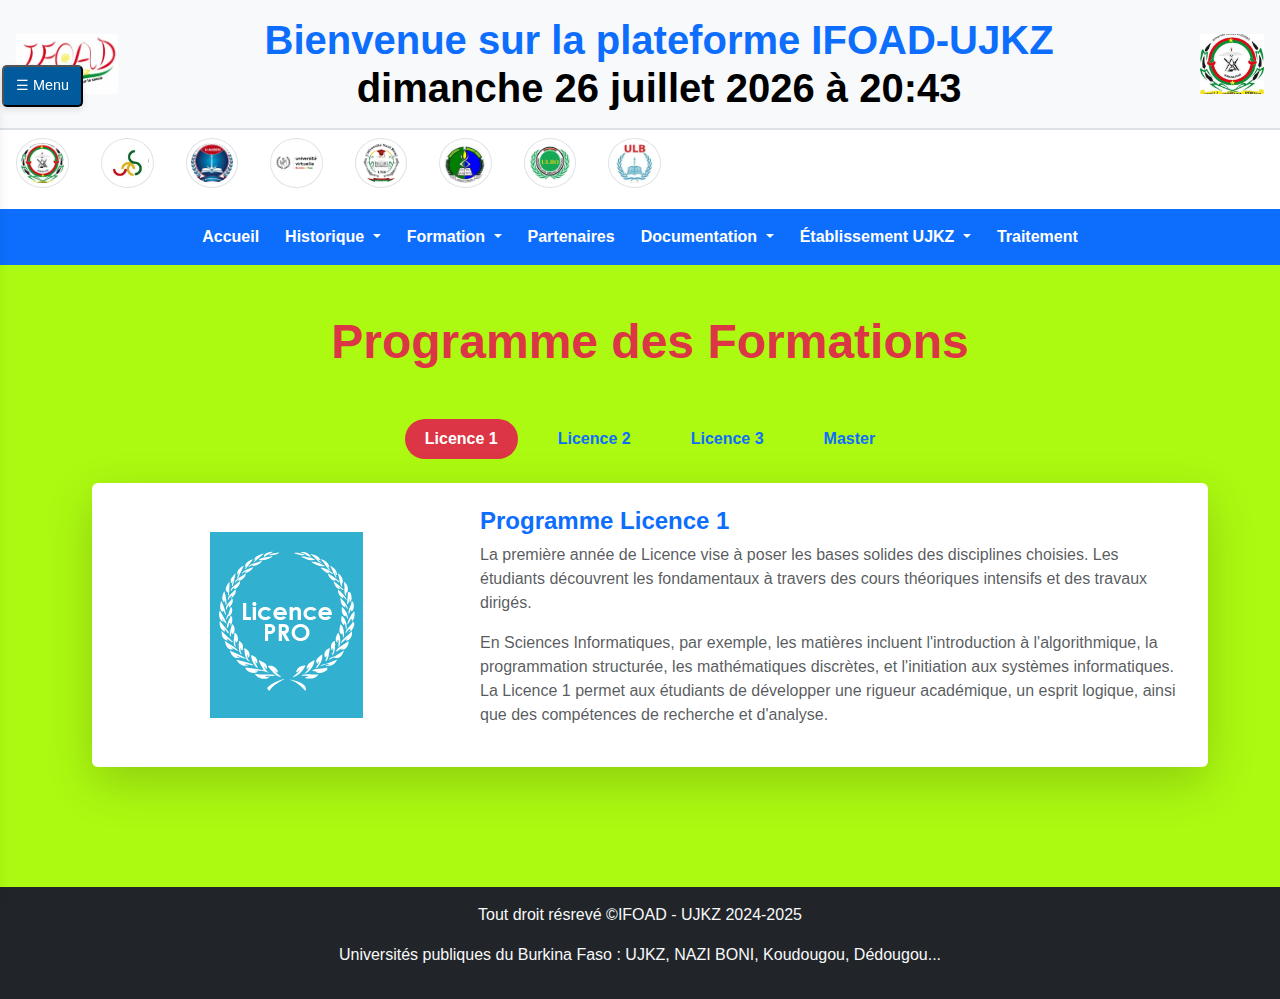
<file: programme.html>
<!DOCTYPE html>
<html lang="fr">
<head>
  <meta charset="UTF-8" />
  <meta name="viewport" content="width=device-width, initial-scale=1" />
  <title>IFOAD-UJKZ - Programmes de formations</title>
  <link href="https://cdn.jsdelivr.net/npm/bootstrap@5.3.0/dist/css/bootstrap.min.css" rel="stylesheet" />
  <link rel="stylesheet" href="https://cdnjs.cloudflare.com/ajax/libs/animate.css/4.1.1/animate.min.css" />
  <link rel="stylesheet" href="style.css" />
</head>
<body>

   <!-- HEADER PRINCIPAL -->
<header class="d-flex justify-content-between align-items-center p-3 bg-light border-bottom shadow-sm position-relative">
  <img src="img/logo_ifoad.jpg" alt="IFOAD" class="logo img-fluid" style="height: 60px; animation: fadeInLeft 1s ease-in-out;" />
  <h1 class="text-center flex-grow-1 m-0 fw-bold text-primary" style="animation: fadeInDown 1s ease-in-out;">Bienvenue sur la plateforme IFOAD-UJKZ<br><span class="text-black" id="currentDate"></span></h1>
  <img src="img/logo_ujkz.jpg" alt="UJKZ" class="logo img-fluid" style="height: 60px; animation: fadeInRight 1s ease-in-out;" />
</header>

<!-- BANDEAU DÉFILANT DES LOGOS UNIVERSITAIRES -->
<div class="bg-white border-top py-2 overflow-hidden position-relative" style="height: 80px;">
  <div class="d-flex align-items-center animate-scroll" style="animation: scrollLeft 200s linear infinite;">
    
    <div class="univ-logo mx-3" title="Université Joseph Ki-Zerbo"><img src="img/logo_ujkz.jpg" alt="" class="img-thumbnail rounded-circle" style="height: 50px;"></div>
    <div class="univ-logo mx-3" title="Université Thomas Sankara"><img src="img/UTS.jpg" alt="" class="img-thumbnail rounded-circle" style="height: 50px;"></div>
    <div class="univ-logo mx-3" title="Université Aube Nouvelle"><img src="img/logo_U_AUBEN.jpg" alt="" class="img-thumbnail rounded-circle" style="height: 50px;"></div>
    <div class="univ-logo mx-3" title="Université Virtuelle du Burkina"><img src="img/logo_UV.png" alt="" class="img-thumbnail rounded-circle" style="height: 50px;"></div>
    <div class="univ-logo mx-3" title="Université Nazi Boni"><img src="img/logo_UNB.png" alt="" class="img-thumbnail rounded-circle" style="height: 50px;"></div>
    <div class="univ-logo mx-3" title="Université Norbert Zongo"><img src="img/logo_UNZ.jpg" alt="" class="img-thumbnail rounded-circle" style="height: 50px;"></div>
    <div class="univ-logo mx-3" title="Université de Fada N'Gourma"><img src="img/logo_U_Ledea_Bernard_Ouedraogo.jpg" alt="" class="img-thumbnail rounded-circle" style="height: 50px;"></div>
    <div class="univ-logo mx-3" title="Université Libre du Burkina"><img src="img/logo_U_libre_bf.jpg" alt="" class="img-thumbnail rounded-circle" style="height: 50px;"></div>
  </div>
</div>

  <!-- Navbar principale -->
  <nav class="navbar navbar-expand-lg navbar-dark bg-primary">
    <div class="container">
      <button class="navbar-toggler" type="button" data-bs-toggle="collapse" data-bs-target="#mainNavbar">
        <span class="navbar-toggler-icon"></span>
      </button>
      <div class="collapse navbar-collapse justify-content-center" id="mainNavbar">
        <ul class="navbar-nav text-center">
          <li class="nav-item"><a class="nav-link " href="index.html">Accueil</a></li>
          <li class="nav-item dropdown">
            <a class="nav-link dropdown-toggle" href="#" id="historiqueNavLink" data-bs-toggle="dropdown">
              Historique
            </a>
            <ul class="dropdown-menu bg-dark text-light">
              <li><a class="dropdown-item text-light" href="historique.html#ujkz">UJKZ</a></li>
              <li><a class="dropdown-item text-light" href="historique.html#ifoad">IFOAD</a></li>
              <li><a class="dropdown-item text-light" href="historique.html#sia">Licence SIA</a></li>
            </ul>
          </li>
          
          <li class="nav-item dropdown">
            <a class="nav-link dropdown-toggle" href="#" id="formationNavLink" data-bs-toggle="dropdown">
              Formation
            </a>
            <ul class="dropdown-menu bg-dark text-light">
              <li><a class="dropdown-item text-light" href="formations.html#licence">Licence</a></li>
              <li><a class="dropdown-item text-light" href="formations.html#master">Master</a></li>
              <li><a class="dropdown-item text-light" href="formations.html#debouches">Débouchés</a></li>
            </ul>
          </li>
                    
          <li class="nav-item"><a class="nav-link " href="partenaires.html">Partenaires</a></li>
          <li class="nav-item dropdown">
            <a class="nav-link dropdown-toggle" href="#" id="documentationNavLink" data-bs-toggle="dropdown">
              Documentation
            </a>
            <ul class="dropdown-menu bg-dark text-light">
              <li><a class="dropdown-item text-light" href="documentation.html#doc-licence">Licence</a></li>
              <li><a class="dropdown-item text-light" href="documentation.html#doc-master">Master</a></li>
            </ul>
          </li>
          
          <li class="nav-item dropdown">
            <a class="nav-link dropdown-toggle" href="#" id="etablissementNavLink" data-bs-toggle="dropdown">
              Établissement UJKZ
            </a>
            <ul class="dropdown-menu bg-dark text-light">
              <li><a class="dropdown-item text-light" href="etablissement.html#sea">SEA</a></li>
              <li><a class="dropdown-item text-light" href="etablissement.html#ibam">IBAM</a></li>
              <li><a class="dropdown-item text-light" href="etablissement.html#igeed">IGEED</a></li>
              <li><a class="dropdown-item text-light" href="etablissement.html#lac">LAC</a></li>
              <li><a class="dropdown-item text-light" href="etablissement.html#issp">ISSP</a></li>
              <li><a class="dropdown-item text-light" href="etablissement.html#svt">SVT</a></li>
              <li><a class="dropdown-item text-light" href="etablissement.html#sh">SH</a></li>
              <li><a class="dropdown-item text-light" href="etablissement.html#issdh">ISSDH</a></li>
              <li><a class="dropdown-item text-light" href="etablissement.html#sds">SDS</a></li>
              <li><a class="dropdown-item text-light" href="etablissement.html#autres">Autres</a></li>
            </ul>
          </li>
          <li class="nav-item"><a class="nav-link " href="traitement.html">Traitement</a></li>
        </ul>
      </div>
    </div>
  </nav>

   <!-- Bouton menu vertical -->
   <button class="open-vertical-menu" onclick="toggleVerticalMenu()">☰ Menu</button>

  <!-- Menu vertical -->
  <div class="vertical-menu closed" id="menu_vertical">
   
    <ul class="nav flex-column">
      <li class="nav-item"><a class="nav-link " href="admission.html">Admission</a></li>
      <li class="nav-item dropdown">
        <a class="nav-link dropdown-toggle" href="#" id="programmeNavLink" data-bs-toggle="dropdown">
          Programme
        </a>
        <ul class="dropdown-menu bg-dark text-light">
          <li><a class="dropdown-item text-light" href="programme.html#licence1">Licence 1</a></li>
          <li><a class="dropdown-item text-light" href="programme.html#licence2">Licence 2</a></li>
          <li><a class="dropdown-item text-light" href="programme.html#licence3">Licence 3</a></li>
          <li><a class="dropdown-item text-light" href="programme.html#master">Master</a></li>
        </ul>
      </li>      
      <li class="nav-item dropdown">
        <a class="nav-link dropdown-toggle" href="#" id="personnelNavLink" data-bs-toggle="dropdown">
          personnel
        </a>
        <ul class="dropdown-menu bg-dark text-light">
          <li><a class="dropdown-item text-light" href="personnel.html#enseignants">Enseignants</a></li>
          <li><a class="dropdown-item text-light" href="personnel.html#atos">Personnel ATOS</a></li>
          <li><a class="dropdown-item text-light" href="personnel.html#admin">Administratifs</a></li>
          <li><a class="dropdown-item text-light" href="personnel.html#technique">Techniques</a></li>
        </ul>
      </li>
      <li class="nav-item"><a class="nav-link " href="actualites.html">Actualités & Emplois du temps</a></li>
      <li class="nav-item"><a class="nav-link " href="contact.html">Contact</a></li>
    </ul>
  </div>

  <!-- Contenu principal -->
<div class="main-wrapper">
    <main class="container py-5">
      <div class="text-center mb-5 animate__animated animate__fadeIn">
        <h2 class="text-danger display-5 fw-bold">Programme des Formations</h2>
      </div>
  
      <!-- Onglets -->
      <ul class="nav nav-pills justify-content-center mb-4" id="programmeTabs" role="tablist">
        <li class="nav-item">
          <button class="nav-link active" id="licence1-tab" data-bs-toggle="pill" data-bs-target="#licence1" type="button" role="tab">Licence 1</button>
        </li>
        <li class="nav-item">
          <button class="nav-link" id="licence2-tab" data-bs-toggle="pill" data-bs-target="#licence2" type="button" role="tab">Licence 2</button>
        </li>
        <li class="nav-item">
          <button class="nav-link" id="licence3-tab" data-bs-toggle="pill" data-bs-target="#licence3" type="button" role="tab">Licence 3</button>
        </li>
        <li class="nav-item">
          <button class="nav-link" id="master-tab" data-bs-toggle="pill" data-bs-target="#master" type="button" role="tab">Master</button>
        </li>
      </ul>
  
      <div class="tab-content">
        <!-- Licence 1 -->
        <div class="tab-pane fade show active" id="licence1" role="tabpanel">
          <div class="card border-0 shadow-lg p-4 mb-4">
            <div class="row g-4 align-items-center">
              <div class="col-12 col-md-4 text-center">
                <img src="img/logo_licence.png" class="img-fluid" alt="Licence 1" />
              </div>
              <div class="col-12 col-md-8">
                <h4 class="text-primary fw-bold">Programme Licence 1</h4>
                <p class="text-muted">
                  La première année de Licence vise à poser les bases solides des disciplines choisies. Les étudiants découvrent les fondamentaux à travers des cours théoriques intensifs et des travaux dirigés.
                </p>
                <p class="text-muted">
                  En Sciences Informatiques, par exemple, les matières incluent l'introduction à l'algorithmique, la programmation structurée, les mathématiques discrètes, et l'initiation aux systèmes informatiques. 
                  La Licence 1 permet aux étudiants de développer une rigueur académique, un esprit logique, ainsi que des compétences de recherche et d'analyse.
                </p>
              </div>
            </div>
          </div>
        </div>
  
        <!-- Licence 2 -->
        <div class="tab-pane fade" id="licence2" role="tabpanel">
          <div class="card border-0 shadow-lg p-4 mb-4">
            <div class="row g-4 align-items-center">
              <div class="col-12 col-md-4 text-center">
                <img src="img/logo_debouches.jpg" class="img-fluid" alt="Licence 2" />
              </div>
              <div class="col-12 col-md-8">
                <h4 class="text-success fw-bold">Programme Licence 2</h4>
                <p class="text-muted">
                  En deuxième année, les étudiants approfondissent leurs connaissances en se concentrant sur des modules plus spécialisés. 
                  L'objectif est de renforcer les compétences techniques et analytiques.
                </p>
                <p class="text-muted">
                  Le programme comprend des cours comme les structures de données, les systèmes d'exploitation, la programmation orientée objet, ainsi que les bases de données relationnelles. 
                  Cette année marque souvent la première immersion dans des projets pratiques de groupe.
                </p>
              </div>
            </div>
          </div>
        </div>
  
        <!-- Licence 3 -->
        <div class="tab-pane fade" id="licence3" role="tabpanel">
          <div class="card border-0 shadow-lg p-4 mb-4">
            <div class="row g-4 align-items-center">
              <div class="col-12 col-md-4 text-center">
                <img src="img/logo_licence.png" class="img-fluid" alt="Licence 3" />
              </div>
              <div class="col-12 col-md-8">
                <h4 class="text-warning fw-bold">Programme Licence 3</h4>
                <p class="text-muted">
                  La troisième année prépare les étudiants soit à l'insertion professionnelle, soit à l'entrée en Master. 
                  Le programme est plus exigeant, orienté vers la spécialisation.
                </p>
                <p class="text-muted">
                  On y retrouve des modules avancés tels que le développement web full-stack, l'analyse de données, la sécurité informatique, les projets de fin d'études, et souvent un stage en entreprise pour mettre en pratique les acquis.
                </p>
              </div>
            </div>
          </div>
        </div>
  
        <!-- Master -->
        <div class="tab-pane fade" id="master" role="tabpanel">
          <div class="card border-0 shadow-lg p-4 mb-4">
            <div class="row g-4 align-items-center">
              <div class="col-12 col-md-4 text-center">
                <img src="img/logo_master.jpg" class="img-fluid" alt="Master" />
              </div>
              <div class="col-12 col-md-8">
                <h4 class="text-danger fw-bold">Programme Master</h4>
                <p class="text-muted">
                  Le programme de Master est conçu pour approfondir les connaissances acquises en Licence et former les étudiants à la recherche ou à des métiers hautement qualifiés.
                </p>
                <p class="text-muted">
                  Selon la spécialité, les modules abordent l'intelligence artificielle, le big data, les systèmes distribués, ou encore la cybersécurité. Le mémoire, les conférences, les séminaires professionnels et un long stage en entreprise sont au cœur du parcours.
                </p>
              </div>
            </div>
          </div>
        </div>
      </div>
    </main>
  </div>
  
  <footer class="text-center p-3 bg-dark text-light mt-5">
    <p> Tout droit résrevé &copy;IFOAD - UJKZ 2024-2025 </p>
    <p>Universités publiques du Burkina Faso : UJKZ, NAZI BONI, Koudougou, Dédougou...</p>
  </footer>

  <script src="https://cdn.jsdelivr.net/npm/bootstrap@5.3.0/dist/js/bootstrap.bundle.min.js"
  intégrité = "sha384-oqVuAfXRKAp7fdgcY5uykM6+R9GqQ8K/uxy9rx7HNQLYl1kPzQho1wx4Jw8wC"></script>
  <script src="javascripts.js"></script>
</body>
</html>
</file>
<file: style.css>
:root {
  --primary-color: #005a9c;
  --secondary-color: #acfa11;
  --accent-color: #ffc107;
  --light-grey: #e9ecefea;
  --text-dark: #212529;
  --text-light: #f7fbff;
}

body {
  font-family: 'Segoe UI', Tahoma, Geneva, Verdana, sans-serif;
  background-color: var(--secondary-color);
  color: var(--text-dark);
  margin: 0;
  padding: 0;
  transition: background-color 0.3s ease;
}

.logo {
  height: 60px;
  width: auto;
}

/* Header */
header {
  background-color: var(--light-grey);
  border-bottom: 2px solid var(--primary-color);
}

/* Navbar */
.navbar {
  background-color: var(--primary-color);
}

.navbar .nav-link {
  color: white !important;
  font-weight: bold;
  margin: 0 5px;
  transition: background-color 0.3s ease;
}

.navbar .nav-link:hover,
.navbar .nav-link.active {
  background-color: var(--accent-color);
  color: black !important;
}

/* === MENU LATÉRAL MODERNE ET ESTHÉTIQUE === */
.vertical-menu {
  position: fixed;
  top: 72px; /* sous le menu horizontal */
  left: 0;
  width: 250px;
  height: calc(100% - 72px);
  background-color: white;
  border-right: 1px solid var(--light-grey);
  padding: 1rem 0;
  overflow-y: auto;
  z-index: 998;
  box-shadow: 2px 0 8px rgba(0, 0, 0, 0.05);
  transition: transform 0.3s ease-in-out, box-shadow 0.3s;
}

.vertical-menu.closed {
  transform: translateX(-100%);
}

/* Liens du menu vertical */
.vertical-menu a {
  display: block;
  padding: 12px 20px;
  color: var(--text-dark);
  text-decoration: none;
  font-weight: 500;
  transition: all 0.2s ease;
  border-left: 4px solid transparent;
  position: relative;
}

.vertical-menu a:hover {
  background-color: var(--secondary-color);
  color: var(--primary-color);
  border-left: 4px solid var(--primary-color);
  box-shadow: inset 5px 0 0 var(--primary-color);
}

.vertical-menu a.active {
  background-color: var(--accent-color);
  color: black;
  border-left: 4px solid var(--primary-color);
}

/* Icône ou texte de section */
.vertical-menu h5 {
  padding: 12px 20px;
  margin-bottom: 0;
  color: var(--primary-color);
  font-size: 0.9rem;
  text-transform: uppercase;
  letter-spacing: 1px;
  border-bottom: 1px solid var(--light-grey);
}

/* === BOUTON POUR OUVRIR LE MENU === */
.open-vertical-menu {
  position: fixed;
  top: 65px;
  left: 2px;
  z-index: 1000;
  background-color: var(--primary-color);
  color: white;
  padding: 0.5rem 0.75rem;
  border-radius: 5px;
  font-size: 0.9rem;
  cursor: pointer;
  box-shadow: 0 3px 6px rgba(0, 0, 0, 0.1);
  transition: background-color 0.3s ease;
}

.open-vertical-menu:hover {
  background-color: #007bff;
}

/* === CONTENU PRINCIPAL BIEN CENTRÉ PAR RAPPORT AU MENU LATÉRAL === */
.main-wrapper {
  margin-left: 20px;
  transition: margin-left 0.3s ease-in-out;
}

body.menu-closed .main-wrapper {
  margin-left: 0;
}

/* Card hover effect */
.card:hover {
  transform: translateY(-5px);
  transition: all 0.3s ease;
  box-shadow: 0 8px 20px rgba(0, 0, 0, 0.15);
}

.card-img-top {
  height: 180px;
  object-fit: cover;
}

/* Navigation Pills */
.nav-pills .nav-link {
  border-radius: 50px;
  margin: 0 10px;
  padding: 8px 20px;
  font-weight: bold;
  transition: background 0.3s;
}

.nav-pills .nav-link.active {
  background-color: #dc3545;
}


.carousel-item img {
  object-fit: cover;
  height: auto;
}
.carousel-caption {
  background: rgba(0, 0, 0, 0.5);
  border-radius: 10px;
  padding: 1rem;
}

@keyframes fadeInLeft {
  from { opacity: 0; transform: translateX(-30px); }
  to { opacity: 1; transform: translateX(0); }
}
@keyframes fadeInRight {
  from { opacity: 0; transform: translateX(30px); }
  to { opacity: 1; transform: translateX(0); }
}
@keyframes fadeInDown {
  from { opacity: 0; transform: translateY(-20px); }
  to { opacity: 1; transform: translateY(0); }
}
@keyframes scrollLeft {
  0% { transform: translateX(100%); }
  100% { transform: translateX(-100%); }
}

.univ-logo img {
  transition: transform 0.3s, box-shadow 0.3s;
  cursor: pointer;
}
.univ-logo img:hover {
  transform: scale(1.2);
  box-shadow: 0 0 10px rgba(0, 123, 255, 0.6);
}
</file>
